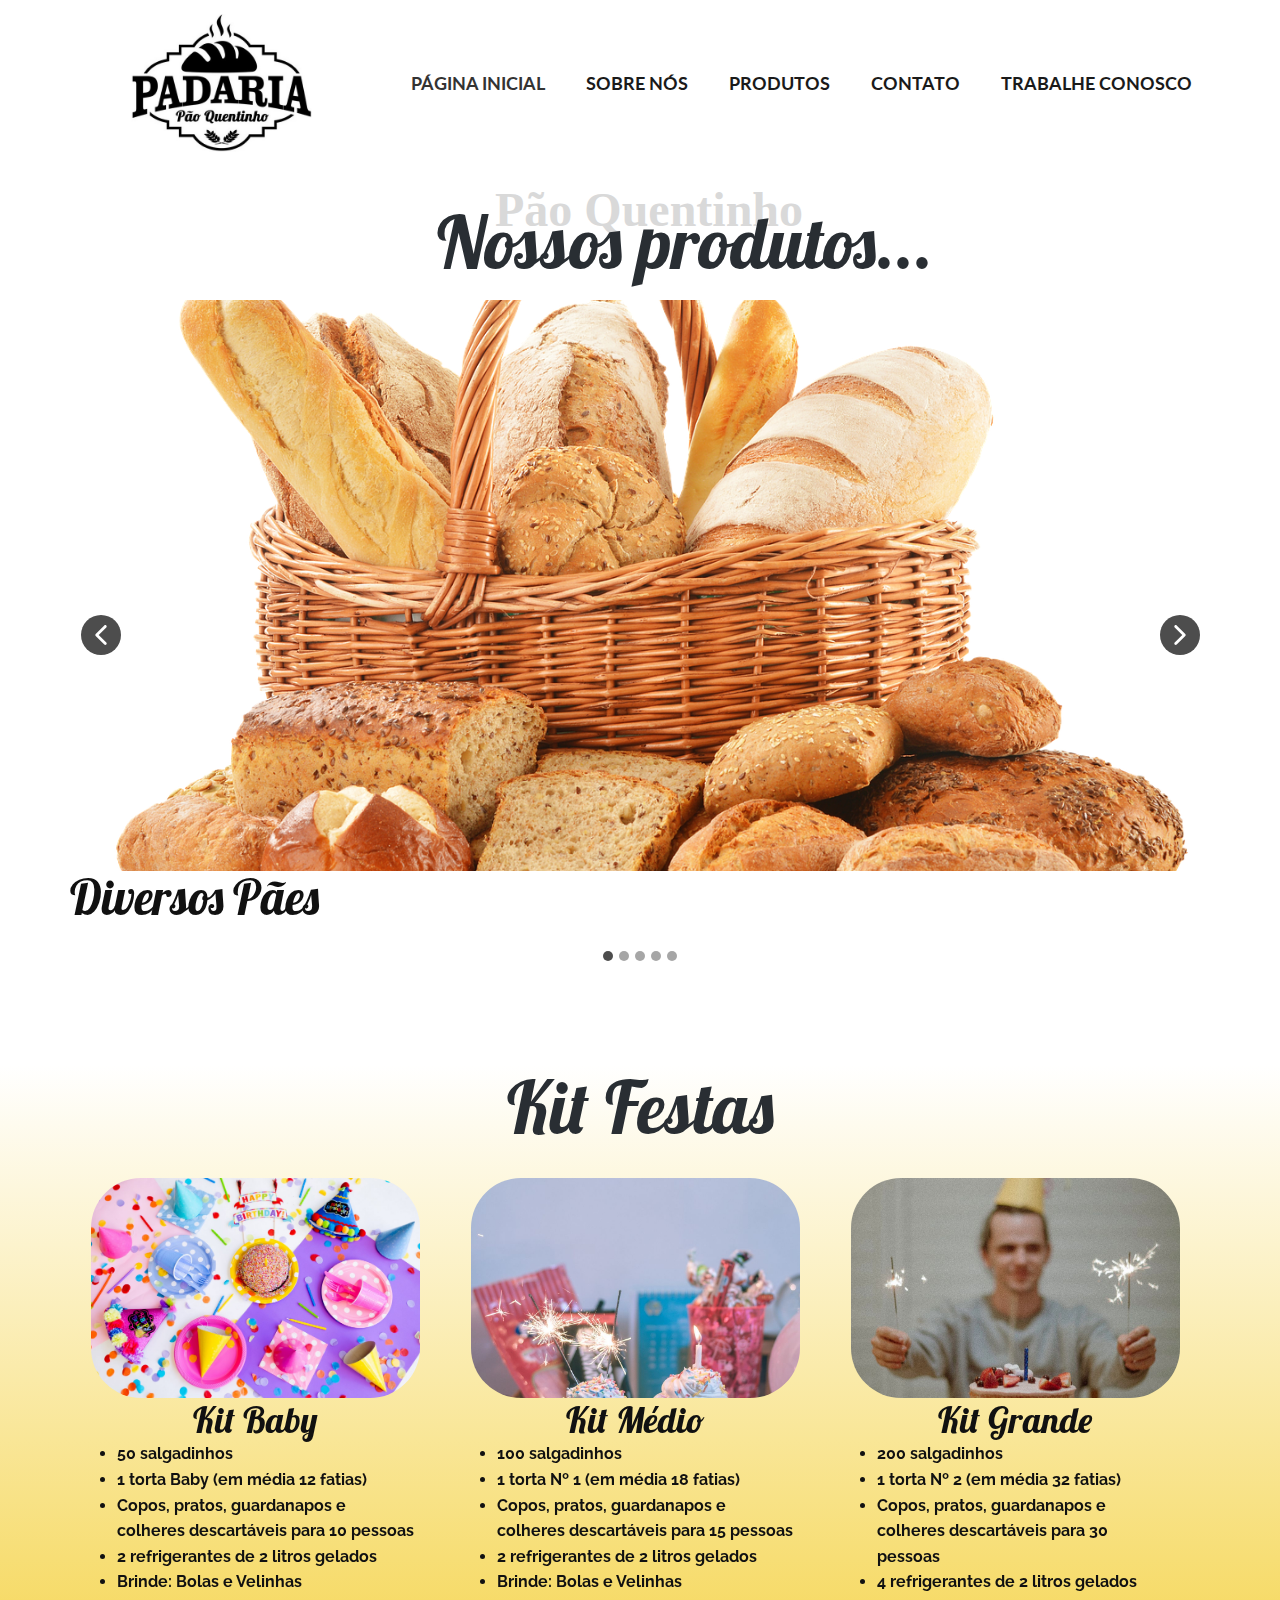
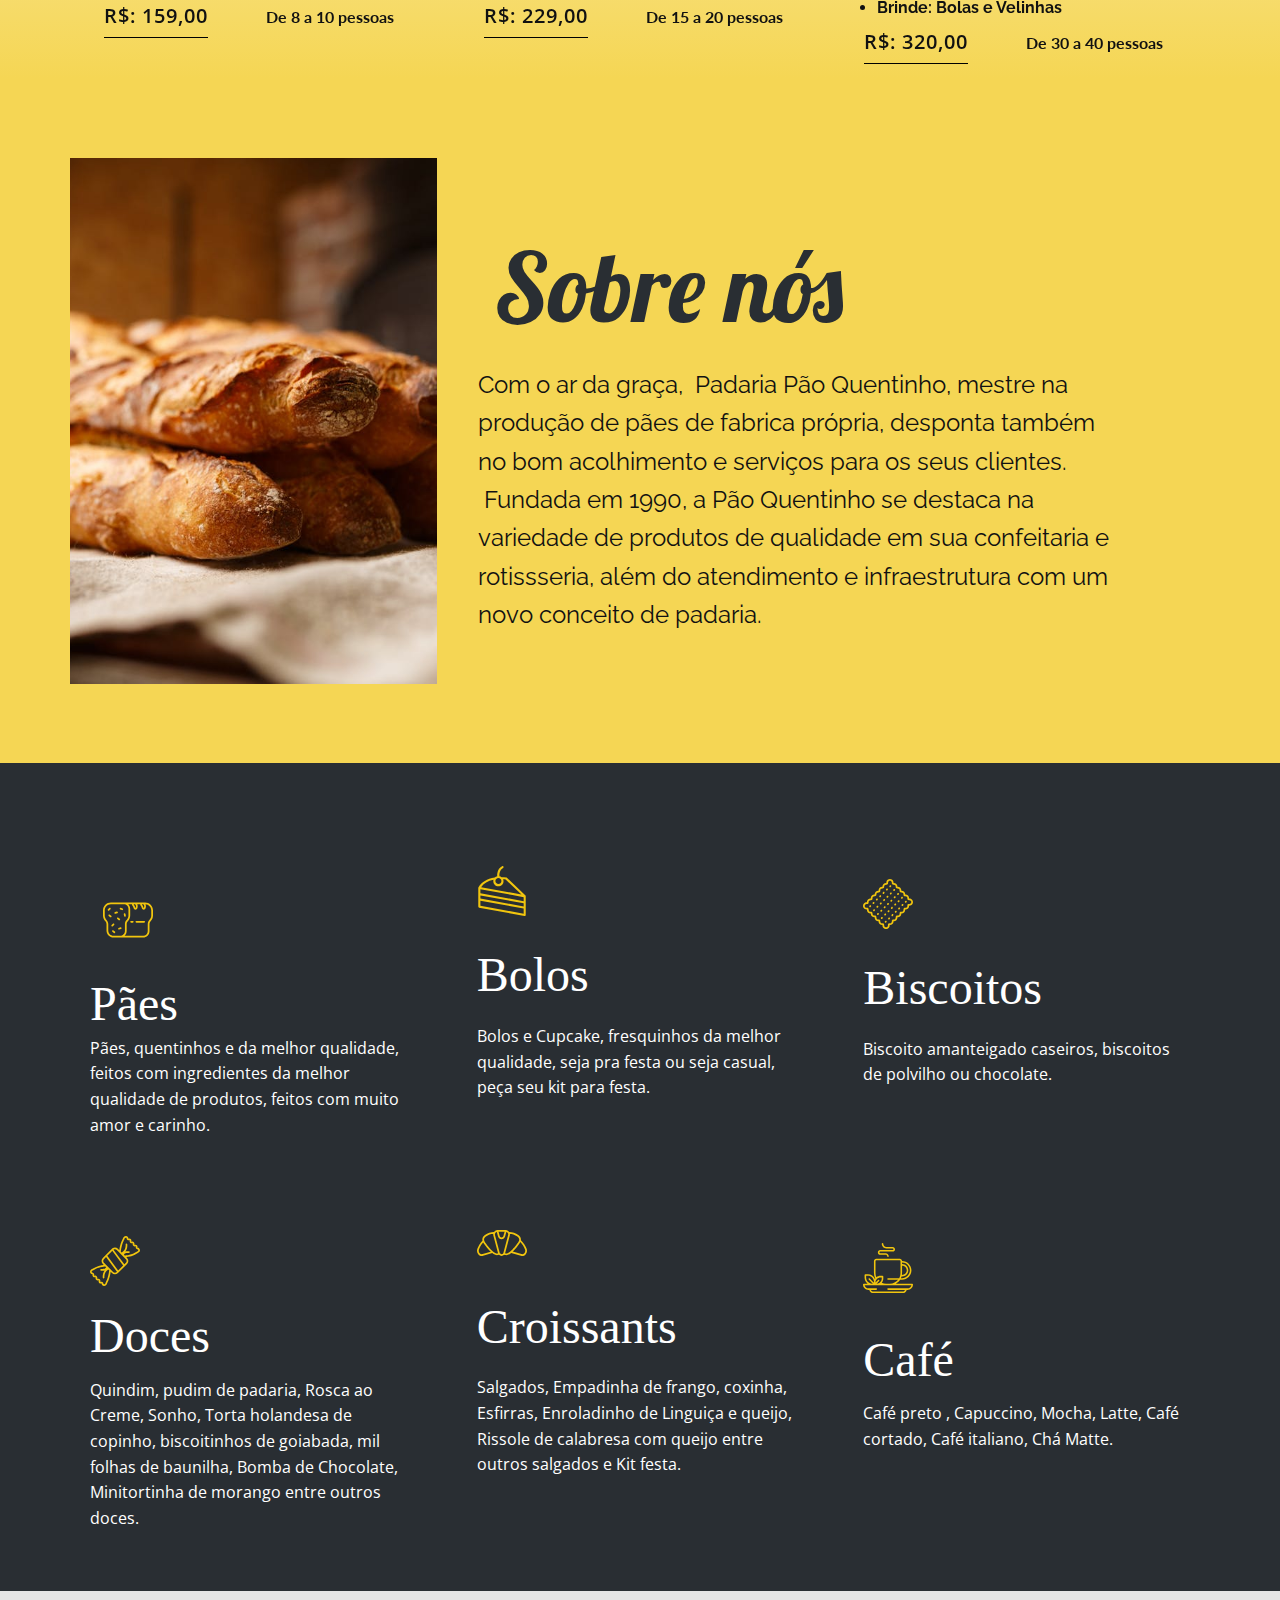
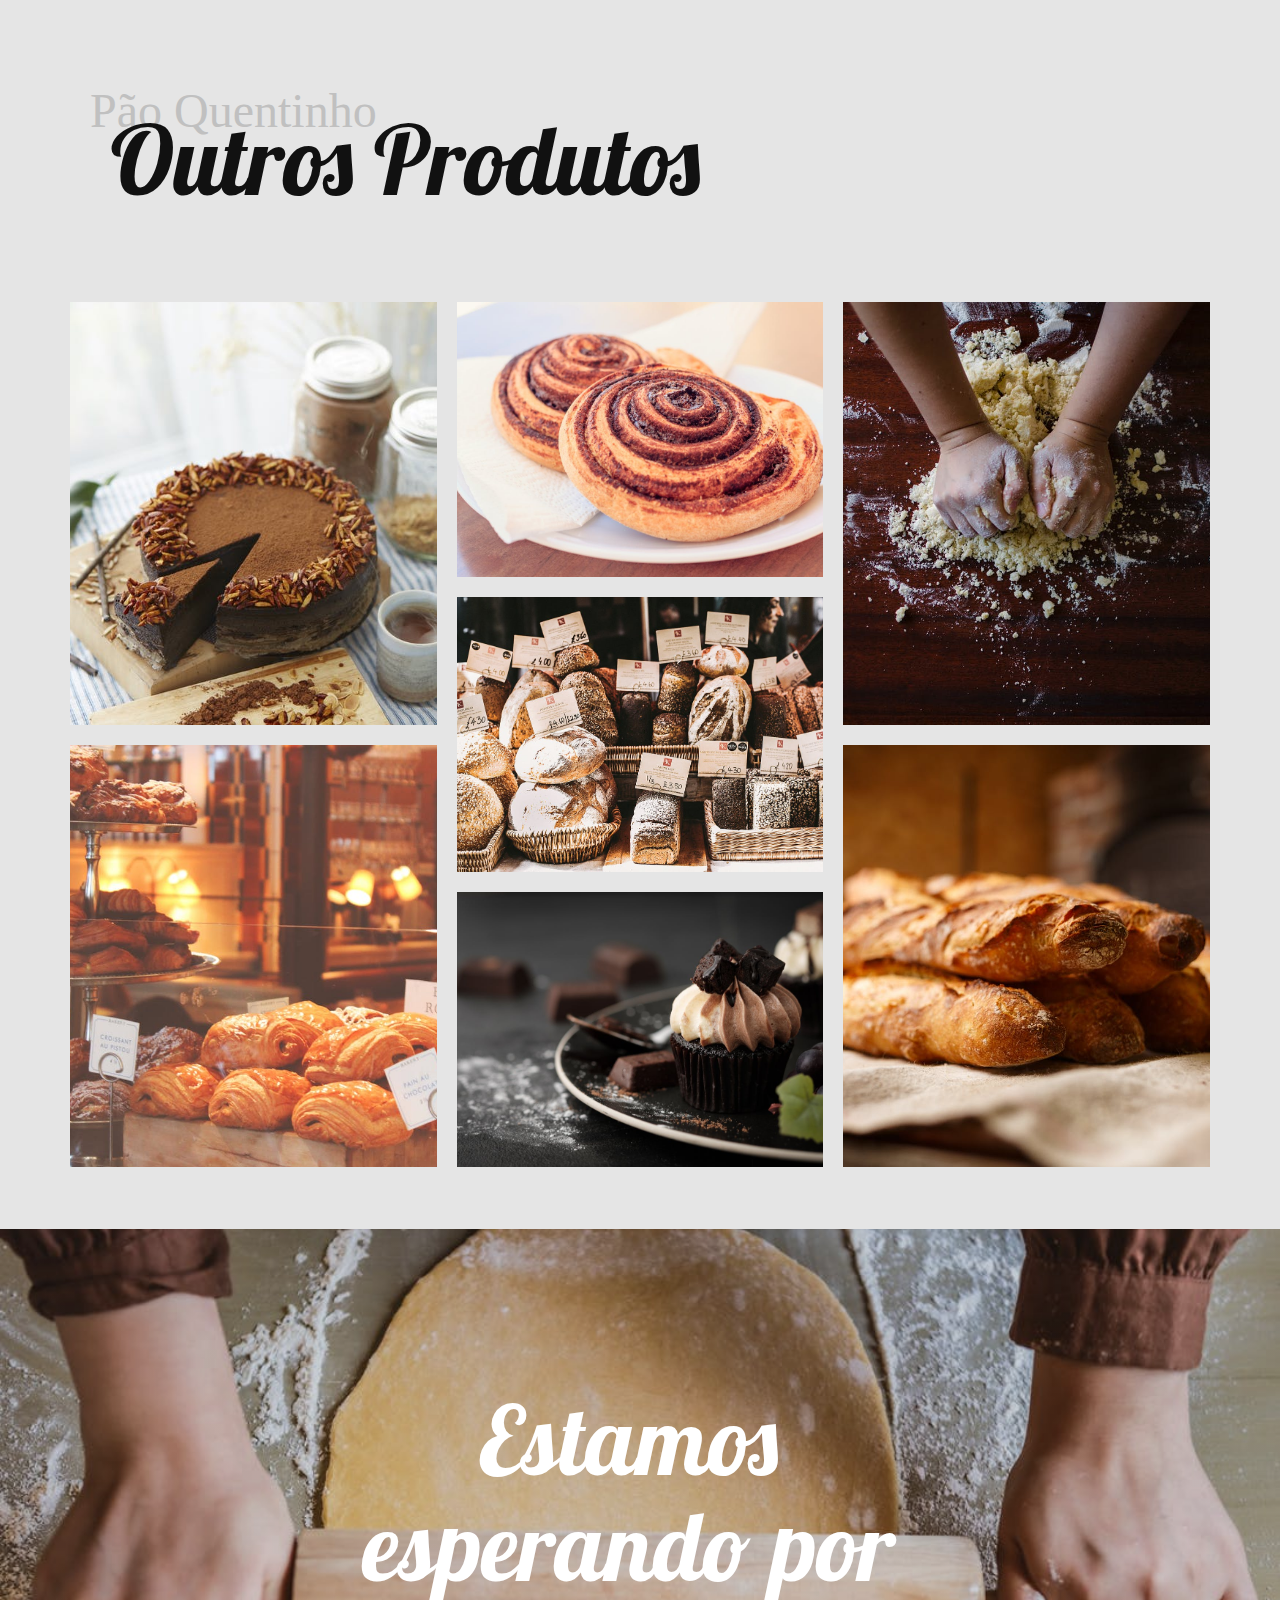
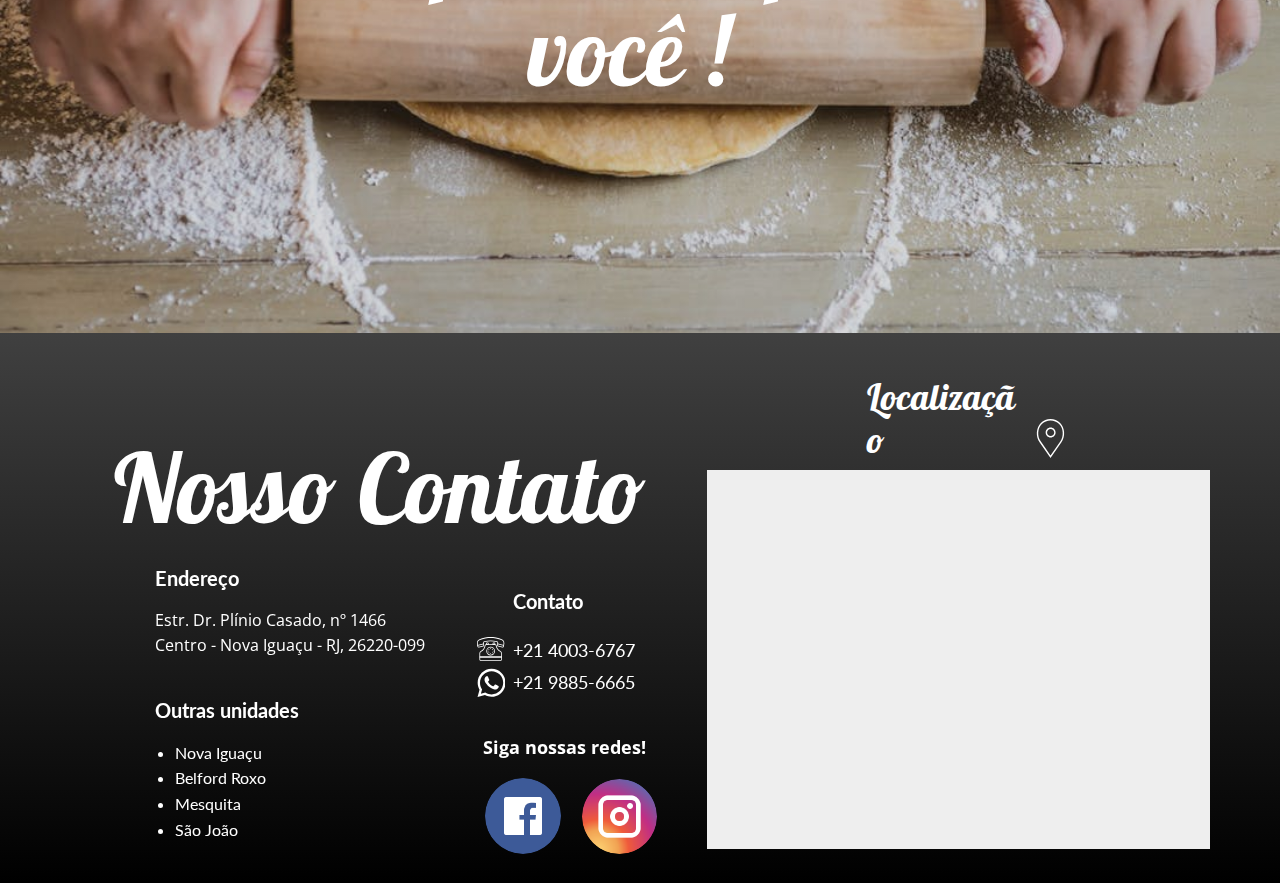
<file: index.html>
<!DOCTYPE html>
<html style="font-size: 16px;">
  <head>
    <meta name="viewport" content="width=device-width, initial-scale=1.0">
    <meta charset="utf-8">
    <meta name="keywords" content="YouSweet, Pleasure..., Bakery, About Us, Life is Sweet, Our Products, We are waiting for you !, Welcome, Contact Us">
    <meta name="description" content="">
    <meta name="page_type" content="np-template-header-footer-from-plugin">
    <title>PÁGINA INICIAL</title>
    <link rel="stylesheet" href="nicepage.css" media="screen">
<link rel="stylesheet" href="PÁGINA-INICIAL.css" media="screen">
    <script class="u-script" type="text/javascript" src="jquery.js" defer=""></script>
    <script class="u-script" type="text/javascript" src="nicepage.js" defer=""></script>
    <meta name="generator" content="Nicepage 3.16.1, nicepage.com">
    <link id="u-theme-google-font" rel="stylesheet" href="https://fonts.googleapis.com/css?family=Roboto:100,100i,300,300i,400,400i,500,500i,700,700i,900,900i|Open+Sans:300,300i,400,400i,600,600i,700,700i,800,800i">
    <link id="u-page-google-font" rel="stylesheet" href="https://fonts.googleapis.com/css?family=Lobster:400|Lobster:400|Lato:100,100i,300,300i,400,400i,700,700i,900,900i|Raleway:100,100i,200,200i,300,300i,400,400i,500,500i,600,600i,700,700i,800,800i,900,900i">
    
    
    
    
    
    
    
    <script type="application/ld+json">{
		"@context": "http://schema.org",
		"@type": "Organization",
		"name": "Site1",
		"url": "index.html"
}</script>
    <meta property="og:title" content="PÁGINA INICIAL">
    <meta property="og:type" content="website">
    <meta name="theme-color" content="#478ac9">
    <link rel="canonical" href="index.html">
    <meta property="og:url" content="index.html">
  </head>
  <body data-home-page="PÁGINA-INICIAL.html" data-home-page-title="PÁGINA INICIAL" class="u-body"><header class="u-align-center-sm u-align-center-xs u-clearfix u-header u-header" id="sec-c0ee"><div class="u-clearfix u-sheet u-sheet-1">
        <nav class="u-align-left u-menu u-menu-dropdown u-offcanvas u-menu-1">
          <div class="menu-collapse u-custom-font u-font-lato" style="font-size: 1.125rem; letter-spacing: 0px;">
            <a class="u-button-style u-custom-active-border-color u-custom-active-color u-custom-border u-custom-border-color u-custom-borders u-custom-hover-border-color u-custom-hover-color u-custom-left-right-menu-spacing u-custom-padding-bottom u-custom-text-active-color u-custom-text-color u-custom-text-hover-color u-custom-top-bottom-menu-spacing u-nav-link" href="#" style="padding: 1px 0px; font-size: calc(1em + 2px);">
              <svg class="u-svg-link" preserveAspectRatio="xMidYMin slice" viewBox="0 0 302 302" style=""><use xmlns:xlink="http://www.w3.org/1999/xlink" xlink:href="#svg-8a8f"></use></svg>
              <svg xmlns="http://www.w3.org/2000/svg" xmlns:xlink="http://www.w3.org/1999/xlink" version="1.1" id="svg-8a8f" x="0px" y="0px" viewBox="0 0 302 302" style="enable-background:new 0 0 302 302;" xml:space="preserve" class="u-svg-content"><g><rect y="36" width="302" height="30"></rect><rect y="236" width="302" height="30"></rect><rect y="136" width="302" height="30"></rect>
</g><g></g><g></g><g></g><g></g><g></g><g></g><g></g><g></g><g></g><g></g><g></g><g></g><g></g><g></g><g></g></svg>
            </a>
          </div>
          <div class="u-custom-menu u-nav-container">
            <ul class="u-custom-font u-font-lato u-nav u-spacing-5 u-unstyled u-nav-1"><li class="u-nav-item"><a class="u-border-active-palette-1-base u-border-hover-palette-1-base u-button-style u-nav-link u-text-active-grey-80 u-text-grey-90 u-text-hover-grey-30" href="PÁGINA-INICIAL.html" style="padding: 22px 18px;">PÁGINA INICIAL</a>
</li><li class="u-nav-item"><a class="u-border-active-palette-1-base u-border-hover-palette-1-base u-button-style u-nav-link u-text-active-grey-80 u-text-grey-90 u-text-hover-grey-30" href="PÁGINA-INICIAL.html#carousel_be4a" data-page-id="1154512786" style="padding: 22px 18px;">SOBRE NÓS</a>
</li><li class="u-nav-item"><a class="u-border-active-palette-1-base u-border-hover-palette-1-base u-button-style u-nav-link u-text-active-grey-80 u-text-grey-90 u-text-hover-grey-30" href="PRODUTOS.html" style="padding: 22px 18px;">PRODUTOS</a>
</li><li class="u-nav-item"><a class="u-border-active-palette-1-base u-border-hover-palette-1-base u-button-style u-nav-link u-text-active-grey-80 u-text-grey-90 u-text-hover-grey-30" href="PÁGINA-INICIAL.html#carousel_91c5" data-page-id="1154512786" style="padding: 22px 18px;">CONTATO</a>
</li><li class="u-nav-item"><a class="u-border-active-palette-1-base u-border-hover-palette-1-base u-button-style u-nav-link u-text-active-grey-80 u-text-grey-90 u-text-hover-grey-30" href="TRABALHE-CONOSCO.html" style="padding: 22px 18px;">TRABALHE CONOSCO</a>
</li></ul>
          </div>
          <div class="u-custom-menu u-nav-container-collapse">
            <div class="u-align-center u-black u-container-style u-inner-container-layout u-opacity u-opacity-95 u-sidenav">
              <div class="u-sidenav-overflow">
                <div class="u-menu-close"></div>
                <ul class="u-align-center u-nav u-popupmenu-items u-unstyled u-nav-2"><li class="u-nav-item"><a class="u-button-style u-nav-link" href="PÁGINA-INICIAL.html" style="padding: 22px 18px;">PÁGINA INICIAL</a>
</li><li class="u-nav-item"><a class="u-button-style u-nav-link" href="PÁGINA-INICIAL.html#carousel_be4a" data-page-id="1154512786" style="padding: 22px 18px;">SOBRE NÓS</a>
</li><li class="u-nav-item"><a class="u-button-style u-nav-link" href="PRODUTOS.html" style="padding: 22px 18px;">PRODUTOS</a>
</li><li class="u-nav-item"><a class="u-button-style u-nav-link" href="PÁGINA-INICIAL.html#carousel_91c5" data-page-id="1154512786" style="padding: 22px 18px;">CONTATO</a>
</li><li class="u-nav-item"><a class="u-button-style u-nav-link" href="TRABALHE-CONOSCO.html" style="padding: 22px 18px;">TRABALHE CONOSCO</a>
</li></ul>
              </div>
            </div>
            <div class="u-black u-menu-overlay u-opacity u-opacity-70"></div>
          </div>
        </nav>
        <img class="u-image u-image-1" src="images/logo123.jpg" data-image-width="446" data-image-height="340" data-href="https://nicepage.com">
      </div></header>
    <section class="u-clearfix u-section-1" id="carousel_7c80">
      <div class="u-clearfix u-sheet u-sheet-1">
        <h2 class="u-custom-font u-text u-text-grey-15 u-text-1">Pão Quentinho</h2>
        <h1 class="u-custom-font u-text u-text-palette-1-dark-3 u-title u-text-2">Nossos produtos...</h1>
        <div class="u-carousel u-expanded-width u-gallery u-layout-carousel u-lightbox u-no-transition u-show-text-always u-gallery-1" id="carousel-0dfe" data-interval="5000" data-u-ride="carousel">
          <ol class="u-absolute-hcenter u-carousel-indicators u-carousel-indicators-1">
            <li data-u-target="#carousel-0dfe" data-u-slide-to="0" class="u-active u-grey-70 u-shape-circle" style="width: 10px; height: 10px;"></li>
            <li data-u-target="#carousel-0dfe" data-u-slide-to="1" class="u-grey-70 u-shape-circle" style="width: 10px; height: 10px;"></li>
            <li data-u-target="#carousel-0dfe" data-u-slide-to="2" class="u-grey-70 u-shape-circle" style="width: 10px; height: 10px;"></li>
            <li data-u-target="#carousel-0dfe" data-u-slide-to="3" class="u-grey-70 u-shape-circle" style="width: 10px; height: 10px;"></li>
            <li data-u-target="#carousel-0dfe" data-u-slide-to="4" class="u-grey-70 u-shape-circle" style="width: 10px; height: 10px;"></li>
          </ol>
          <div class="u-carousel-inner u-gallery-inner u-gallery-inner-1" role="listbox">
            <div class="u-active u-carousel-item u-gallery-item u-carousel-item-1">
              <div class="u-back-slide" data-image-width="1280" data-image-height="875">
                <img class="u-back-image u-expanded" src="images/14edf28c5d209ab6b4ce7130175fc26e5443c4fb23eeda1c5d25d58afa7b350e3e9cf514cfeebddcc96146f614484b761c90b582e23d1df9470cb3_1280.png" alt="Diversos Pães">
              </div>
              <div class="u-over-slide u-over-slide-1">
                <h1 class="u-align-left u-custom-font u-font-lobster u-gallery-heading" style="">Diversos Pães</h1>
                <p class="u-custom-font u-font-lato u-gallery-text u-text-white" style="margin-top: 0px; background-image: none;">Pão de centeio, Marraqueta, Hallula, Tipos de pães com sementes, Pão alentejano, Pão preto, Pão australiano, Ciabatta, Focaccia, Brioche</p>
              </div>
            </div>
            <div class="u-carousel-item u-gallery-item u-carousel-item-2">
              <div class="u-back-slide" data-image-width="1280" data-image-height="856">
                <img class="u-back-image u-expanded" src="images/55f469e3836149a4ccd9b6a09adb5b92ceea910985978b0410b1a6db39e8dcee49e129569f0aac6eafec230208b8b7044935260a3bd895ad2fa6ad_1280.jpg" alt="Bolos, Cupcakes, Bolo de Pote, Trufados">
              </div>
              <div class="u-over-slide u-over-slide-2">
                <h1 class="u-align-left u-custom-font u-font-lobster u-gallery-heading" style="">Bolos, Cupcakes, Bolo de Pote, Trufados</h1>
                <p class="u-custom-font u-font-lato u-gallery-text u-text-white" style="margin-top: 0px; background-image: none;">Bolos tradicionais, caseiros, venha encomendar seu bolo do jeitinho que você gosta, para sua festa!</p>
              </div>
            </div>
            <div class="u-carousel-item u-gallery-item u-carousel-item-3" data-image-width="1280" data-image-height="718">
              <div class="u-back-slide">
                <img class="u-back-image u-expanded" src="images/250c258b9375ea1be7333a8c9e78df5818837ba66a2d3cbcb768ab11427695153266b233f9fea3f6a4bb010fb226de921f770b69a41cf1a1e93967_1280.jpg" alt="Salgados tradicionais, Folheados, Assados e Fritos">
              </div>
              <div class="u-over-slide u-over-slide-3">
                <h1 class="u-align-left u-custom-font u-font-lobster u-gallery-heading" style="">Salgados tradicionais, Folheados, Assados e Fritos</h1>
                <p class="u-custom-font u-font-lato u-gallery-text u-text-white" style="margin-top: 0px; background-image: none;"></p>
              </div>
              <style data-mode="XL" data-visited="true"></style>
              <style data-mode="LG"></style>
              <style data-mode="MD"></style>
              <style data-mode="SM"></style>
              <style data-mode="XS"></style>
            </div>
            <div class="u-carousel-item u-gallery-item u-carousel-item-4" data-image-width="150" data-image-height="100">
              <div class="u-back-slide" data-image-width="1280" data-image-height="853">
                <img class="u-back-image u-expanded" src="images/e14facb9f1c6e1a63e69aeaf5a98f93bae419c16f824e9ef0b4c125148ada278a9774b973c7753539f06884716f80e0ad4abf76a92e3c55c2de9f1_1280.jpg" alt="Doces tradicionais e  Doces Finos">
              </div>
              <div class="u-over-slide u-over-slide-4">
                <h1 class="u-align-left u-custom-font u-font-lobster u-gallery-heading" style="">Doces tradicionais e  Doces Finos</h1>
                <p class="u-custom-font u-font-lato u-gallery-text u-text-white" style="margin-top: 0px; background-image: none;"></p>
              </div>
              <style data-mode="XL" data-visited="true"></style>
              <style data-mode="LG"></style>
              <style data-mode="MD"></style>
              <style data-mode="SM"></style>
              <style data-mode="XS"></style>
            </div>
            <div class="u-carousel-item u-gallery-item u-carousel-item-5" data-image-width="3682" data-image-height="4339">
              <div class="u-back-slide" data-image-width="1600" data-image-height="1170">
                <img class="u-back-image u-expanded" src="images/raphael-maksian-NBKK85lZuPE-unsplash.jpg" alt="Café, Capuccino">
              </div>
              <div class="u-over-slide u-over-slide-5">
                <h1 class="u-align-left u-custom-font u-font-lobster u-gallery-heading" style="">Café, Capuccino</h1>
                <p class="u-custom-font u-font-lato u-gallery-text u-text-white" style="margin-top: 0px; background-image: none;"></p>
              </div>
              <style data-mode="XL" data-visited="true"></style>
              <style data-mode="LG"></style>
              <style data-mode="MD"></style>
              <style data-mode="SM"></style>
              <style data-mode="XS"></style>
            </div>
          </div>
          <a class="u-absolute-vcenter u-carousel-control u-carousel-control-prev u-grey-70 u-icon-circle u-opacity u-opacity-70 u-spacing-10 u-text-white u-carousel-control-1" href="#carousel-0dfe" role="button" data-u-slide="prev">
            <span aria-hidden="true">
              <svg viewBox="0 0 451.847 451.847"><path d="M97.141,225.92c0-8.095,3.091-16.192,9.259-22.366L300.689,9.27c12.359-12.359,32.397-12.359,44.751,0
c12.354,12.354,12.354,32.388,0,44.748L173.525,225.92l171.903,171.909c12.354,12.354,12.354,32.391,0,44.744
c-12.354,12.365-32.386,12.365-44.745,0l-194.29-194.281C100.226,242.115,97.141,234.018,97.141,225.92z"></path></svg>
            </span>
            <span class="sr-only">
              <svg viewBox="0 0 451.847 451.847"><path d="M97.141,225.92c0-8.095,3.091-16.192,9.259-22.366L300.689,9.27c12.359-12.359,32.397-12.359,44.751,0
c12.354,12.354,12.354,32.388,0,44.748L173.525,225.92l171.903,171.909c12.354,12.354,12.354,32.391,0,44.744
c-12.354,12.365-32.386,12.365-44.745,0l-194.29-194.281C100.226,242.115,97.141,234.018,97.141,225.92z"></path></svg>
            </span>
          </a>
          <a class="u-absolute-vcenter u-carousel-control u-carousel-control-next u-grey-70 u-icon-circle u-opacity u-opacity-70 u-spacing-10 u-text-white u-carousel-control-2" href="#carousel-0dfe" role="button" data-u-slide="next">
            <span aria-hidden="true">
              <svg viewBox="0 0 451.846 451.847"><path d="M345.441,248.292L151.154,442.573c-12.359,12.365-32.397,12.365-44.75,0c-12.354-12.354-12.354-32.391,0-44.744
L278.318,225.92L106.409,54.017c-12.354-12.359-12.354-32.394,0-44.748c12.354-12.359,32.391-12.359,44.75,0l194.287,194.284
c6.177,6.18,9.262,14.271,9.262,22.366C354.708,234.018,351.617,242.115,345.441,248.292z"></path></svg>
            </span>
            <span class="sr-only">
              <svg viewBox="0 0 451.846 451.847"><path d="M345.441,248.292L151.154,442.573c-12.359,12.365-32.397,12.365-44.75,0c-12.354-12.354-12.354-32.391,0-44.744
L278.318,225.92L106.409,54.017c-12.354-12.359-12.354-32.394,0-44.748c12.354-12.359,32.391-12.359,44.75,0l194.287,194.284
c6.177,6.18,9.262,14.271,9.262,22.366C354.708,234.018,351.617,242.115,345.441,248.292z"></path></svg>
            </span>
          </a>
        </div>
      </div>
    </section>
    <section class="u-clearfix u-gradient u-section-2" id="sec-28f4">
      <div class="u-clearfix u-sheet u-valign-middle u-sheet-1">
        <h1 class="u-align-center u-custom-font u-text u-text-palette-1-dark-3 u-title u-text-1">Kit Festas</h1>
        <div class="u-expanded-width u-list u-list-1">
          <div class="u-repeater u-repeater-1">
            <div class="u-container-style u-list-item u-repeater-item">
              <div class="u-container-layout u-similar-container u-container-layout-1">
                <img alt="" class="u-image u-image-round u-radius-50 u-image-1" data-image-width="4840" data-image-height="3227" src="images/lidya-nada-MD_ha01Bk7c-unsplash.jpg" data-animation-name="fadeIn" data-animation-duration="1000" data-animation-delay="0" data-animation-direction="">
                <h3 class="u-align-center u-custom-font u-font-lobster u-text u-text-2">Kit Baby</h3>
                <ul class="u-custom-font u-font-raleway u-text u-text-3">
                  <li>50 salgadinhos</li>
                  <li>1 torta Baby (em média 12 fatias)</li>
                  <li>Copos, pratos, guardanapos e colheres descartáveis para 10 pessoas</li>
                  <li>2 refrigerantes de 2 litros gelados</li>
                  <li>Brinde: Bolas e Velinhas</li>
                </ul>
                <a href="" class="u-border-1 u-border-black u-border-hover-palette-2-base u-btn u-btn-rectangle u-button-style u-none u-text-body-color u-text-hover-palette-2-base u-btn-1">R$: 159,00</a>
                <p class="u-custom-font u-font-lato u-text u-text-4">De 8 a 10 pessoas</p>
              </div>
            </div>
            <div class="u-container-style u-list-item u-repeater-item">
              <div class="u-container-layout u-similar-container u-container-layout-2">
                <img alt="" class="u-image u-image-round u-radius-50 u-image-2" data-image-width="1063" data-image-height="1600" src="images/wesley-caribe-1AyWSoU6QBs-unsplash.jpg" data-animation-name="fadeIn" data-animation-duration="1000" data-animation-delay="0" data-animation-direction="">
                <h3 class="u-align-center u-custom-font u-font-lobster u-text u-text-5">Kit Médio</h3>
                <ul class="u-custom-font u-font-raleway u-text u-text-6">
                  <li>100 salgadinhos</li>
                  <li>1 torta Nº 1 (em média 18 fatias)</li>
                  <li>Copos, pratos, guardanapos e colheres descartáveis para 15 pessoas</li>
                  <li>2 refrigerantes de 2 litros gelados</li>
                  <li>Brinde: Bolas e Velinhas</li>
                </ul>
                <a href="" class="u-border-1 u-border-black u-border-hover-palette-2-base u-btn u-btn-rectangle u-button-style u-none u-text-body-color u-text-hover-palette-2-base u-btn-2">R$: 229,00</a>
                <p class="u-custom-font u-font-lato u-text u-text-7">De 15 a 20 pessoas</p>
              </div>
            </div>
            <div class="u-container-style u-list-item u-repeater-item">
              <div class="u-container-layout u-similar-container u-container-layout-3">
                <img alt="" class="u-image u-image-round u-radius-50 u-image-3" data-image-width="1067" data-image-height="1600" src="images/kyle-head-WE-N1KDqEno-unsplash.jpg" data-animation-name="fadeIn" data-animation-duration="1000" data-animation-delay="0" data-animation-direction="">
                <h3 class="u-align-center u-custom-font u-font-lobster u-text u-text-8">Kit Grande</h3>
                <ul class="u-custom-font u-font-raleway u-text u-text-9">
                  <li>200 salgadinhos</li>
                  <li>1 torta Nº 2 (em média 32 fatias)</li>
                  <li>Copos, pratos, guardanapos e colheres descartáveis para 30 pessoas</li>
                  <li>4 refrigerantes de 2 litros gelados</li>
                  <li>Brinde: Bolas e Velinhas</li>
                </ul>
                <a href="" class="u-border-1 u-border-black u-border-hover-palette-2-base u-btn u-btn-rectangle u-button-style u-none u-text-body-color u-text-hover-palette-2-base u-btn-3">R$: 320,00</a>
                <p class="u-custom-font u-font-lato u-text u-text-10">De 30 a 40 pessoas</p>
              </div>
            </div>
          </div>
        </div>
      </div>
    </section>
    <section class="u-clearfix u-palette-3-light-1 u-section-3" id="carousel_be4a">
      <div class="u-clearfix u-sheet u-sheet-1">
        <div class="u-clearfix u-expanded-width u-gutter-20 u-layout-wrap u-layout-wrap-1">
          <div class="u-layout">
            <div class="u-layout-row">
              <div class="u-container-style u-effect-hover-zoom u-layout-cell u-left-cell u-size-20 u-layout-cell-1">
                <div class="u-background-effect u-expanded">
                  <div class="u-background-effect-image u-expanded u-image u-image-1"></div>
                </div>
                <div class="u-container-layout"></div>
              </div>
              <div class="u-align-left u-container-style u-layout-cell u-right-cell u-size-40 u-layout-cell-2">
                <div class="u-container-layout">
                  <h1 class="u-custom-font u-text u-text-palette-1-dark-3 u-title u-text-1">Sobre nós</h1>
                  <p class="u-custom-font u-font-raleway u-text u-text-2">Com o ar da graça,&nbsp; Padaria Pão Quentinho, mestre na produção de pães de fabrica ​​própria, desponta também no bom acolhimento e serviços para os seus clientes.<br>&nbsp;Fundada em 1990, a Pão Quentinho se destaca na variedade de produtos de qualidade em sua confeitaria e rotissseria, além do atendimento e infraestrutura com um novo conceito de padaria.
                  </p>
                </div>
              </div>
            </div>
          </div>
        </div>
      </div>
    </section>
    <section class="u-clearfix u-palette-1-dark-3 u-section-4" id="carousel_7f12">
      <div class="u-clearfix u-gutter-20 u-layout-wrap u-layout-wrap-1">
        <div class="u-layout">
          <div class="u-layout-col">
            <div class="u-size-30">
              <div class="u-layout-row">
                <div class="u-align-left u-container-style u-layout-cell u-left-cell u-size-20 u-layout-cell-1">
                  <div class="u-container-layout u-container-layout-1"><span class="u-icon u-icon-circle u-text-palette-3-base u-icon-1"><svg class="u-svg-link" preserveAspectRatio="xMidYMin slice" viewBox="0 0 57 57"><use xmlns:xlink="http://www.w3.org/1999/xlink" xlink:href="#svg-2c2f"></use></svg><svg id="svg-2c2f" x="0px" y="0px" viewBox="0 0 57 57" style="enable-background:new 0 0 57 57;" class="u-svg-content"><g><path d="M48,8.5h-2.181h-1.206h-8.186h-1.206H23.762H9c-4.962,0-9,4.037-9,9v6c0,2.402,0.946,4.665,2.665,6.37   C3.513,30.712,4,31.971,4,33.322v7.15c0,4.427,3.601,8.027,8.027,8.027h7.531h26.288c3.945,0,7.154-3.209,7.154-7.153v-7.796   c0-1.467,0.538-2.839,1.515-3.864C56.117,28.005,57,25.808,57,23.5v-6C57,12.537,52.962,8.5,48,8.5z M45.819,10.5   c0.065,0,0.11,0.019,0.122,0.029c1.096,0.979,1.333,2.299,0.724,4.037c-0.013,0.035-0.042,0.159-0.208,0.136   c-0.161-0.006-0.192-0.116-0.202-0.152c-0.35-1.268-0.962-2.516-1.82-3.711c-0.05-0.07-0.056-0.145-0.017-0.221   c0.027-0.054,0.084-0.118,0.196-0.118H45.819z M36.427,10.5c0.065,0,0.11,0.019,0.122,0.029c1.096,0.979,1.333,2.299,0.723,4.036   c-0.012,0.035-0.029,0.16-0.208,0.137c-0.161-0.006-0.192-0.116-0.202-0.152c-0.35-1.268-0.962-2.516-1.82-3.711   c-0.05-0.07-0.056-0.145-0.017-0.221c0.027-0.054,0.084-0.118,0.196-0.118H36.427z M12.027,46.5C8.704,46.5,6,43.796,6,40.473   v-7.15c0-1.881-0.702-3.657-1.926-4.872C2.736,27.123,2,25.365,2,23.5v-6c0-3.859,3.14-7,7-7h14.762C26.65,10.5,29,12.85,29,15.738   V23.5c0,1.865-0.736,3.623-2.073,4.95C25.684,29.683,25,31.247,25,32.854v8.203c0,3.001-2.441,5.442-5.442,5.442H12.027z M55,23.5   c0,1.791-0.687,3.499-1.934,4.808C51.734,29.706,51,31.568,51,33.551v7.796c0,2.842-2.312,5.153-5.154,5.153H24.617   C26.079,45.14,27,43.207,27,41.058v-8.203c0-1.07,0.474-2.13,1.335-2.984C30.054,28.165,31,25.902,31,23.5v-7.762   c0-2.061-0.87-3.919-2.257-5.238h4.288c-0.052,0.525,0.067,1.059,0.388,1.505c0.72,1.003,1.23,2.038,1.517,3.077   c0.259,0.936,1.087,1.586,2.063,1.619c0.027,0.001,0.054,0.001,0.081,0.001c0.954,0,1.766-0.572,2.082-1.475   c0.63-1.797,0.572-3.398-0.132-4.728h3.394c-0.052,0.525,0.067,1.059,0.388,1.505c0.72,1.003,1.23,2.038,1.517,3.077   c0.263,0.95,1.072,1.586,2.062,1.619c0.027,0.001,0.054,0.001,0.082,0.001c0.954,0,1.766-0.571,2.083-1.475v-0.001   c0.626-1.788,0.571-3.38-0.122-4.705C52.09,10.746,55,13.786,55,17.5V23.5z"></path><path d="M47,29.5h-9c-0.552,0-1,0.447-1,1s0.448,1,1,1h9c0.552,0,1-0.447,1-1S47.552,29.5,47,29.5z"></path><path d="M34,29.5h-2c-0.552,0-1,0.447-1,1s0.448,1,1,1h2c0.552,0,1-0.447,1-1S34.552,29.5,34,29.5z"></path><path d="M11.207,35.707l1.5-1.5c0.391-0.391,0.391-1.023,0-1.414s-1.023-0.391-1.414,0l-1.5,1.5c-0.391,0.391-0.391,1.023,0,1.414   C9.988,35.902,10.244,36,10.5,36S11.012,35.902,11.207,35.707z"></path><path d="M18.593,28.893c0.302,0,0.6-0.136,0.796-0.395c0.335-0.439,0.25-1.066-0.189-1.401l-1.688-1.285   c-0.44-0.335-1.067-0.25-1.401,0.19c-0.335,0.439-0.25,1.066,0.189,1.401l1.688,1.285C18.169,28.826,18.382,28.893,18.593,28.893z"></path><path d="M11.918,40.419c-0.44-0.335-1.067-0.249-1.401,0.19c-0.335,0.439-0.25,1.066,0.189,1.401l1.688,1.285   c0.181,0.138,0.394,0.204,0.605,0.204c0.302,0,0.6-0.136,0.796-0.395c0.335-0.439,0.25-1.066-0.189-1.401L11.918,40.419z"></path><path d="M21.131,37.556c-0.157-0.53-0.714-0.825-1.244-0.674l-2.033,0.604c-0.529,0.158-0.831,0.715-0.673,1.244   c0.129,0.435,0.527,0.715,0.958,0.715c0.094,0,0.19-0.014,0.286-0.041l2.033-0.604C20.987,38.642,21.289,38.085,21.131,37.556z"></path><path d="M7.034,17.707l1.5-1.5c0.391-0.391,0.391-1.023,0-1.414s-1.023-0.391-1.414,0l-1.5,1.5c-0.391,0.391-0.391,1.023,0,1.414   C5.815,17.902,6.071,18,6.327,18S6.839,17.902,7.034,17.707z"></path><path d="M9.433,23.704l-1.688-1.285c-0.44-0.335-1.067-0.249-1.401,0.19c-0.335,0.439-0.25,1.066,0.189,1.401l1.688,1.285   C8.402,25.434,8.615,25.5,8.826,25.5c0.302,0,0.6-0.136,0.796-0.395C9.958,24.666,9.873,24.039,9.433,23.704z"></path><path d="M25.019,24.903c0.055,0,0.111-0.005,0.167-0.014c0.544-0.092,0.912-0.608,0.819-1.152l-0.353-2.092   c-0.092-0.545-0.603-0.909-1.152-0.82c-0.544,0.092-0.912,0.608-0.819,1.152l0.353,2.092C24.116,24.558,24.54,24.903,25.019,24.903   z"></path><path d="M16.958,19.556c-0.157-0.529-0.714-0.825-1.244-0.674l-2.033,0.604c-0.529,0.158-0.831,0.715-0.673,1.244   c0.129,0.435,0.527,0.715,0.958,0.715c0.094,0,0.19-0.014,0.286-0.041l2.033-0.604C16.814,20.642,17.116,20.085,16.958,19.556z"></path><path d="M19.638,16.433l1.978,0.768c0.119,0.046,0.241,0.067,0.362,0.067c0.4,0,0.779-0.242,0.932-0.638   c0.2-0.516-0.055-1.095-0.57-1.295l-1.978-0.768c-0.515-0.199-1.095,0.056-1.294,0.57C18.868,15.653,19.123,16.232,19.638,16.433z"></path>
</g><g></g><g></g><g></g><g></g><g></g><g></g><g></g><g></g><g></g><g></g><g></g><g></g><g></g><g></g><g></g></svg></span>
                    <h3 class="u-custom-font u-text u-text-1">Pães</h3>
                    <p class="u-text u-text-2">Pães, quentinhos e da melhor qualidade, feitos com ingredientes da melhor qualidade de produtos, feitos com muito amor e carinho.</p>
                  </div>
                </div>
                <div class="u-align-left u-container-style u-layout-cell u-size-20 u-layout-cell-2">
                  <div class="u-container-layout u-valign-middle-lg u-valign-middle-md u-valign-middle-sm u-valign-middle-xl u-container-layout-2"><span class="u-icon u-icon-circle u-text-palette-3-base u-icon-2"><svg class="u-svg-link" preserveAspectRatio="xMidYMin slice" viewBox="0 0 382.498 382.498"><use xmlns:xlink="http://www.w3.org/1999/xlink" xlink:href="#svg-d46d"></use></svg><svg id="svg-d46d" x="0px" y="0px" viewBox="0 0 382.498 382.498" style="enable-background:new 0 0 382.498 382.498;" class="u-svg-content"><g><g><path d="M372.65,229.378c0.023-0.346,0.023-0.694,0-1.04c-0.2-0.448-0.441-0.876-0.72-1.28l-0.72-0.96l-142.32-136    c-1.161-1.133-2.64-1.887-4.24-2.16c-12.195-1.702-24.487-2.611-36.8-2.72c-4.696-3.652-10.171-6.171-16-7.36    c-1.36-14.72,0.24-48,27.68-62.72c3.888-2.209,5.249-7.152,3.04-11.04c-2.209-3.888-7.152-5.249-11.04-3.04    c-35.6,19.28-37.92,59.44-37.12,76.72c-7.137,1.599-13.68,5.176-18.88,10.32c-58.48,8.8-101.68,34.88-125.12,75.68v0.4v0.48    c-0.4,0.937-0.617,1.942-0.64,2.96v142.88c-0.064,3.912,2.711,7.296,6.56,8l346.96,64h1.44c4.418,0,8-3.582,8-8v-143.36    c0,0,0,0,0-0.56C372.733,230.177,372.706,229.776,372.65,229.378z M163.69,92.498c12.725-0.044,23.076,10.235,23.12,22.96    c0.044,12.725-10.235,23.076-22.96,23.12c-12.725,0.044-23.076-10.235-23.12-22.96c0-0.027,0-0.053,0-0.08    C140.73,102.845,150.996,92.542,163.69,92.498z M126.01,105.938L126.01,105.938c-0.823,3.107-1.253,6.306-1.28,9.52    c-0.632,21.552,16.326,39.536,37.878,40.168c21.552,0.632,39.536-16.326,40.168-37.878c0.169-5.761-0.94-11.488-3.246-16.77    c9.04,0.48,16,1.28,19.2,1.68l121.44,116.08l-308.64-56.96C51.29,133.298,83.13,114.658,126.01,105.938z M26.01,303.778v-38.4    l330.96,59.6l0.08,39.92L26.01,303.778z M26.01,249.138v-24l330.96,59.6l0.08,24.16L26.01,249.138z M26.01,209.058v-32    l245.52,45.36l85.36,16l0.16,30.48L26.01,209.058z"></path>
</g>
</g><g></g><g></g><g></g><g></g><g></g><g></g><g></g><g></g><g></g><g></g><g></g><g></g><g></g><g></g><g></g></svg></span>
                    <h3 class="u-custom-font u-text u-text-3">Bolos</h3>
                    <p class="u-text u-text-4">Bolos e Cupcake, fresquinhos da melhor qualidade, seja pra festa ou seja casual, peça seu kit para festa.</p>
                  </div>
                </div>
                <div class="u-align-left u-container-style u-layout-cell u-right-cell u-size-20 u-layout-cell-3">
                  <div class="u-container-layout u-valign-middle-lg u-valign-middle-md u-valign-middle-sm u-valign-middle-xl u-container-layout-3"><span class="u-icon u-icon-circle u-text-palette-3-base u-icon-3"><svg class="u-svg-link" preserveAspectRatio="xMidYMin slice" viewBox="0 0 58.062 58.062"><use xmlns:xlink="http://www.w3.org/1999/xlink" xlink:href="#svg-c15c"></use></svg><svg id="svg-c15c" x="0px" y="0px" viewBox="0 0 58.062 58.062" style="enable-background:new 0 0 58.062 58.062;" class="u-svg-content"><g><path d="M57.432,24.577c-0.848-1.35-2.35-2.106-3.911-1.981c0.097-1.217-0.346-2.432-1.214-3.3c-0.868-0.869-2.075-1.316-3.3-1.214   c0.097-1.217-0.346-2.432-1.214-3.3c-0.867-0.869-2.076-1.31-3.3-1.215c0.097-1.217-0.346-2.431-1.214-3.301   c-0.87-0.868-2.092-1.307-3.301-1.213c0.097-1.218-0.346-2.432-1.214-3.3s-2.075-1.312-3.3-1.214   c0.124-1.554-0.631-3.063-1.982-3.911c-1.346-0.846-3.081-0.837-4.419,0.018c-1.35,0.861-2.083,2.335-1.956,3.893   c-1.229-0.106-2.418,0.335-3.3,1.215c-0.879,0.881-1.313,2.069-1.214,3.299c-1.219-0.096-2.434,0.348-3.299,1.215   c-0.867,0.867-1.312,2.085-1.215,3.3c-1.213-0.103-2.433,0.348-3.299,1.214c-0.867,0.867-1.311,2.084-1.215,3.301   c-1.217-0.099-2.432,0.348-3.301,1.214c-0.879,0.881-1.313,2.069-1.214,3.299c-1.215-0.088-2.434,0.349-3.299,1.215   c-0.867,0.867-1.312,2.085-1.215,3.3c-1.568-0.132-3.05,0.614-3.909,1.981c-0.84,1.335-0.84,3.061,0.001,4.396   c0.86,1.368,2.339,2.109,3.908,1.98c-0.096,1.218,0.349,2.434,1.215,3.299c0.867,0.867,2.087,1.306,3.3,1.215   c-0.097,1.217,0.347,2.433,1.214,3.3s2.084,1.307,3.3,1.214c-0.096,1.216,0.348,2.433,1.214,3.3c0.866,0.866,2.081,1.301,3.3,1.215   c-0.096,1.217,0.348,2.434,1.215,3.299c0.866,0.866,2.074,1.31,3.299,1.215c-0.127,1.558,0.604,3.03,1.953,3.892   c0.676,0.432,1.452,0.648,2.228,0.647c0.764,0,1.527-0.209,2.195-0.629c1.35-0.848,2.105-2.358,1.981-3.91   c1.221,0.095,2.431-0.347,3.3-1.214c0.868-0.868,1.311-2.083,1.214-3.301c1.225,0.093,2.432-0.346,3.3-1.214s1.311-2.083,1.214-3.3   c1.211,0.094,2.432-0.345,3.302-1.214c0.867-0.869,1.31-2.083,1.213-3.3c1.222,0.089,2.431-0.348,3.3-1.214   c0.868-0.868,1.311-2.083,1.214-3.301c1.225,0.098,2.432-0.346,3.3-1.214s1.311-2.083,1.214-3.3   c1.547,0.123,3.063-0.632,3.911-1.981C58.271,27.636,58.271,25.912,57.432,24.577z M55.739,27.906   c-0.485,0.772-1.333,1.172-2.217,1.034c-0.564-0.087-1.118,0.094-1.52,0.494c-0.399,0.4-0.58,0.953-0.493,1.518   c0.107,0.699-0.117,1.387-0.616,1.886s-1.188,0.722-1.887,0.616c-0.563-0.089-1.117,0.093-1.518,0.494   c-0.4,0.399-0.58,0.953-0.493,1.518c0.106,0.689-0.124,1.395-0.616,1.886c-0.499,0.498-1.183,0.721-1.888,0.616   c-0.57-0.093-1.119,0.094-1.518,0.495c-0.4,0.4-0.58,0.954-0.492,1.517c0.106,0.688-0.125,1.395-0.616,1.887   s-1.196,0.726-1.886,0.616c-0.563-0.089-1.116,0.092-1.518,0.491c-0.401,0.4-0.582,0.954-0.495,1.521   c0.107,0.699-0.117,1.387-0.616,1.886c-0.5,0.5-1.19,0.724-1.887,0.616c-0.563-0.088-1.116,0.093-1.518,0.494   c-0.4,0.399-0.58,0.953-0.493,1.518c0.106,0.689-0.124,1.395-0.616,1.886c-0.499,0.499-1.181,0.723-1.888,0.616   c-0.561-0.088-1.115,0.093-1.516,0.493s-0.581,0.954-0.494,1.52c0.135,0.882-0.261,1.731-1.034,2.217   c-0.684,0.429-1.6,0.424-2.281-0.011c-0.756-0.482-1.146-1.321-1.021-2.189c0.083-0.568-0.1-1.125-0.501-1.526   c-0.337-0.337-0.783-0.52-1.255-0.52c-0.089,0-0.179,0.006-0.269,0.02c-0.692,0.097-1.375-0.124-1.87-0.62   c-0.495-0.493-0.72-1.175-0.619-1.867c0.084-0.568-0.099-1.125-0.5-1.526s-0.954-0.589-1.524-0.5   c-0.692,0.099-1.375-0.124-1.87-0.619s-0.721-1.177-0.619-1.871c0.083-0.567-0.1-1.122-0.5-1.523   c-0.402-0.402-0.959-0.59-1.525-0.501c-0.693,0.096-1.375-0.123-1.87-0.618s-0.72-1.177-0.618-1.871   c0.083-0.567-0.1-1.123-0.501-1.524c-0.401-0.4-0.96-0.588-1.524-0.5c-0.694,0.098-1.375-0.124-1.87-0.62   c-0.495-0.493-0.72-1.175-0.619-1.867c0.084-0.567-0.098-1.123-0.499-1.524c-0.401-0.402-0.959-0.586-1.526-0.502   c-0.867,0.127-1.717-0.269-2.2-1.036c-0.427-0.678-0.427-1.588,0-2.266c0.481-0.765,1.325-1.163,2.194-1.036   c0.568,0.082,1.125-0.103,1.527-0.504c0.401-0.401,0.585-0.958,0.504-1.527c-0.101-0.691,0.126-1.371,0.619-1.864   s1.174-0.716,1.863-0.62c0.57,0.088,1.126-0.101,1.528-0.502c0.401-0.402,0.585-0.959,0.503-1.526   c-0.1-0.692,0.127-1.372,0.619-1.864c0.493-0.494,1.174-0.716,1.863-0.621c0.57,0.087,1.125-0.1,1.527-0.501   c0.402-0.402,0.586-0.959,0.505-1.528c-0.101-0.691,0.126-1.371,0.62-1.864c0.492-0.494,1.172-0.722,1.863-0.619   c0.572,0.08,1.125-0.104,1.526-0.504c0.401-0.401,0.585-0.958,0.504-1.527c-0.101-0.691,0.126-1.371,0.619-1.864   s1.174-0.716,1.863-0.62c0.569,0.088,1.126-0.101,1.528-0.502c0.401-0.402,0.585-0.959,0.503-1.526   c-0.1-0.692,0.127-1.372,0.619-1.864c0.493-0.493,1.175-0.715,1.863-0.621c0.569,0.088,1.125-0.101,1.527-0.502   c0.402-0.402,0.586-0.96,0.504-1.528c-0.124-0.866,0.268-1.703,1.022-2.186c0.679-0.434,1.595-0.439,2.279-0.01   c0.775,0.486,1.171,1.337,1.033,2.222c-0.086,0.557,0.099,1.124,0.494,1.518c0.399,0.399,0.947,0.58,1.516,0.491   c0.689-0.107,1.396,0.123,1.889,0.615c0.493,0.493,0.723,1.199,0.615,1.892c-0.086,0.555,0.099,1.122,0.493,1.516   c0.401,0.399,0.953,0.579,1.516,0.491c0.702-0.111,1.39,0.115,1.89,0.615c0.501,0.501,0.726,1.189,0.616,1.89   c-0.086,0.556,0.098,1.123,0.492,1.518s0.966,0.571,1.516,0.491c0.695-0.108,1.397,0.124,1.891,0.616   c0.493,0.493,0.723,1.199,0.615,1.889c-0.086,0.556,0.098,1.123,0.492,1.518s0.964,0.575,1.518,0.492   c0.691-0.108,1.396,0.123,1.889,0.615c0.493,0.493,0.723,1.199,0.615,1.892c-0.087,0.563,0.093,1.116,0.493,1.516   c0.396,0.395,0.96,0.578,1.517,0.491c0.877-0.138,1.733,0.258,2.221,1.033C56.165,26.319,56.165,27.229,55.739,27.906z"></path><path d="M7.8,30.792l-0.354,0.354c-0.391,0.391-0.391,1.023,0,1.414c0.195,0.195,0.451,0.293,0.707,0.293s0.512-0.098,0.707-0.293   l0.354-0.354c0.391-0.391,0.391-1.023,0-1.414S8.19,30.401,7.8,30.792z"></path><path d="M16.641,24.778l0.354-0.354c0.391-0.391,0.391-1.023,0-1.414s-1.023-0.391-1.414,0l-0.354,0.354   c-0.391,0.391-0.391,1.023,0,1.414c0.195,0.195,0.451,0.293,0.707,0.293S16.446,24.974,16.641,24.778z"></path><path d="M12.751,28.669l0.354-0.354c0.391-0.391,0.391-1.023,0-1.414s-1.023-0.391-1.414,0l-0.354,0.354   c-0.391,0.391-0.391,1.023,0,1.414c0.195,0.195,0.451,0.293,0.707,0.293S12.556,28.864,12.751,28.669z"></path><path d="M20.533,20.887l0.354-0.354c0.391-0.391,0.391-1.023,0-1.414s-1.023-0.391-1.414,0l-0.354,0.354   c-0.391,0.391-0.391,1.023,0,1.414c0.195,0.195,0.451,0.293,0.707,0.293S20.338,21.082,20.533,20.887z"></path><path d="M27.608,13.398c0.256,0,0.512-0.098,0.707-0.293l0.354-0.354c0.391-0.391,0.391-1.023,0-1.414s-1.023-0.391-1.414,0   l-0.354,0.354c-0.391,0.391-0.391,1.023,0,1.414C27.097,13.301,27.352,13.398,27.608,13.398z"></path><path d="M23.717,17.289c0.256,0,0.511-0.098,0.706-0.292l0.354-0.354c0.392-0.39,0.392-1.023,0.002-1.414   c-0.39-0.392-1.022-0.392-1.414-0.002l-0.354,0.354c-0.392,0.39-0.392,1.023-0.002,1.414C23.204,17.191,23.46,17.289,23.717,17.289   z"></path><path d="M31.498,9.507c0.256,0,0.512-0.098,0.707-0.293l0.354-0.354c0.391-0.391,0.391-1.023,0-1.414s-1.023-0.391-1.414,0   L30.791,7.8c-0.391,0.391-0.391,1.023,0,1.414C30.986,9.409,31.242,9.507,31.498,9.507z"></path><path d="M12.314,35.306l-0.354,0.354c-0.391,0.391-0.391,1.023,0,1.414c0.195,0.195,0.451,0.293,0.707,0.293   s0.512-0.098,0.707-0.293l0.354-0.354c0.391-0.391,0.391-1.023,0-1.414S12.705,34.915,12.314,35.306z"></path><path d="M17.266,33.183l0.354-0.354c0.391-0.391,0.391-1.023,0-1.414s-1.023-0.391-1.414,0l-0.354,0.354   c-0.391,0.391-0.391,1.023,0,1.414c0.195,0.195,0.451,0.293,0.707,0.293S17.07,33.378,17.266,33.183z"></path><path d="M21.156,29.291l0.354-0.354c0.391-0.391,0.391-1.023,0-1.414s-1.023-0.391-1.414,0l-0.354,0.354   c-0.391,0.391-0.391,1.023,0,1.414c0.195,0.195,0.451,0.293,0.707,0.293S20.961,29.486,21.156,29.291z"></path><path d="M32.828,17.62l0.354-0.354c0.391-0.391,0.391-1.023,0-1.414s-1.023-0.391-1.414,0l-0.354,0.354   c-0.391,0.391-0.391,1.023,0,1.414c0.195,0.195,0.451,0.293,0.707,0.293S32.633,17.815,32.828,17.62z"></path><path d="M27.877,19.743l-0.354,0.354c-0.391,0.391-0.391,1.023,0,1.414c0.195,0.195,0.451,0.293,0.707,0.293   s0.512-0.098,0.707-0.293l0.354-0.354c0.391-0.391,0.391-1.023,0-1.414S28.267,19.353,27.877,19.743z"></path><path d="M25.047,25.401l0.354-0.354c0.391-0.391,0.391-1.023,0-1.414s-1.023-0.391-1.414,0l-0.354,0.354   c-0.391,0.391-0.391,1.023,0,1.414c0.195,0.195,0.451,0.293,0.707,0.293S24.851,25.597,25.047,25.401z"></path><path d="M36.72,13.729l0.354-0.354c0.391-0.391,0.391-1.023,0-1.414s-1.023-0.391-1.414,0l-0.354,0.354   c-0.391,0.391-0.391,1.023,0,1.414c0.195,0.195,0.451,0.293,0.707,0.293S36.524,13.924,36.72,13.729z"></path><path d="M16.828,39.819l-0.354,0.354c-0.391,0.391-0.391,1.023,0,1.414c0.195,0.195,0.451,0.293,0.707,0.293   s0.512-0.098,0.707-0.293l0.354-0.354c0.391-0.391,0.391-1.023,0-1.414S17.219,39.429,16.828,39.819z"></path><path d="M25.67,33.806l0.354-0.354c0.391-0.391,0.391-1.023,0-1.414c-0.391-0.391-1.023-0.391-1.414,0l-0.354,0.354   c-0.391,0.391-0.391,1.023,0,1.414c0.195,0.195,0.451,0.293,0.707,0.293S25.474,34.001,25.67,33.806z"></path><path d="M21.779,37.696l0.354-0.354c0.391-0.391,0.391-1.023,0-1.414s-1.023-0.391-1.414,0l-0.354,0.354   c-0.391,0.391-0.391,1.023,0,1.414c0.195,0.195,0.451,0.293,0.707,0.293S21.584,37.892,21.779,37.696z"></path><path d="M33.451,26.024l0.354-0.354c0.391-0.391,0.391-1.023,0-1.414s-1.023-0.391-1.414,0l-0.354,0.354   c-0.391,0.391-0.391,1.023,0,1.414c0.195,0.195,0.451,0.293,0.707,0.293S33.256,26.22,33.451,26.024z"></path><path d="M29.56,29.915l0.354-0.354c0.391-0.391,0.391-1.023,0-1.414s-1.023-0.391-1.414,0l-0.354,0.354   c-0.391,0.391-0.391,1.023,0,1.414c0.195,0.195,0.451,0.293,0.707,0.293S29.365,30.11,29.56,29.915z"></path><path d="M37.342,22.134l0.354-0.354c0.391-0.391,0.391-1.023,0-1.414s-1.023-0.391-1.414,0l-0.354,0.354   c-0.391,0.391-0.391,1.023,0,1.414c0.195,0.195,0.451,0.293,0.707,0.293S37.146,22.329,37.342,22.134z"></path><path d="M41.233,18.242l0.354-0.354c0.391-0.391,0.391-1.023,0-1.414s-1.023-0.391-1.414,0l-0.354,0.354   c-0.391,0.391-0.391,1.023,0,1.414c0.195,0.195,0.451,0.293,0.707,0.293S41.038,18.438,41.233,18.242z"></path><path d="M21.342,44.334l-0.354,0.354c-0.391,0.391-0.391,1.023,0,1.414c0.195,0.195,0.451,0.293,0.707,0.293   s0.512-0.098,0.707-0.293l0.354-0.354c0.391-0.391,0.391-1.023,0-1.414S21.732,43.943,21.342,44.334z"></path><path d="M30.183,38.32l0.354-0.354c0.391-0.391,0.391-1.023,0-1.414s-1.023-0.391-1.414,0l-0.354,0.354   c-0.391,0.391-0.391,1.023,0,1.414c0.195,0.195,0.451,0.293,0.707,0.293S29.988,38.516,30.183,38.32z"></path><path d="M26.293,42.211l0.354-0.354c0.391-0.391,0.391-1.023,0-1.414s-1.023-0.391-1.414,0l-0.354,0.354   c-0.391,0.391-0.391,1.023,0,1.414c0.195,0.195,0.451,0.293,0.707,0.293S26.098,42.406,26.293,42.211z"></path><path d="M41.856,26.647l0.354-0.354c0.391-0.391,0.391-1.023,0-1.414s-1.023-0.391-1.414,0l-0.354,0.354   c-0.391,0.391-0.391,1.023,0,1.414c0.195,0.195,0.451,0.293,0.707,0.293S41.661,26.842,41.856,26.647z"></path><path d="M37.967,30.537l0.354-0.354c0.39-0.391,0.39-1.024-0.002-1.414c-0.391-0.39-1.023-0.39-1.414,0.002l-0.354,0.354   c-0.39,0.391-0.39,1.024,0.002,1.414c0.195,0.194,0.45,0.292,0.706,0.292C37.516,30.831,37.771,30.733,37.967,30.537z"></path><path d="M34.075,34.429l0.354-0.354c0.391-0.391,0.391-1.023,0-1.414s-1.023-0.391-1.414,0l-0.354,0.354   c-0.391,0.391-0.391,1.023,0,1.414c0.195,0.195,0.451,0.293,0.707,0.293S33.88,34.624,34.075,34.429z"></path><path d="M45.748,22.757l0.354-0.354c0.391-0.391,0.391-1.023,0-1.414s-1.023-0.391-1.414,0l-0.354,0.354   c-0.391,0.391-0.391,1.023,0,1.414c0.195,0.195,0.451,0.293,0.707,0.293S45.553,22.952,45.748,22.757z"></path><path d="M25.856,48.848l-0.354,0.354c-0.391,0.391-0.391,1.023,0,1.414c0.195,0.195,0.451,0.293,0.707,0.293   s0.512-0.098,0.707-0.293l0.354-0.354c0.391-0.391,0.391-1.023,0-1.414S26.247,48.457,25.856,48.848z"></path><path d="M29.747,44.957l-0.354,0.354c-0.391,0.391-0.391,1.023,0,1.414c0.195,0.195,0.451,0.293,0.707,0.293   s0.512-0.098,0.707-0.293l0.354-0.354c0.391-0.391,0.391-1.023,0-1.414S30.138,44.566,29.747,44.957z"></path><path d="M33.638,41.066l-0.354,0.354c-0.391,0.391-0.391,1.023,0,1.414c0.195,0.195,0.451,0.293,0.707,0.293   s0.512-0.098,0.707-0.293l0.354-0.354c0.391-0.391,0.391-1.023,0-1.414S34.028,40.676,33.638,41.066z"></path><path d="M37.528,37.175l-0.354,0.354c-0.391,0.391-0.391,1.023,0,1.414c0.195,0.195,0.451,0.293,0.707,0.293   s0.512-0.098,0.707-0.293l0.354-0.354c0.391-0.391,0.391-1.023,0-1.414S37.919,36.784,37.528,37.175z"></path><path d="M45.31,29.394l-0.354,0.354c-0.391,0.391-0.391,1.023,0,1.414c0.195,0.195,0.451,0.293,0.707,0.293   s0.512-0.098,0.707-0.293l0.354-0.354c0.391-0.391,0.391-1.023,0-1.414S45.701,29.003,45.31,29.394z"></path><path d="M41.421,33.283l-0.354,0.354c-0.392,0.39-0.392,1.023-0.002,1.414c0.195,0.196,0.451,0.294,0.708,0.294   c0.256,0,0.511-0.098,0.706-0.292l0.354-0.354c0.392-0.39,0.392-1.023,0.002-1.414C42.445,32.893,41.812,32.895,41.421,33.283z"></path><path d="M49.201,25.503l-0.354,0.354c-0.391,0.391-0.391,1.023,0,1.414c0.195,0.195,0.451,0.293,0.707,0.293   s0.512-0.098,0.707-0.293l0.354-0.354c0.391-0.391,0.391-1.023,0-1.414S49.592,25.112,49.201,25.503z"></path>
</g><g></g><g></g><g></g><g></g><g></g><g></g><g></g><g></g><g></g><g></g><g></g><g></g><g></g><g></g><g></g></svg></span>
                    <h3 class="u-custom-font u-text u-text-5">Biscoitos</h3>
                    <p class="u-text u-text-6">Biscoito amanteigado caseiros, biscoitos de polvilho ou chocolate.</p>
                  </div>
                </div>
              </div>
            </div>
            <div class="u-size-30">
              <div class="u-layout-row">
                <div class="u-align-left u-container-style u-layout-cell u-left-cell u-size-20 u-layout-cell-4">
                  <div class="u-container-layout u-container-layout-4"><span class="u-icon u-icon-circle u-text-palette-3-base u-icon-4"><svg class="u-svg-link" preserveAspectRatio="xMidYMin slice" viewBox="0 0 59.092 59.092"><use xmlns:xlink="http://www.w3.org/1999/xlink" xlink:href="#svg-315b"></use></svg><svg id="svg-315b" x="0px" y="0px" viewBox="0 0 59.092 59.092" style="enable-background:new 0 0 59.092 59.092;" class="u-svg-content"><path d="M57.955,14.36c-0.446-0.355-0.972-0.5-1.502-0.423c-0.13-0.012-0.377-0.259-0.39-0.37l0.103-0.719  c0.095-0.658-0.173-1.376-0.716-1.918c-0.543-0.543-1.26-0.814-1.918-0.717l-0.701,0.102c-0.13-0.012-0.377-0.258-0.39-0.37  l0.103-0.719c0.095-0.658-0.173-1.376-0.716-1.918c-0.543-0.544-1.259-0.817-1.918-0.717l-0.701,0.102  c-0.13-0.012-0.377-0.258-0.39-0.37l0.103-0.719c0.095-0.658-0.173-1.376-0.716-1.918c-0.543-0.544-1.262-0.813-1.918-0.717  l-0.701,0.102c-0.13-0.012-0.377-0.258-0.39-0.37l0.018-0.126c0.077-0.534-0.064-1.047-0.409-1.481  c-0.556-0.701-1.508-1.018-2.213-1.08c-0.908-0.081-1.749,0.204-2.436,0.823c-0.776,0.699-1.219,1.732-1.381,2.318  c-0.478,0.84-3.098,5.738-4.17,13.546l-1.595-1.595c-1.749-1.748-4.475-1.914-6.427-0.526l-0.051-0.068l-0.593,0.594l0,0  L15.107,25.941c-1.949,1.949-1.949,5.121,0,7.07l1.134,1.134c-3.04,0.326-8.592,1.355-13.205,4.62  c-2.022,0.733-3.146,2.102-3.011,3.678c0.063,0.729,0.388,1.713,1.112,2.289c0.445,0.354,0.97,0.501,1.502,0.423  c0.13,0.012,0.377,0.258,0.39,0.37l-0.103,0.719C2.832,46.903,3.1,47.62,3.643,48.163c0.542,0.543,1.26,0.803,1.919,0.716  l0.698-0.103c0.13,0.012,0.378,0.259,0.391,0.371l-0.103,0.718c-0.094,0.658,0.173,1.375,0.716,1.918  c0.542,0.544,1.262,0.806,1.92,0.718l0.698-0.103c0.13,0.012,0.378,0.259,0.391,0.371l-0.103,0.718  c-0.095,0.658,0.173,1.375,0.715,1.918c0.543,0.543,1.26,0.81,1.92,0.718l0.7-0.103c0.13,0.012,0.377,0.258,0.39,0.37l-0.018,0.126  c-0.077,0.535,0.065,1.048,0.409,1.482c0.556,0.7,1.507,1.017,2.212,1.079c0.101,0.009,0.2,0.014,0.299,0.014  c0.783,0,1.509-0.279,2.115-0.816c0.816-0.724,1.246-1.767,1.403-2.338c0.477-0.839,3.097-5.738,4.169-13.548l1.456,1.456  c0.975,0.975,2.255,1.462,3.535,1.462c1.281,0,2.561-0.487,3.536-1.462l0.017-0.017l0,0l8.759-8.759l0,0l2.058-2.058  c1.949-1.949,1.949-5.121,0-7.07l-0.995-0.995c3.039-0.326,8.592-1.355,13.206-4.62c2.023-0.73,3.146-2.099,3.011-3.677  C59.005,15.92,58.68,14.936,57.955,14.36z M33.253,40.776L20.41,23.466l4.65-4.651l1.249-1.25l12.843,17.311L33.253,40.776z   M18.528,55.034l-0.132,0.223l-0.005,0.146c-0.099,0.339-0.589,1.755-1.716,1.684c-0.416-0.037-0.772-0.241-0.818-0.286l0.018-0.126  c0.095-0.658-0.173-1.376-0.716-1.918c-0.471-0.472-1.073-0.735-1.655-0.735c-0.089,0-0.177,0.007-0.265,0.019l-0.699,0.103  c-0.13-0.012-0.377-0.259-0.391-0.371l0.103-0.718c0.094-0.658-0.173-1.375-0.716-1.918s-1.261-0.809-1.92-0.718l-0.698,0.103  c-0.13-0.012-0.378-0.259-0.391-0.371l0.103-0.718c0.094-0.658-0.173-1.375-0.716-1.918s-1.259-0.807-1.92-0.718l-0.699,0.103  c-0.13-0.012-0.377-0.259-0.39-0.37l0.103-0.719c0.095-0.658-0.173-1.375-0.716-1.918C3.75,43.348,3.033,43.082,2.4,43.18  c-0.112-0.054-0.343-0.439-0.383-0.907c-0.083-0.961,1.468-1.547,1.78-1.655l0.172-0.06l0.117-0.085  c5.298-3.806,12.271-4.381,14.015-4.466l1.107,1.107c-0.113,0.059-0.218,0.138-0.305,0.242c-1.274,1.507-2.134,1.537-3.845,1.596  c-0.611,0.021-1.304,0.046-2.104,0.146c-0.548,0.068-0.937,0.568-0.868,1.116c0.063,0.506,0.494,0.876,0.991,0.876  c0.042,0,0.083-0.003,0.125-0.008c0.711-0.089,1.328-0.11,1.925-0.131c0.773-0.027,1.502-0.062,2.223-0.24  c-1.744,2.323-2.644,5.466-2.264,8.503c0.063,0.506,0.494,0.876,0.991,0.876c0.042,0,0.083-0.003,0.125-0.008  c0.548-0.068,0.937-0.568,0.868-1.116c-0.452-3.612,1.348-7.534,4.185-9.121c0.149-0.084,0.257-0.206,0.343-0.341l1.094,1.094  C21.767,49.497,18.561,54.978,18.528,55.034z M31.597,42.431c-1.17,1.169-3.073,1.17-4.243,0l-2.582-2.582l-5.86-5.86l-2.392-2.392  c-1.169-1.17-1.169-3.072,0-4.242l2.459-2.46l12.844,17.31L31.597,42.431z M42.431,31.597l-1.849,1.849L27.772,16.18  c0.511-0.354,1.106-0.537,1.705-0.537c0.768,0,1.536,0.292,2.121,0.877l2.721,2.721v0l1.401,1.401l6.712,6.712  c0.563,0.563,0.874,1.316,0.874,2.121S42.995,31.034,42.431,31.597z M55.293,18.474l-0.287,0.144  C49.708,22.426,42.733,23,40.99,23.085l-1.086-1.086c0.13-0.059,0.25-0.147,0.349-0.264c1.274-1.508,2.133-1.537,3.844-1.596  c0.612-0.021,1.305-0.045,2.105-0.146c0.548-0.068,0.937-0.568,0.868-1.116s-0.576-0.93-1.116-0.868  c-0.711,0.089-1.329,0.11-1.926,0.131c-0.773,0.026-1.501,0.061-2.222,0.24c1.744-2.323,2.644-5.466,2.264-8.502  c-0.068-0.549-0.577-0.932-1.116-0.868c-0.548,0.068-0.937,0.568-0.868,1.116c0.451,3.612-1.348,7.533-4.185,9.121  c-0.165,0.093-0.278,0.232-0.365,0.385L36.4,18.494c0.925-8.899,4.131-14.38,4.164-14.436L40.7,3.829l0.002-0.144  c0.104-0.345,0.613-1.769,1.714-1.68c0.415,0.037,0.772,0.241,0.818,0.286l-0.018,0.126c-0.095,0.658,0.173,1.376,0.716,1.918  c0.542,0.543,1.258,0.809,1.918,0.717l0.701-0.102c0.13,0.012,0.377,0.258,0.39,0.37L46.839,6.04  c-0.095,0.658,0.173,1.376,0.716,1.918c0.543,0.544,1.26,0.812,1.918,0.717l0.701-0.102c0.13,0.012,0.377,0.258,0.39,0.37  l-0.103,0.719c-0.095,0.658,0.173,1.376,0.716,1.918c0.543,0.543,1.259,0.814,1.918,0.717l0.701-0.102  c0.13,0.012,0.377,0.258,0.39,0.37l-0.103,0.719c-0.094,0.659,0.174,1.376,0.717,1.919c0.543,0.542,1.263,0.808,1.892,0.71  c0.112,0.054,0.343,0.438,0.382,0.907C57.157,17.783,55.605,18.367,55.293,18.474z"></path><g></g><g></g><g></g><g></g><g></g><g></g><g></g><g></g><g></g><g></g><g></g><g></g><g></g><g></g><g></g></svg></span>
                    <h3 class="u-custom-font u-text u-text-7">Doces</h3>
                    <p class="u-align-left u-text u-text-8">Quindim, pudim de padaria, Rosca ao Creme, Sonho, Torta holandesa de copinho, biscoitinhos de goiabada, mil folhas de baunilha, Bomba de Chocolate, Minitortinha de morango entre outros doces.</p>
                  </div>
                </div>
                <div class="u-align-left u-container-style u-layout-cell u-size-20 u-layout-cell-5">
                  <div class="u-container-layout u-valign-middle-lg u-valign-middle-md u-valign-middle-sm u-valign-middle-xl u-container-layout-5"><span class="u-icon u-icon-circle u-text-palette-3-base u-icon-5"><svg class="u-svg-link" preserveAspectRatio="xMidYMin slice" viewBox="0 0 58.003 58.003"><use xmlns:xlink="http://www.w3.org/1999/xlink" xlink:href="#svg-3fb1"></use></svg><svg id="svg-3fb1" x="0px" y="0px" viewBox="0 0 58.003 58.003" style="enable-background:new 0 0 58.003 58.003;" class="u-svg-content"><path d="M57.597,35.81c-1.386-3.718-3.689-7.19-6.661-10.085c0.258-2.202-0.754-4.317-2.969-5.926h0  c-3.204-2.326-7.538-3.773-10.646-3.606c-0.09-0.131-0.183-0.26-0.286-0.382c-0.645-0.771-1.495-1.315-2.435-1.594  c0,0-1.221-0.216-1.44-0.216c0,0-9.569,0.013-9.641,0.018l-1.047,0.179c-0.967,0.273-1.842,0.823-2.503,1.613  c-0.1,0.12-0.191,0.245-0.279,0.373c-3.093-0.112-7.379,1.34-10.512,3.616c-2.464,1.789-3.446,4.204-2.841,6.669  c-2.651,2.769-4.65,5.905-5.931,9.342c-0.836,2.242-0.362,4.704,1.237,6.424c1.072,1.152,2.475,1.768,3.934,1.768  c0.498,0,1.003-0.071,1.503-0.218l10.617-3.107c1.951,1.516,3.866,2.473,5.609,2.473c0.424,0,0.838-0.056,1.24-0.173  c0.328-0.034,0.648-0.113,0.963-0.22c0.777,0.773,1.838,1.245,2.991,1.245c1.172,0,2.252-0.486,3.033-1.283  c0.345,0.127,0.698,0.22,1.062,0.258c0.402,0.117,0.815,0.173,1.239,0.173c1.813,0,3.813-1.028,5.846-2.654l11.24,3.288  c0.5,0.146,1.005,0.218,1.503,0.218c1.459,0,2.862-0.615,3.934-1.768C57.959,40.514,58.433,38.053,57.597,35.81z M31.985,16.002  l-1.311,4.952c-0.261,0.985-1.154,1.673-2.173,1.673s-1.912-0.688-2.173-1.673l-1.311-4.952H31.985z M15.88,39.125l-9.36,2.739  c-1.244,0.364-2.486,0.003-3.412-0.992c-0.847-0.91-1.509-2.535-0.828-4.362c1.089-2.922,2.737-5.617,4.906-8.029  c0.093,0.154,0.192,0.309,0.298,0.461c0.268,0.388,0.55,0.792,0.846,1.207c1.919,2.698,4.08,5.447,6.286,7.725  c0.062,0.064,0.123,0.126,0.185,0.189c0.285,0.291,0.571,0.573,0.857,0.846C15.733,38.978,15.806,39.055,15.88,39.125z   M24.276,40.993l-0.229,0.045c-1.273,0.414-3.035-0.275-5.135-1.925l-0.376-0.31c-1.719-1.415-3.459-3.284-5.068-5.227  c-0.055-0.067-0.111-0.137-0.167-0.204c-0.331-0.403-0.656-0.808-0.973-1.213c-0.102-0.131-0.206-0.265-0.308-0.398  c-0.265-0.343-0.527-0.685-0.78-1.023c-0.165-0.22-0.331-0.447-0.497-0.674c-0.189-0.258-0.38-0.516-0.56-0.767  c-0.349-0.486-0.699-0.98-1.053-1.493c-0.184-0.267-0.334-0.533-0.464-0.799c-0.038-0.078-0.067-0.156-0.101-0.234  c-0.852-1.971-0.242-3.879,1.789-5.353c2.51-1.824,5.934-3.099,8.516-3.248c-0.004,0.026-0.002,0.053-0.006,0.079  c-0.038,0.241-0.057,0.486-0.06,0.735c-0.001,0.074,0.002,0.148,0.004,0.222c0.008,0.27,0.029,0.541,0.078,0.815  c0,0.001,0,0.002,0,0.004l5.509,20.815c0.012,0.045,0.025,0.09,0.038,0.135C24.381,40.983,24.329,40.989,24.276,40.993z   M26.642,41.015l-0.013-0.019c-0.068-0.104-0.128-0.211-0.178-0.322c-0.049-0.11-0.091-0.225-0.123-0.345l-5.492-20.736  c-0.036-0.201-0.045-0.402-0.04-0.602c0.001-0.059,0.007-0.117,0.012-0.176c0.011-0.143,0.034-0.284,0.065-0.423  c0.015-0.064,0.027-0.128,0.045-0.191c0.046-0.157,0.106-0.31,0.178-0.459c0.013-0.026,0.02-0.054,0.033-0.08l0.018-0.034  c0.099-0.188,0.216-0.367,0.355-0.533c0.392-0.468,0.912-0.787,1.483-0.955l1.41,5.325c0.493,1.861,2.181,3.161,4.106,3.161  s3.614-1.3,4.106-3.161l1.409-5.326c0.571,0.168,1.092,0.487,1.484,0.956c0.133,0.159,0.243,0.332,0.341,0.509l0.038,0.075  c0.039,0.077,0.066,0.157,0.098,0.236c0.034,0.083,0.072,0.164,0.098,0.249c0.03,0.095,0.049,0.191,0.07,0.287  c0.02,0.097,0.038,0.194,0.049,0.292c0.009,0.08,0.017,0.159,0.019,0.237c0.004,0.179,0,0.359-0.03,0.532l-5.509,20.816  c-0.056,0.21-0.148,0.418-0.276,0.62l-0.061,0.096c-0.412,0.585-1.089,0.957-1.836,0.957C27.742,42.002,27.052,41.618,26.642,41.015  z M33.097,41.038l-0.23-0.045c-0.097-0.008-0.194-0.021-0.29-0.041c0.011-0.037,0.021-0.074,0.031-0.111l5.527-20.896  c0-0.001,0-0.002,0-0.003c0.047-0.265,0.066-0.529,0.071-0.793c0.001-0.055,0.003-0.109,0.002-0.163  c-0.003-0.264-0.026-0.526-0.07-0.785c-0.001-0.008-0.001-0.017-0.002-0.025c2.384,0.116,5.875,1.224,8.656,3.243h0  c1.766,1.283,2.462,2.893,2.055,4.587c-0.012,0.047-0.025,0.095-0.038,0.142c-0.068,0.248-0.157,0.496-0.272,0.747  c-0.018,0.038-0.039,0.076-0.058,0.114c-0.13,0.265-0.279,0.53-0.462,0.796c-0.352,0.51-0.701,1.002-1.048,1.486  c-0.161,0.224-0.331,0.455-0.499,0.685c-0.185,0.253-0.37,0.505-0.553,0.75c-0.218,0.291-0.442,0.584-0.668,0.879  c-0.138,0.179-0.276,0.358-0.412,0.532c-0.259,0.331-0.523,0.661-0.791,0.991c-0.111,0.137-0.223,0.275-0.334,0.409  c-0.296,0.358-0.597,0.712-0.901,1.063c-0.088,0.101-0.176,0.206-0.263,0.305c-0.385,0.438-0.775,0.87-1.169,1.286  c-0.001,0.002-0.003,0.003-0.005,0.005c-0.414,0.438-0.832,0.86-1.252,1.262c-0.023,0.022-0.044,0.041-0.067,0.063  c-0.377,0.36-0.755,0.7-1.133,1.023C36.516,40.594,34.507,41.494,33.097,41.038z M54.894,40.872  c-0.924,0.994-2.165,1.357-3.411,0.992l-10.015-2.93c0.074-0.071,0.147-0.149,0.221-0.222c0.233-0.226,0.465-0.46,0.697-0.698  c0.107-0.11,0.215-0.217,0.322-0.329c2.151-2.248,4.252-4.932,6.122-7.563c0.29-0.407,0.567-0.802,0.829-1.182  c0.227-0.328,0.416-0.66,0.584-0.992c0.01-0.02,0.025-0.039,0.035-0.059c2.408,2.533,4.276,5.486,5.444,8.619  C56.405,38.337,55.742,39.962,54.894,40.872z"></path><g></g><g></g><g></g><g></g><g></g><g></g><g></g><g></g><g></g><g></g><g></g><g></g><g></g><g></g><g></g></svg></span>
                    <h3 class="u-custom-font u-text u-text-9">Croissants</h3>
                    <p class="u-text u-text-10">Salgados, Empadinha de frango, coxinha, Esfirras, Enroladinho de Linguiça e queijo, Rissole de calabresa com queijo entre outros salgados e Kit festa.</p>
                  </div>
                </div>
                <div class="u-align-left u-container-style u-layout-cell u-right-cell u-size-20 u-layout-cell-6">
                  <div class="u-container-layout u-valign-middle u-container-layout-6"><span class="u-icon u-icon-circle u-text-palette-3-base u-icon-6"><svg class="u-svg-link" preserveAspectRatio="xMidYMin slice" viewBox="0 0 512 512" style=""><use xmlns:xlink="http://www.w3.org/1999/xlink" xlink:href="#svg-ddb5"></use></svg><svg class="u-svg-content" viewBox="0 0 512 512" id="svg-ddb5"><g><path d="m176 120h56c8.822 0 16 7.178 16 16 0 4.418 3.582 8 8 8s8-3.582 8-8c0-17.645-14.355-32-32-32h-56c-4.411 0-8-3.589-8-8s3.589-8 8-8h128c13.233 0 24-10.767 24-24s-10.767-24-24-24h-64c-17.645 0-32-14.355-32-32 0-4.418-3.582-8-8-8s-8 3.582-8 8c0 26.467 21.533 48 48 48h64c4.411 0 8 3.589 8 8s-3.589 8-8 8h-128c-13.233 0-24 10.767-24 24s10.767 24 24 24z"></path><path d="m504 416h-167.135c17.236-9.752 31.916-23.509 42.773-40h20.362c52.935 0 96-43.065 96-96s-43.065-96-96-96c0-13.233-10.767-24-24-24h-240c-13.233 0-24 10.767-24 24v124c0 19.394 4.57 38.551 13.233 55.753-1.095 1.486-2.131 3.018-3.105 4.593-11.695-28.342-39.614-48.346-72.128-48.346h-26c-4.418 0-8 3.582-8 8v26c0 25.256 12.075 47.736 30.746 62h-38.746c-4.418 0-8 3.582-8 8 0 30.878 25.122 56 56 56h8.805c3.716 18.236 19.878 32 39.195 32h304c19.516 0 35.547-13.889 39.202-32h8.798c30.939 0 56-25.03 56-56 0-4.418-3.582-8-8-8zm-104-184c26.467 0 48 21.533 48 48 0 24.868-19.338 48-49.621 48 2.295-14.091 1.621-17.45 1.621-96zm80 48c0 44.112-35.888 80-80 80h-11.446c2.39-5.153 4.437-10.495 6.11-16h5.336c35.29 0 64-28.71 64-64s-28.71-64-64-64v-16c44.112 0 80 35.888 80 80zm-352-96c0-4.411 3.589-8 8-8h240c4.411 0 8 3.589 8 8v124c0 18.84-4.854 36.565-13.369 52h-114.631c-4.418 0-8 3.582-8 8s3.582 8 8 8h103.838c-19.818 24.387-50.037 40-83.838 40h-40c-14.953 0-29.743-3.109-43.327-9.051 9.573-11.719 15.327-26.673 15.327-42.949v-20c0-4.418-3.582-8-8-8h-20c-16.276 0-31.23 5.754-42.949 15.327-5.942-13.584-9.051-28.374-9.051-43.327zm37.657 194.343c-3.124-3.124-8.189-3.124-11.313 0l-26.344 26.344c0-30.52 24.22-52.687 52-52.687h12v12c0 27.772-22.155 52-52.687 52l26.343-26.343c3.125-3.124 3.125-8.19.001-11.314zm-133.657-24.343v-18h18c34.187 0 62 27.813 62 62v6c0 .992 4.725 5.412-42.343-41.657-3.124-3.124-8.189-3.124-11.313 0-3.125 3.124-3.125 8.189 0 11.313l42.343 42.344h-6.687c-34.187 0-62-27.813-62-62zm424 110c-12.067 0-189.201 0-200 0-4.418 0-8 3.582-8 8s3.582 8 8 8h174.642c-3.218 9.137-11.993 16-22.642 16h-304c-10.43 0-19.327-6.688-22.629-16h54.629c4.418 0 8-3.582 8-8s-3.582-8-8-8c-9.892 0-69.831 0-80 0-19.316 0-35.479-13.765-39.196-32h478.402c-3.601 17.848-19.447 32-39.206 32z"></path>
</g></svg></span>
                    <h3 class="u-custom-font u-text u-text-11">Café&nbsp;</h3>
                    <p class="u-text u-text-12">Café preto , Capuccino, Mocha, Latte, Café cortado, Café italiano, Chá Matte.</p>
                  </div>
                </div>
              </div>
            </div>
          </div>
        </div>
      </div>
    </section>
    <section class="u-clearfix u-grey-10 u-section-5" id="carousel_1ea6">
      <div class="u-clearfix u-sheet u-sheet-1">
        <div class="u-container-style u-expanded-width-md u-expanded-width-sm u-expanded-width-xs u-group u-group-1">
          <div class="u-container-layout u-valign-middle">
            <h2 class="u-custom-font u-text u-text-grey-25 u-text-1">Pão Quentinho</h2>
            <h1 class="u-custom-font u-text u-title u-text-2">Outros Produtos</h1>
          </div>
        </div>
        <div class="u-clearfix u-expanded-width u-gutter-20 u-layout-wrap u-layout-wrap-1">
          <div class="u-layout">
            <div class="u-layout-row">
              <div class="u-size-20 u-size-30-md">
                <div class="u-layout-col">
                  <div class="u-container-style u-effect-hover-zoom u-layout-cell u-left-cell u-size-30 u-layout-cell-1">
                    <div class="u-background-effect u-expanded">
                      <div class="u-background-effect-image u-expanded u-image u-image-1"></div>
                    </div>
                    <div class="u-container-layout"></div>
                  </div>
                  <div class="u-container-style u-effect-hover-zoomOut u-layout-cell u-left-cell u-size-30 u-layout-cell-2">
                    <div class="u-background-effect u-expanded">
                      <div class="u-background-effect-image u-expanded u-image u-image-2"></div>
                    </div>
                    <div class="u-container-layout"></div>
                  </div>
                </div>
              </div>
              <div class="u-size-20 u-size-30-md">
                <div class="u-layout-col">
                  <div class="u-container-style u-effect-hover-zoom u-layout-cell u-size-20 u-layout-cell-3">
                    <div class="u-background-effect u-expanded">
                      <div class="u-background-effect-image u-expanded u-image u-image-3"></div>
                    </div>
                    <div class="u-container-layout"></div>
                  </div>
                  <div class="u-container-style u-effect-hover-zoom u-layout-cell u-size-20 u-layout-cell-4">
                    <div class="u-background-effect u-expanded">
                      <div class="u-background-effect-image u-expanded u-image u-image-4"></div>
                    </div>
                    <div class="u-container-layout"></div>
                  </div>
                  <div class="u-container-style u-effect-hover-zoom u-layout-cell u-size-20 u-layout-cell-5">
                    <div class="u-background-effect u-expanded">
                      <div class="u-background-effect-image u-expanded u-image u-image-5"></div>
                    </div>
                    <div class="u-container-layout"></div>
                  </div>
                </div>
              </div>
              <div class="u-size-20 u-size-60-md">
                <div class="u-layout-col">
                  <div class="u-container-style u-effect-hover-zoom u-layout-cell u-right-cell u-size-30 u-layout-cell-6">
                    <div class="u-background-effect u-expanded">
                      <div class="u-background-effect-image u-expanded u-image u-image-6"></div>
                    </div>
                    <div class="u-container-layout"></div>
                  </div>
                  <div class="u-container-style u-effect-hover-zoom u-layout-cell u-right-cell u-size-30 u-layout-cell-7">
                    <div class="u-background-effect u-expanded">
                      <div class="u-background-effect-image u-expanded u-image u-image-7"></div>
                    </div>
                    <div class="u-container-layout"></div>
                  </div>
                </div>
              </div>
            </div>
          </div>
        </div>
      </div>
    </section>
    <section class="skrollable u-clearfix u-image u-shading u-section-6" id="carousel_91c5">
      <div class="u-clearfix u-sheet u-sheet-1">
        <div class="u-align-center-lg u-align-center-md u-align-center-xl u-align-center-xs u-container-style u-expanded-width-md u-expanded-width-sm u-expanded-width-xs u-group u-group-1">
          <div class="u-container-layout u-valign-middle-xs u-container-layout-1">
            <h1 class="u-align-center-sm u-custom-font u-text u-title u-text-1">Estamos esperando por você !</h1>
          </div>
        </div>
      </div>
    </section>
    
    
    <footer class="u-clearfix u-footer u-gradient u-footer" id="sec-4fe6"><div class="u-clearfix u-sheet u-sheet-1">
        <div class="u-container-style u-group u-group-1">
          <div class="u-container-layout">
            <h3 class="u-custom-font u-font-lobster u-text u-text-body-alt-color u-text-1">Localização</h3><span class="u-icon u-icon-circle u-text-white u-icon-1"><svg class="u-svg-link" preserveAspectRatio="xMidYMin slice" viewBox="0 0 54.757 54.757" style=""><use xmlns:xlink="http://www.w3.org/1999/xlink" xlink:href="#svg-9f32"></use></svg><svg class="u-svg-content" viewBox="0 0 54.757 54.757" x="0px" y="0px" id="svg-9f32" style="enable-background:new 0 0 54.757 54.757;"><g><path d="M27.557,12c-3.859,0-7,3.141-7,7s3.141,7,7,7s7-3.141,7-7S31.416,12,27.557,12z M27.557,24c-2.757,0-5-2.243-5-5
		s2.243-5,5-5s5,2.243,5,5S30.314,24,27.557,24z"></path><path d="M40.94,5.617C37.318,1.995,32.502,0,27.38,0c-5.123,0-9.938,1.995-13.56,5.617c-6.703,6.702-7.536,19.312-1.804,26.952
		L27.38,54.757L42.721,32.6C48.476,24.929,47.643,12.319,40.94,5.617z M41.099,31.431L27.38,51.243L13.639,31.4
		C8.44,24.468,9.185,13.08,15.235,7.031C18.479,3.787,22.792,2,27.38,2s8.901,1.787,12.146,5.031
		C45.576,13.08,46.321,24.468,41.099,31.431z"></path>
</g></svg></span>
            <div class="u-expanded-width u-grey-light-2 u-map u-map-1" data-animation-name="fadeIn" data-animation-duration="1000" data-animation-delay="0" data-animation-direction="">
              <div class="embed-responsive">
                <iframe class="embed-responsive-item" src="//maps.google.com/maps?output=embed&amp;q=Centro%2C%20Nova%20Igua%C3%A7u&amp;z=14&amp;t=m" data-map="JTdCJTIyYWRkcmVzcyUyMiUzQSUyMkNlbnRybyUyQyUyME5vdmElMjBJZ3VhJUMzJUE3dSUyMiUyQyUyMnpvb20lMjIlM0ExNCUyQyUyMnR5cGVJZCUyMiUzQSUyMnJvYWQlMjIlMkMlMjJsYW5nJTIyJTNBJTIyJTIyJTdE"></iframe>
              </div>
            </div>
          </div>
        </div>
        <div class="u-clearfix u-gutter-20 u-layout-wrap u-layout-wrap-1">
          <div class="u-layout">
            <div class="u-layout-row">
              <div class="u-size-60">
                <div class="u-layout-row">
                  <div class="u-container-style u-layout-cell u-left-cell u-size-60 u-layout-cell-1">
                    <div class="u-container-layout u-container-layout-2">
                      <h1 class="u-custom-font u-text u-text-body-alt-color u-title u-text-2">Nosso Contato</h1>
                      <h2 class="u-custom-font u-font-lato u-text u-text-body-alt-color u-text-3">Endereço</h2>
                      <p class="u-text u-text-body-alt-color u-text-4">&nbsp;<br>Estr. Dr. Plínio Casado, nº 1466&nbsp; Centro - Nova Iguaçu - RJ, 26220-099<br>
                        <br>
                      </p><span class="u-icon u-icon-circle u-text-white u-icon-2"><svg class="u-svg-link" preserveAspectRatio="xMidYMin slice" viewBox="-23 -21 682 682.66669" style=""><use xmlns:xlink="http://www.w3.org/1999/xlink" xlink:href="#svg-342e"></use></svg><svg class="u-svg-content" viewBox="-23 -21 682 682.66669" id="svg-342e"><path d="m544.386719 93.007812c-59.875-59.945312-139.503907-92.9726558-224.335938-93.007812-174.804687 0-317.070312 142.261719-317.140625 317.113281-.023437 55.894531 14.578125 110.457031 42.332032 158.550781l-44.992188 164.335938 168.121094-44.101562c46.324218 25.269531 98.476562 38.585937 151.550781 38.601562h.132813c174.785156 0 317.066406-142.273438 317.132812-317.132812.035156-84.742188-32.921875-164.417969-92.800781-224.359376zm-224.335938 487.933594h-.109375c-47.296875-.019531-93.683594-12.730468-134.160156-36.742187l-9.621094-5.714844-99.765625 26.171875 26.628907-97.269531-6.269532-9.972657c-26.386718-41.96875-40.320312-90.476562-40.296875-140.28125.054688-145.332031 118.304688-263.570312 263.699219-263.570312 70.40625.023438 136.589844 27.476562 186.355469 77.300781s77.15625 116.050781 77.132812 186.484375c-.0625 145.34375-118.304687 263.59375-263.59375 263.59375zm144.585938-197.417968c-7.921875-3.96875-46.882813-23.132813-54.148438-25.78125-7.257812-2.644532-12.546875-3.960938-17.824219 3.96875-5.285156 7.929687-20.46875 25.78125-25.09375 31.066406-4.625 5.289062-9.242187 5.953125-17.167968 1.984375-7.925782-3.964844-33.457032-12.335938-63.726563-39.332031-23.554687-21.011719-39.457031-46.960938-44.082031-54.890626-4.617188-7.9375-.039062-11.8125 3.476562-16.171874 8.578126-10.652344 17.167969-21.820313 19.808594-27.105469 2.644532-5.289063 1.320313-9.917969-.664062-13.882813-1.976563-3.964844-17.824219-42.96875-24.425782-58.839844-6.4375-15.445312-12.964843-13.359374-17.832031-13.601562-4.617187-.230469-9.902343-.277344-15.1875-.277344-5.28125 0-13.867187 1.980469-21.132812 9.917969-7.261719 7.933594-27.730469 27.101563-27.730469 66.105469s28.394531 76.683594 32.355469 81.972656c3.960937 5.289062 55.878906 85.328125 135.367187 119.648438 18.90625 8.171874 33.664063 13.042968 45.175782 16.695312 18.984374 6.03125 36.253906 5.179688 49.910156 3.140625 15.226562-2.277344 46.878906-19.171875 53.488281-37.679687 6.601563-18.511719 6.601563-34.375 4.617187-37.683594-1.976562-3.304688-7.261718-5.285156-15.183593-9.253906zm0 0" fill-rule="evenodd"></path></svg></span>
                      <h2 class="u-custom-font u-font-lato u-text u-text-body-alt-color u-text-5">Outras unidades</h2><span class="u-icon u-icon-circle u-text-white u-icon-3"><svg class="u-svg-link" preserveAspectRatio="xMidYMin slice" viewBox="0 0 74 74" style=""><use xmlns:xlink="http://www.w3.org/1999/xlink" xlink:href="#svg-af62"></use></svg><svg class="u-svg-content" viewBox="0 0 74 74" id="svg-af62"><path d="m62.337 69.086h-49.924a3.778 3.778 0 0 1 -3.774-3.774v-6.612a1 1 0 0 1 1-1h55.472a1 1 0 0 1 1 1v6.611a3.778 3.778 0 0 1 -3.774 3.775zm-51.698-9.386v5.611a1.776 1.776 0 0 0 1.774 1.774h49.924a1.776 1.776 0 0 0 1.774-1.774v-5.611z"></path><path d="m31.417 28.006h-4.8a1 1 0 0 1 -1-1v-2.843a2.522 2.522 0 0 1 2.52-2.521h1.763a2.523 2.523 0 0 1 2.521 2.521v2.843a1 1 0 0 1 -1.004 1zm-3.8-2h2.8v-1.843a.521.521 0 0 0 -.521-.521h-1.754a.52.52 0 0 0 -.52.521z"></path><path d="m48.128 28.006h-4.8a1 1 0 0 1 -1-1v-2.843a2.523 2.523 0 0 1 2.521-2.521h1.754a2.522 2.522 0 0 1 2.52 2.521v2.843a1 1 0 0 1 -.995 1zm-3.8-2h2.8v-1.843a.52.52 0 0 0 -.52-.521h-1.754a.521.521 0 0 0 -.521.521z"></path><path d="m70.567 30.005a.981.981 0 0 1 -.233-.027l-15.082-3.6a1 1 0 1 1 .465-1.945l15.082 3.6a1 1 0 0 1 -.232 1.972z"></path><path d="m6.844 34.671a3.351 3.351 0 0 1 -3.325-2.9l-1.061-7.846a9.337 9.337 0 0 1 5.108-9.593c10.656-5.318 22.091-6.432 29.809-6.432 7.74 0 19.2 1.115 29.818 6.429a9.339 9.339 0 0 1 5.1 9.589l-1.062 7.85a3.352 3.352 0 0 1 -4.1 2.812l-10.544-2.519a3.364 3.364 0 0 1 -2.555-3.614l.6-5.7a2.125 2.125 0 0 0 -1.667-2.289 71 71 0 0 0 -31.138 0 2.126 2.126 0 0 0 -1.666 2.289l.6 5.706a3.363 3.363 0 0 1 -2.558 3.614l-10.584 2.514a3.341 3.341 0 0 1 -.775.09zm30.531-24.771c-7.5 0-18.609 1.08-28.916 6.223a7.336 7.336 0 0 0 -4.018 7.536l1.059 7.841a1.352 1.352 0 0 0 1.655 1.135l10.588-2.521a1.357 1.357 0 0 0 1.032-1.458l-.6-5.706a4.127 4.127 0 0 1 3.218-4.45 73 73 0 0 1 32.008 0 4.126 4.126 0 0 1 3.222 4.452l-.6 5.7a1.356 1.356 0 0 0 1.031 1.458l10.541 2.518a1.353 1.353 0 0 0 1.653-1.128l1.061-7.85a7.334 7.334 0 0 0 -4.009-7.534c-10.274-5.139-21.4-6.216-28.925-6.216z"></path><path d="m4.181 30.005a1 1 0 0 1 -.231-1.972l15.25-3.643a1 1 0 1 1 .465 1.945l-15.25 3.643a1 1 0 0 1 -.234.027z"></path><path d="m65.111 59.7h-55.472a1 1 0 0 1 -1-1v-9.548a6.631 6.631 0 0 1 3.615-5.925 18.1 18.1 0 0 0 9.876-13.647 4.127 4.127 0 0 1 4.1-3.58h22.288a4.127 4.127 0 0 1 4.1 3.58 18.1 18.1 0 0 0 9.882 13.647 6.631 6.631 0 0 1 3.615 5.925v9.548a1 1 0 0 1 -1.004 1zm-54.472-2h53.472v-8.548a4.616 4.616 0 0 0 -2.5-4.133 20.1 20.1 0 0 1 -10.971-15.155 2.14 2.14 0 0 0 -2.122-1.864h-22.286a2.14 2.14 0 0 0 -2.122 1.864 20.1 20.1 0 0 1 -10.967 15.155 4.616 4.616 0 0 0 -2.5 4.133z"></path><path d="m37.375 54.694a11.145 11.145 0 1 1 11.145-11.145 11.157 11.157 0 0 1 -11.145 11.145zm0-20.29a9.145 9.145 0 1 0 9.145 9.145 9.156 9.156 0 0 0 -9.145-9.149z"></path><path d="m37.375 38.452a1 1 0 0 1 -1-1v-.62a1 1 0 1 1 2 0v.62a1 1 0 0 1 -1 1z"></path><path d="m33.063 40.237a1 1 0 0 1 -.706-.292l-.439-.438a1 1 0 1 1 1.414-1.415l.438.438a1 1 0 0 1 -.707 1.707z"></path><path d="m31.277 44.549h-.619a1 1 0 1 1 0-2h.619a1 1 0 0 1 0 2z"></path><path d="m32.625 49.3a1 1 0 0 1 -.707-1.708l.439-.438a1 1 0 0 1 1.413 1.415l-.438.438a1 1 0 0 1 -.707.293z"></path><path d="m37.375 51.267a1 1 0 0 1 -1-1v-.62a1 1 0 1 1 2 0v.62a1 1 0 0 1 -1 1z"></path><path d="m42.125 49.3a1 1 0 0 1 -.707-.293l-.438-.438a1 1 0 1 1 1.413-1.415l.439.438a1 1 0 0 1 -.707 1.708z"></path><path d="m44.092 44.549h-.619a1 1 0 0 1 0-2h.619a1 1 0 0 1 0 2z"></path><path d="m41.687 40.237a1 1 0 0 1 -.707-1.707l.438-.438a1 1 0 1 1 1.414 1.415l-.439.438a1 1 0 0 1 -.706.292z"></path></svg></span>
                      <p class="u-custom-font u-font-lato u-text u-text-body-alt-color u-text-6">+21 4003-6767<br>+21 9885-6665<br>
                        <br>
                      </p>
                      <h2 class="u-custom-font u-font-lato u-text u-text-body-alt-color u-text-7">Contato</h2>
                      <ul class="u-custom-font u-font-lato u-text u-text-body-alt-color u-text-8">
                        <li>Nova Iguaçu</li>
                        <li>Belford Roxo</li>
                        <li>Mesquita</li>
                        <li>São João</li>
                      </ul>
                      <p class="u-small-text u-text u-text-body-alt-color u-text-variant u-text-9">Siga nossas redes!</p>
                      <div class="u-image u-image-circle u-preserve-proportions u-image-1" alt="" data-image-width="512" data-image-height="512" data-href="https://www.facebook.com/Padariapaoquentinhorj"></div>
                      <div class="u-image u-image-circle u-preserve-proportions u-image-2" alt="" data-image-width="512" data-image-height="512" data-href="https://www.instagram.com/projetofaculdade001"></div>
                    </div>
                  </div>
                </div>
              </div>
            </div>
          </div>
        </div>
      </div></footer>
    
  </body>
</html>
</file>
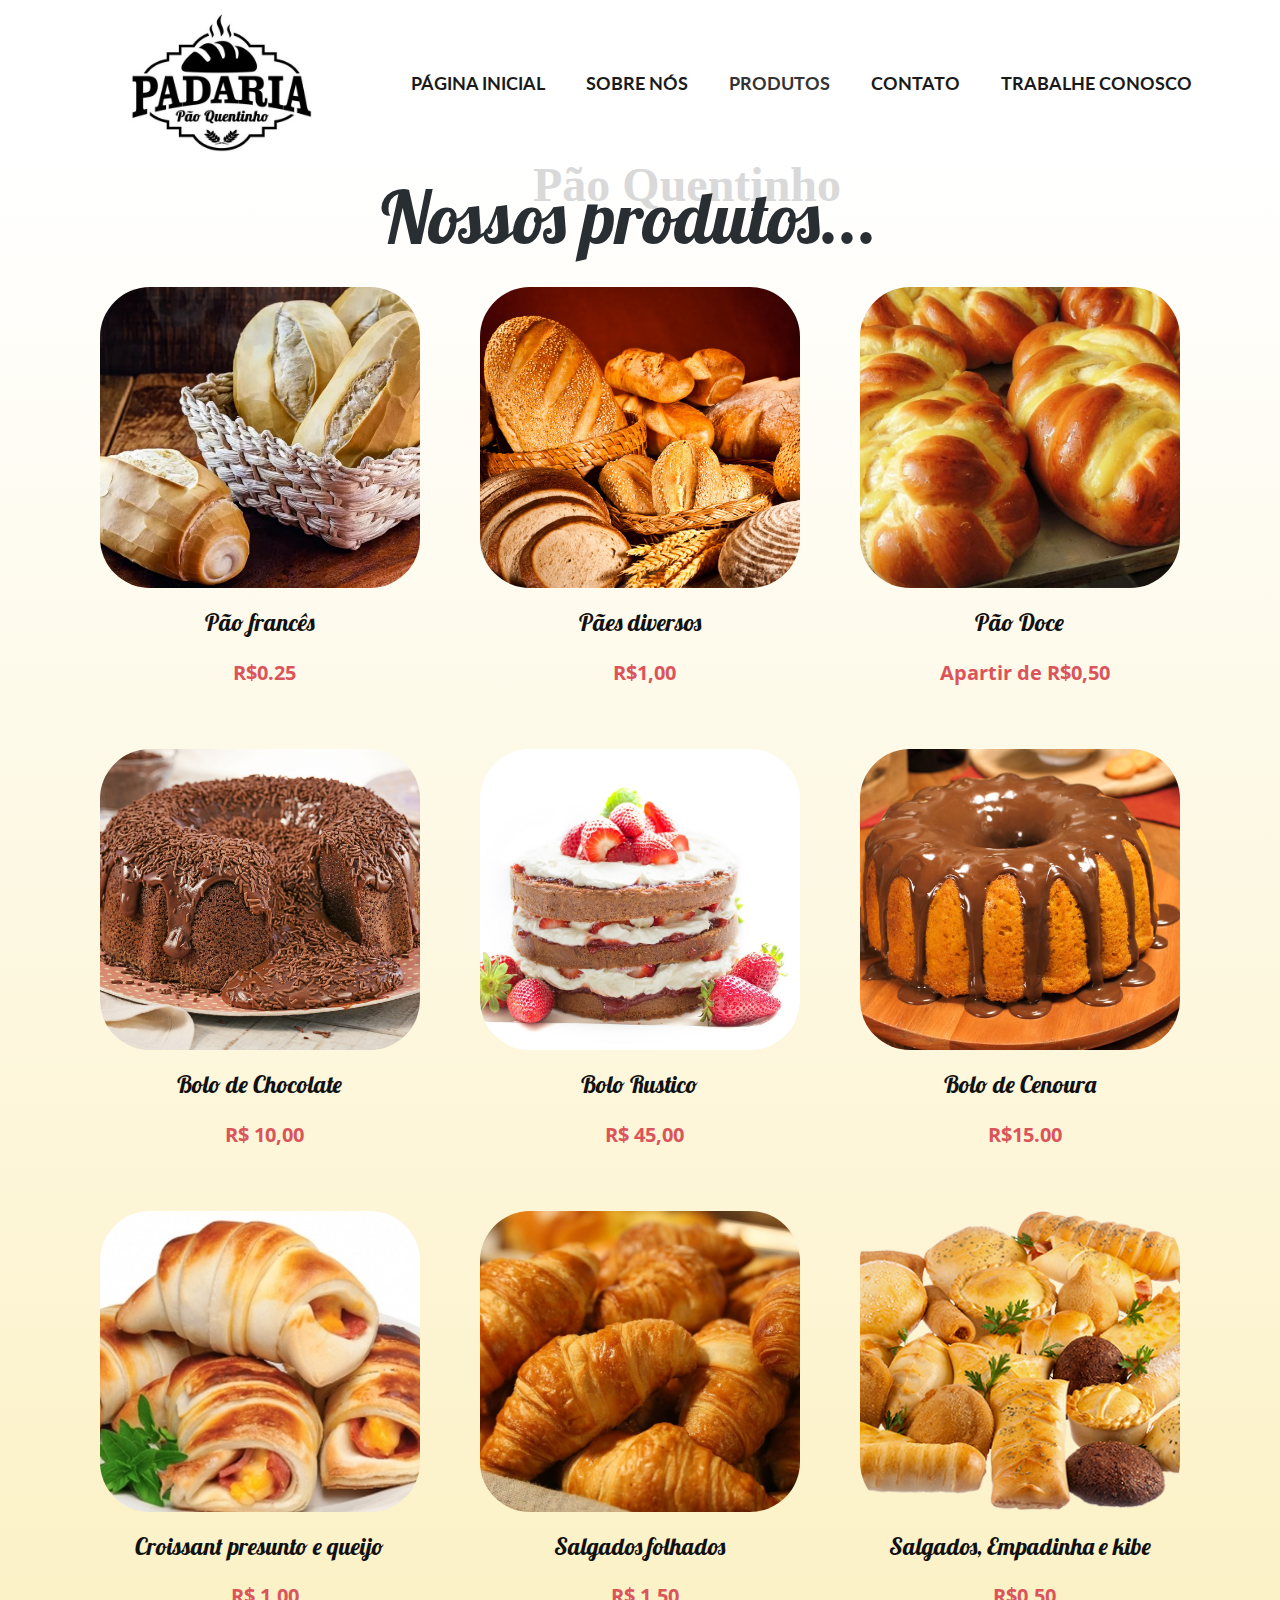
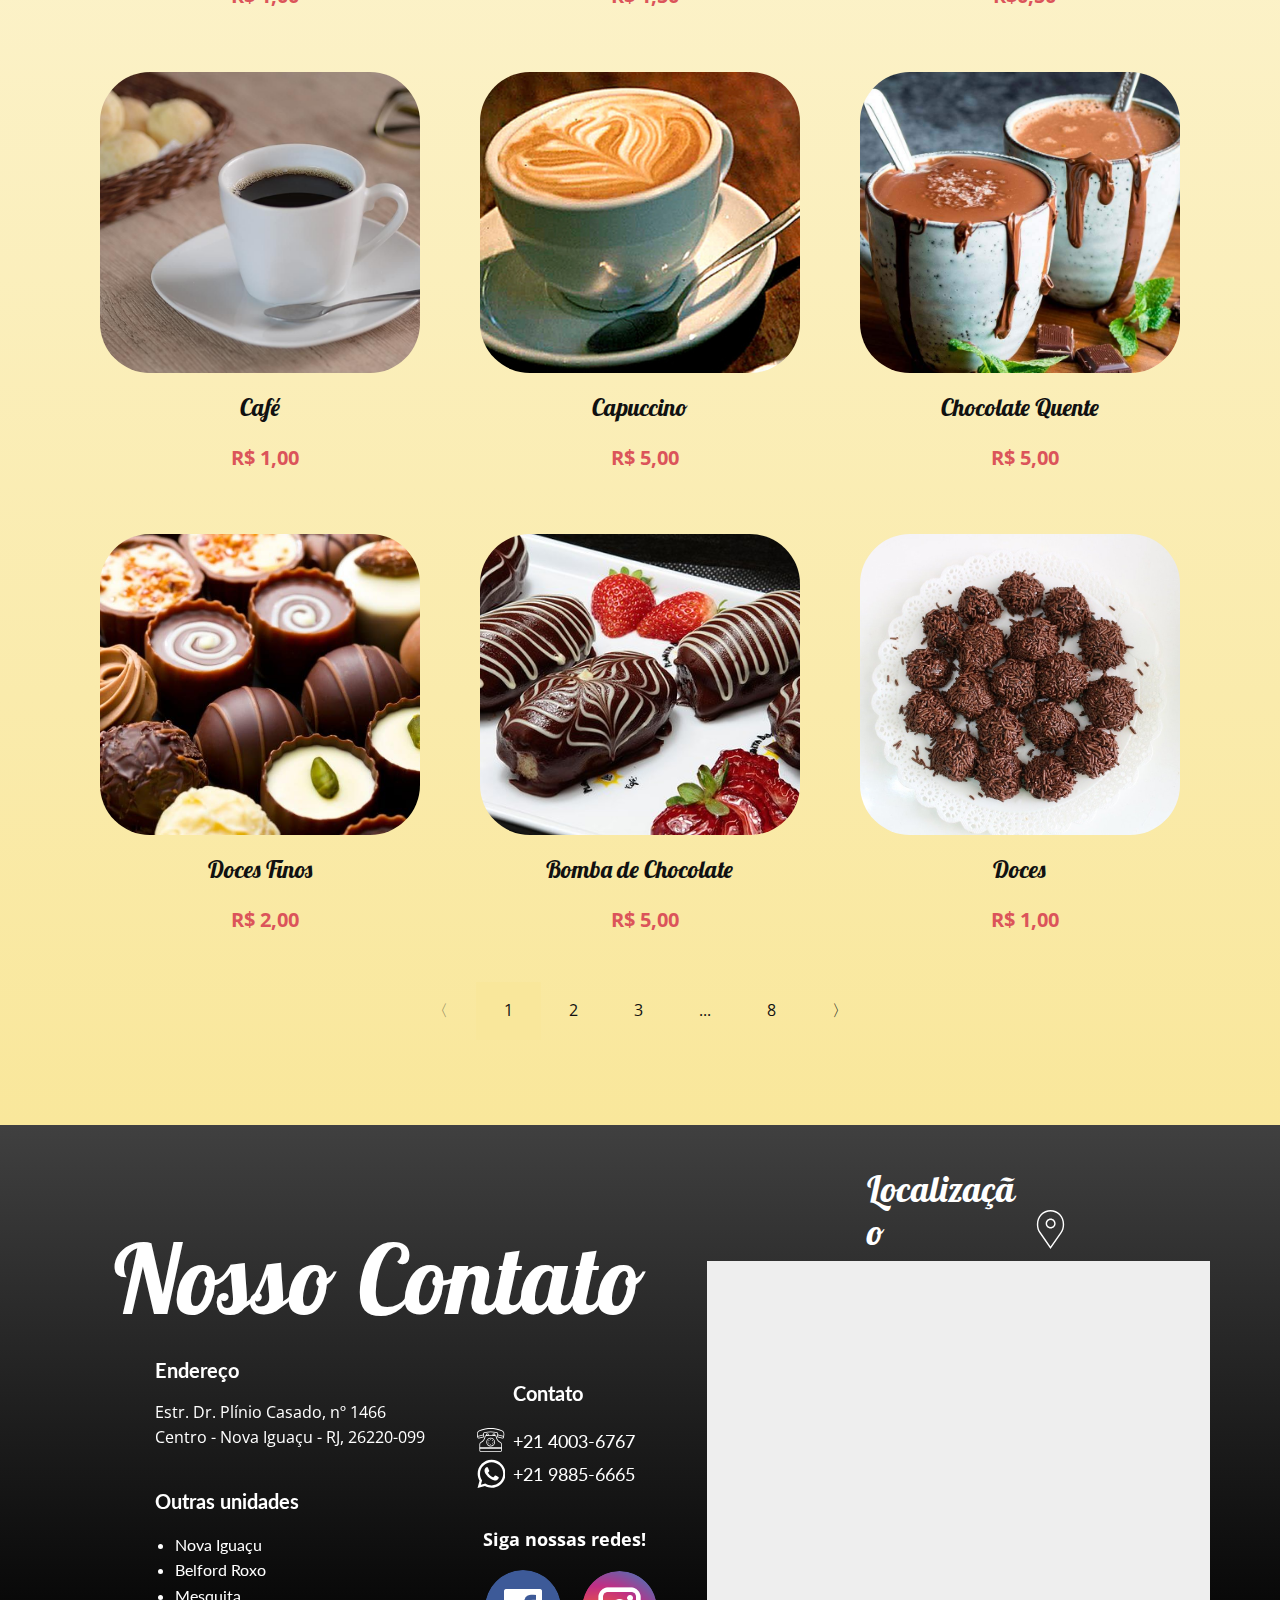
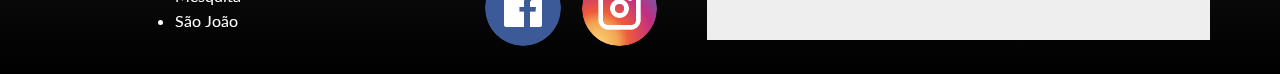
<file: PRODUTOS.html>
<!DOCTYPE html>
<html style="font-size: 16px;">
  <head>
    <meta name="viewport" content="width=device-width, initial-scale=1.0">
    <meta charset="utf-8">
    <meta name="keywords" content="">
    <meta name="description" content="">
    <meta name="page_type" content="np-template-header-footer-from-plugin">
    <title>PRODUTOS</title>
    <link rel="stylesheet" href="nicepage.css" media="screen">
<link rel="stylesheet" href="PRODUTOS.css" media="screen">
    <script class="u-script" type="text/javascript" src="jquery.js" defer=""></script>
    <script class="u-script" type="text/javascript" src="nicepage.js" defer=""></script>
    <meta name="generator" content="Nicepage 3.16.1, nicepage.com">
    <link id="u-theme-google-font" rel="stylesheet" href="https://fonts.googleapis.com/css?family=Roboto:100,100i,300,300i,400,400i,500,500i,700,700i,900,900i|Open+Sans:300,300i,400,400i,600,600i,700,700i,800,800i">
    <link id="u-page-google-font" rel="stylesheet" href="https://fonts.googleapis.com/css?family=Lobster:400|Lobster:400|Lato:100,100i,300,300i,400,400i,700,700i,900,900i">
    
    
    <script type="application/ld+json">{
		"@context": "http://schema.org",
		"@type": "Organization",
		"name": "Site1",
		"url": "index.html"
}</script>
    <meta property="og:title" content="PRODUTOS">
    <meta property="og:type" content="website">
    <meta name="theme-color" content="#478ac9">
    <link rel="canonical" href="index.html">
    <meta property="og:url" content="index.html">
  </head>
  <body class="u-body"><header class="u-align-center-sm u-align-center-xs u-clearfix u-header u-header" id="sec-c0ee"><div class="u-clearfix u-sheet u-sheet-1">
        <nav class="u-align-left u-menu u-menu-dropdown u-offcanvas u-menu-1">
          <div class="menu-collapse u-custom-font u-font-lato" style="font-size: 1.125rem; letter-spacing: 0px;">
            <a class="u-button-style u-custom-active-border-color u-custom-active-color u-custom-border u-custom-border-color u-custom-borders u-custom-hover-border-color u-custom-hover-color u-custom-left-right-menu-spacing u-custom-padding-bottom u-custom-text-active-color u-custom-text-color u-custom-text-hover-color u-custom-top-bottom-menu-spacing u-nav-link" href="#" style="padding: 1px 0px; font-size: calc(1em + 2px);">
              <svg class="u-svg-link" preserveAspectRatio="xMidYMin slice" viewBox="0 0 302 302" style=""><use xmlns:xlink="http://www.w3.org/1999/xlink" xlink:href="#svg-8a8f"></use></svg>
              <svg xmlns="http://www.w3.org/2000/svg" xmlns:xlink="http://www.w3.org/1999/xlink" version="1.1" id="svg-8a8f" x="0px" y="0px" viewBox="0 0 302 302" style="enable-background:new 0 0 302 302;" xml:space="preserve" class="u-svg-content"><g><rect y="36" width="302" height="30"></rect><rect y="236" width="302" height="30"></rect><rect y="136" width="302" height="30"></rect>
</g><g></g><g></g><g></g><g></g><g></g><g></g><g></g><g></g><g></g><g></g><g></g><g></g><g></g><g></g><g></g></svg>
            </a>
          </div>
          <div class="u-custom-menu u-nav-container">
            <ul class="u-custom-font u-font-lato u-nav u-spacing-5 u-unstyled u-nav-1"><li class="u-nav-item"><a class="u-border-active-palette-1-base u-border-hover-palette-1-base u-button-style u-nav-link u-text-active-grey-80 u-text-grey-90 u-text-hover-grey-30" href="PÁGINA-INICIAL.html" style="padding: 22px 18px;">PÁGINA INICIAL</a>
</li><li class="u-nav-item"><a class="u-border-active-palette-1-base u-border-hover-palette-1-base u-button-style u-nav-link u-text-active-grey-80 u-text-grey-90 u-text-hover-grey-30" href="PÁGINA-INICIAL.html#carousel_be4a" data-page-id="1154512786" style="padding: 22px 18px;">SOBRE NÓS</a>
</li><li class="u-nav-item"><a class="u-border-active-palette-1-base u-border-hover-palette-1-base u-button-style u-nav-link u-text-active-grey-80 u-text-grey-90 u-text-hover-grey-30" href="PRODUTOS.html" style="padding: 22px 18px;">PRODUTOS</a>
</li><li class="u-nav-item"><a class="u-border-active-palette-1-base u-border-hover-palette-1-base u-button-style u-nav-link u-text-active-grey-80 u-text-grey-90 u-text-hover-grey-30" href="PÁGINA-INICIAL.html#carousel_91c5" data-page-id="1154512786" style="padding: 22px 18px;">CONTATO</a>
</li><li class="u-nav-item"><a class="u-border-active-palette-1-base u-border-hover-palette-1-base u-button-style u-nav-link u-text-active-grey-80 u-text-grey-90 u-text-hover-grey-30" href="TRABALHE-CONOSCO.html" style="padding: 22px 18px;">TRABALHE CONOSCO</a>
</li></ul>
          </div>
          <div class="u-custom-menu u-nav-container-collapse">
            <div class="u-align-center u-black u-container-style u-inner-container-layout u-opacity u-opacity-95 u-sidenav">
              <div class="u-sidenav-overflow">
                <div class="u-menu-close"></div>
                <ul class="u-align-center u-nav u-popupmenu-items u-unstyled u-nav-2"><li class="u-nav-item"><a class="u-button-style u-nav-link" href="PÁGINA-INICIAL.html" style="padding: 22px 18px;">PÁGINA INICIAL</a>
</li><li class="u-nav-item"><a class="u-button-style u-nav-link" href="PÁGINA-INICIAL.html#carousel_be4a" data-page-id="1154512786" style="padding: 22px 18px;">SOBRE NÓS</a>
</li><li class="u-nav-item"><a class="u-button-style u-nav-link" href="PRODUTOS.html" style="padding: 22px 18px;">PRODUTOS</a>
</li><li class="u-nav-item"><a class="u-button-style u-nav-link" href="PÁGINA-INICIAL.html#carousel_91c5" data-page-id="1154512786" style="padding: 22px 18px;">CONTATO</a>
</li><li class="u-nav-item"><a class="u-button-style u-nav-link" href="TRABALHE-CONOSCO.html" style="padding: 22px 18px;">TRABALHE CONOSCO</a>
</li></ul>
              </div>
            </div>
            <div class="u-black u-menu-overlay u-opacity u-opacity-70"></div>
          </div>
        </nav>
        <img class="u-image u-image-1" src="images/logo123.jpg" data-image-width="446" data-image-height="340" data-href="https://nicepage.com">
      </div></header>
    <section class="u-align-center u-clearfix u-gradient u-section-1" id="sec-ba4c">
      <div class="u-clearfix u-sheet u-sheet-1">
        <h2 class="u-custom-font u-text u-text-grey-15 u-text-1">Pão Quentinho</h2>
        <h1 class="u-custom-font u-text u-text-palette-1-dark-3 u-title u-text-2">Nossos produtos...</h1><!--products--><!--products_options_json--><!--{"type":"products-category","source":"","tags":"","count":""}--><!--/products_options_json-->
        <div class="u-expanded-width u-pagination-center u-products u-products-1">
          <div class="u-repeater u-repeater-1"><!--product_item-->
            <div class="u-align-center u-container-style u-products-item u-repeater-item u-shape-rectangle">
              <div class="u-container-layout u-similar-container u-container-layout-1"><!--product_image-->
                <img alt="" class="u-expanded-width u-image u-image-round u-product-control u-radius-50 u-image-1" src="images/pao-frances-1603114029092_v2_1170x540.jpg.webp" data-image-width="1170" data-image-height="540"><!--/product_image--><!--product_title-->
                <h4 class="u-product-control u-text u-text-3">
                  <a class="u-product-title-link" href="#"><!--product_title_content-->Pão francês<!--/product_title_content--></a>
                </h4><!--/product_title--><!--product_price-->
                <div class="u-product-control u-product-price u-product-price-1">
                  <div class="u-price-wrapper u-spacing-10"><!--product_old_price-->
                    <div class="u-hide-price u-old-price"><!--product_old_price_content-->$20.00<!--/product_old_price_content--></div><!--/product_old_price--><!--product_regular_price-->
                    <div class="u-price u-text-palette-2-base" style="font-size: 1.25rem; font-weight: 700;"><!--product_regular_price_content-->R$0.25<!--/product_regular_price_content--></div><!--/product_regular_price-->
                  </div>
                </div><!--/product_price-->
              </div>
            </div><!--/product_item--><!--product_item-->
            <div class="u-align-center u-container-style u-products-item u-repeater-item u-shape-rectangle">
              <div class="u-container-layout u-similar-container u-container-layout-2"><!--product_image-->
                <img alt="" class="u-expanded-width u-image u-image-round u-product-control u-radius-50 u-image-2" src="images/depositphotos_5326135-stock-photo-bread.jpg" data-image-width="600" data-image-height="579"><!--/product_image--><!--product_title-->
                <h4 class="u-product-control u-text u-text-4">
                  <a class="u-product-title-link" href="#"><!--product_title_content-->Pães diversos<!--/product_title_content--></a>
                </h4><!--/product_title--><!--product_price-->
                <div class="u-product-control u-product-price u-product-price-2">
                  <div class="u-price-wrapper u-spacing-10"><!--product_old_price-->
                    <div class="u-hide-price u-old-price"><!--product_old_price_content-->$300.00<!--/product_old_price_content--></div><!--/product_old_price--><!--product_regular_price-->
                    <div class="u-price u-text-palette-2-base" style="font-size: 1.25rem; font-weight: 700;"><!--product_regular_price_content-->R$1,00<!--/product_regular_price_content--></div><!--/product_regular_price-->
                  </div>
                </div><!--/product_price-->
              </div>
            </div><!--/product_item--><!--product_item-->
            <div class="u-align-center u-container-style u-products-item u-repeater-item u-shape-rectangle">
              <div class="u-container-layout u-similar-container u-container-layout-3"><!--product_image-->
                <img alt="" class="u-expanded-width u-image u-image-round u-product-control u-radius-50 u-image-3" src="images/podoce.jpg" data-image-width="1024" data-image-height="682"><!--/product_image--><!--product_title-->
                <h4 class="u-product-control u-text u-text-5">
                  <a class="u-product-title-link" href="#"><!--product_title_content-->Pão Doce<!--/product_title_content--></a>
                </h4><!--/product_title--><!--product_price-->
                <div class="u-product-control u-product-price u-product-price-3">
                  <div class="u-price-wrapper u-spacing-10"><!--product_old_price-->
                    <div class="u-hide-price u-old-price"><!--product_old_price_content-->$25.00<!--/product_old_price_content--></div><!--/product_old_price--><!--product_regular_price-->
                    <div class="u-price u-text-palette-2-base" style="font-size: 1.25rem; font-weight: 700;"><!--product_regular_price_content-->Apartir de R$0,50<!--/product_regular_price_content--></div><!--/product_regular_price-->
                  </div>
                </div><!--/product_price-->
              </div>
            </div><!--/product_item--><!--product_item-->
            <div class="u-align-center u-container-style u-products-item u-repeater-item u-shape-rectangle">
              <div class="u-container-layout u-similar-container u-container-layout-4"><!--product_image-->
                <img alt="" class="u-expanded-width u-image u-image-round u-product-control u-radius-50 u-image-4" src="images/8fee36bf950557ff9f896b9104f36907_bolo-vulcao-brigadeiro-receitas-nestle.jpg" data-image-width="1600" data-image-height="1067"><!--/product_image--><!--product_title-->
                <h4 class="u-product-control u-text u-text-6">
                  <a class="u-product-title-link" href="#"><!--product_title_content-->Bolo de Chocolate<!--/product_title_content--></a>
                </h4><!--/product_title--><!--product_price-->
                <div class="u-product-control u-product-price u-product-price-4">
                  <div class="u-price-wrapper u-spacing-10"><!--product_old_price-->
                    <div class="u-hide-price u-old-price"><!--product_old_price_content-->$25.00<!--/product_old_price_content--></div><!--/product_old_price--><!--product_regular_price-->
                    <div class="u-price u-text-palette-2-base" style="font-size: 1.25rem; font-weight: 700;"><!--product_regular_price_content-->R$ 10,00<!--/product_regular_price_content--></div><!--/product_regular_price-->
                  </div>
                </div><!--/product_price-->
              </div>
            </div><!--/product_item--><!--product_item-->
            <div class="u-align-center u-container-style u-products-item u-repeater-item u-shape-rectangle">
              <div class="u-container-layout u-similar-container u-container-layout-5"><!--product_image-->
                <img alt="" class="u-expanded-width u-image u-image-round u-product-control u-radius-50 u-image-5" src="images/55f469e3836149a4ccd9b6a09adb5b92ceea910985978b0410b1a6db39e8dcee49e129569f0aac6eafec230208b8b7044935260a3bd895ad2fa6ad_1280.jpg" data-image-width="1280" data-image-height="856"><!--/product_image--><!--product_title-->
                <h4 class="u-product-control u-text u-text-7">
                  <a class="u-product-title-link" href="#"><!--product_title_content-->Bolo Rustico<!--/product_title_content--></a>
                </h4><!--/product_title--><!--product_price-->
                <div class="u-product-control u-product-price u-product-price-5">
                  <div class="u-price-wrapper u-spacing-10"><!--product_old_price-->
                    <div class="u-hide-price u-old-price"><!--product_old_price_content-->$10.00<!--/product_old_price_content--></div><!--/product_old_price--><!--product_regular_price-->
                    <div class="u-price u-text-palette-2-base" style="font-size: 1.25rem; font-weight: 700;"><!--product_regular_price_content-->R$ 45,00<!--/product_regular_price_content--></div><!--/product_regular_price-->
                  </div>
                </div><!--/product_price-->
              </div>
            </div><!--/product_item--><!--product_item-->
            <div class="u-align-center u-container-style u-products-item u-repeater-item u-shape-rectangle">
              <div class="u-container-layout u-similar-container u-container-layout-6"><!--product_image-->
                <img alt="" class="u-expanded-width u-image u-image-round u-product-control u-radius-50 u-image-6" src="images/329518_original.png" data-image-width="1600" data-image-height="900"><!--/product_image--><!--product_title-->
                <h4 class="u-product-control u-text u-text-8">
                  <a class="u-product-title-link" href="#"><!--product_title_content-->Bolo de Cenoura<!--/product_title_content--></a>
                </h4><!--/product_title--><!--product_price-->
                <div class="u-product-control u-product-price u-product-price-6">
                  <div class="u-price-wrapper u-spacing-10"><!--product_old_price-->
                    <div class="u-hide-price u-old-price"><!--product_old_price_content-->$175.00<!--/product_old_price_content--></div><!--/product_old_price--><!--product_regular_price-->
                    <div class="u-price u-text-palette-2-base" style="font-size: 1.25rem; font-weight: 700;"><!--product_regular_price_content-->R$15.00<!--/product_regular_price_content--></div><!--/product_regular_price-->
                  </div>
                </div><!--/product_price-->
              </div>
            </div><!--/product_item--><!--product_item-->
            <div class="u-align-center u-container-style u-products-item u-repeater-item u-shape-rectangle">
              <div class="u-container-layout u-similar-container u-container-layout-7"><!--product_image-->
                <img alt="" class="u-expanded-width u-image u-image-round u-product-control u-radius-50 u-image-7" src="images/13_46_48_655_1314817197.jpg" data-image-width="984" data-image-height="515"><!--/product_image--><!--product_title-->
                <h4 class="u-product-control u-text u-text-9">
                  <a class="u-product-title-link" href="#"><!--product_title_content-->Croissant presunto e queijo<!--/product_title_content--></a>
                </h4><!--/product_title--><!--product_price-->
                <div class="u-product-control u-product-price u-product-price-7">
                  <div class="u-price-wrapper u-spacing-10"><!--product_old_price-->
                    <div class="u-hide-price u-old-price"><!--product_old_price_content-->$20.00<!--/product_old_price_content--></div><!--/product_old_price--><!--product_regular_price-->
                    <div class="u-price u-text-palette-2-base" style="font-size: 1.25rem; font-weight: 700;"><!--product_regular_price_content-->R$ 1,00<!--/product_regular_price_content--></div><!--/product_regular_price-->
                  </div>
                </div><!--/product_price-->
              </div>
            </div><!--/product_item--><!--product_item-->
            <div class="u-align-center u-container-style u-products-item u-repeater-item u-shape-rectangle">
              <div class="u-container-layout u-similar-container u-container-layout-8"><!--product_image-->
                <img alt="" class="u-expanded-width u-image u-image-round u-product-control u-radius-50 u-image-8" src="images/250c258b9375ea1be7333a8c9e78df5818837ba66a2d3cbcb768ab11427695153266b233f9fea3f6a4bb010fb226de921f770b69a41cf1a1e93967_1280.jpg" data-image-width="1280" data-image-height="718"><!--/product_image--><!--product_title-->
                <h4 class="u-product-control u-text u-text-10">
                  <a class="u-product-title-link" href="#"><!--product_title_content-->Salgados folhados<!--/product_title_content--></a>
                </h4><!--/product_title--><!--product_price-->
                <div class="u-product-control u-product-price u-product-price-8">
                  <div class="u-price-wrapper u-spacing-10"><!--product_old_price-->
                    <div class="u-hide-price u-old-price"><!--product_old_price_content-->$300.00<!--/product_old_price_content--></div><!--/product_old_price--><!--product_regular_price-->
                    <div class="u-price u-text-palette-2-base" style="font-size: 1.25rem; font-weight: 700;"><!--product_regular_price_content-->R$ 1,50<!--/product_regular_price_content--></div><!--/product_regular_price-->
                  </div>
                </div><!--/product_price-->
              </div>
            </div><!--/product_item--><!--product_item-->
            <div class="u-align-center u-container-style u-products-item u-repeater-item u-shape-rectangle">
              <div class="u-container-layout u-similar-container u-container-layout-9"><!--product_image-->
                <img alt="" class="u-expanded-width u-image u-image-round u-product-control u-radius-50 u-image-9" src="images/salgados-334.png" data-image-width="610" data-image-height="310"><!--/product_image--><!--product_title-->
                <h4 class="u-product-control u-text u-text-11">
                  <a class="u-product-title-link" href="#"><!--product_title_content-->Salgados, Empadinha e kibe<!--/product_title_content--></a>
                </h4><!--/product_title--><!--product_price-->
                <div class="u-product-control u-product-price u-product-price-9">
                  <div class="u-price-wrapper u-spacing-10"><!--product_old_price-->
                    <div class="u-hide-price u-old-price"><!--product_old_price_content-->$25.00<!--/product_old_price_content--></div><!--/product_old_price--><!--product_regular_price-->
                    <div class="u-price u-text-palette-2-base" style="font-size: 1.25rem; font-weight: 700;"><!--product_regular_price_content-->R$0,50<!--/product_regular_price_content--></div><!--/product_regular_price-->
                  </div>
                </div><!--/product_price-->
              </div>
            </div><!--/product_item--><!--product_item-->
            <div class="u-align-center u-container-style u-products-item u-repeater-item u-shape-rectangle">
              <div class="u-container-layout u-similar-container u-container-layout-10"><!--product_image-->
                <img alt="" class="u-expanded-width u-image u-image-round u-product-control u-radius-50 u-image-10" src="images/cafe-estomago-vazio-pode-fazer-mal.jpg" data-image-width="1254" data-image-height="836"><!--/product_image--><!--product_title-->
                <h4 class="u-product-control u-text u-text-12">
                  <a class="u-product-title-link" href="#"><!--product_title_content-->Café<!--/product_title_content--></a>
                </h4><!--/product_title--><!--product_price-->
                <div class="u-product-control u-product-price u-product-price-10">
                  <div class="u-price-wrapper u-spacing-10"><!--product_old_price-->
                    <div class="u-hide-price u-old-price"><!--product_old_price_content-->$25.00<!--/product_old_price_content--></div><!--/product_old_price--><!--product_regular_price-->
                    <div class="u-price u-text-palette-2-base" style="font-size: 1.25rem; font-weight: 700;"><!--product_regular_price_content-->R$ 1,00<!--/product_regular_price_content--></div><!--/product_regular_price-->
                  </div>
                </div><!--/product_price-->
              </div>
            </div><!--/product_item--><!--product_item-->
            <div class="u-align-center u-container-style u-products-item u-repeater-item u-shape-rectangle">
              <div class="u-container-layout u-similar-container u-container-layout-11"><!--product_image-->
                <img alt="" class="u-expanded-width u-image u-image-round u-product-control u-radius-50 u-image-11" src="images/_447711A0_5CBE_415B_9741_79469AAA9655__capuc6.jpg" data-image-width="984" data-image-height="761"><!--/product_image--><!--product_title-->
                <h4 class="u-product-control u-text u-text-13">
                  <a class="u-product-title-link" href="#"><!--product_title_content-->Capuccino<!--/product_title_content--></a>
                </h4><!--/product_title--><!--product_price-->
                <div class="u-product-control u-product-price u-product-price-11">
                  <div class="u-price-wrapper u-spacing-10"><!--product_old_price-->
                    <div class="u-hide-price u-old-price"><!--product_old_price_content-->$10.00<!--/product_old_price_content--></div><!--/product_old_price--><!--product_regular_price-->
                    <div class="u-price u-text-palette-2-base" style="font-size: 1.25rem; font-weight: 700;"><!--product_regular_price_content-->R$ 5,00<!--/product_regular_price_content--></div><!--/product_regular_price-->
                  </div>
                </div><!--/product_price-->
              </div>
            </div><!--/product_item--><!--product_item-->
            <div class="u-align-center u-container-style u-products-item u-repeater-item u-shape-rectangle">
              <div class="u-container-layout u-similar-container u-container-layout-12"><!--product_image-->
                <img alt="" class="u-expanded-width u-image u-image-round u-product-control u-radius-50 u-image-12" src="images/e9fe550ba3c0c201d69e3bc0a455b623_L.jpg" data-image-width="1000" data-image-height="706"><!--/product_image--><!--product_title-->
                <h4 class="u-product-control u-text u-text-14">
                  <a class="u-product-title-link" href="#"><!--product_title_content-->Chocolate Quente<!--/product_title_content--></a>
                </h4><!--/product_title--><!--product_price-->
                <div class="u-product-control u-product-price u-product-price-12">
                  <div class="u-price-wrapper u-spacing-10"><!--product_old_price-->
                    <div class="u-hide-price u-old-price"><!--product_old_price_content-->$175.00<!--/product_old_price_content--></div><!--/product_old_price--><!--product_regular_price-->
                    <div class="u-price u-text-palette-2-base" style="font-size: 1.25rem; font-weight: 700;"><!--product_regular_price_content-->R$ 5,00<!--/product_regular_price_content--></div><!--/product_regular_price-->
                  </div>
                </div><!--/product_price-->
              </div>
            </div><!--/product_item--><!--product_item-->
            <div class="u-align-center u-container-style u-products-item u-repeater-item u-shape-rectangle">
              <div class="u-container-layout u-similar-container u-container-layout-13"><!--product_image-->
                <img alt="" class="u-expanded-width u-image u-image-round u-product-control u-radius-50 u-image-13" src="images/doces-em-goiania-lugares-para-provar-verdadeiras-delicias-9.jpg" data-image-width="1021" data-image-height="580"><!--/product_image--><!--product_title-->
                <h4 class="u-product-control u-text u-text-15">
                  <a class="u-product-title-link" href="#"><!--product_title_content-->Doces Finos<!--/product_title_content--></a>
                </h4><!--/product_title--><!--product_price-->
                <div class="u-product-control u-product-price u-product-price-13">
                  <div class="u-price-wrapper u-spacing-10"><!--product_old_price-->
                    <div class="u-hide-price u-old-price"><!--product_old_price_content-->$20.00<!--/product_old_price_content--></div><!--/product_old_price--><!--product_regular_price-->
                    <div class="u-price u-text-palette-2-base" style="font-size: 1.25rem; font-weight: 700;"><!--product_regular_price_content-->R$ 2,00<!--/product_regular_price_content--></div><!--/product_regular_price-->
                  </div>
                </div><!--/product_price-->
              </div>
            </div><!--/product_item--><!--product_item-->
            <div class="u-align-center u-container-style u-products-item u-repeater-item u-shape-rectangle">
              <div class="u-container-layout u-similar-container u-container-layout-14"><!--product_image-->
                <img alt="" class="u-expanded-width u-image u-image-round u-product-control u-radius-50 u-image-14" src="images/doces-especiais.jpg" data-image-width="550" data-image-height="367"><!--/product_image--><!--product_title-->
                <h4 class="u-product-control u-text u-text-16">
                  <a class="u-product-title-link" href="#"><!--product_title_content-->Bomba de Chocolate<!--/product_title_content--></a>
                </h4><!--/product_title--><!--product_price-->
                <div class="u-product-control u-product-price u-product-price-14">
                  <div class="u-price-wrapper u-spacing-10"><!--product_old_price-->
                    <div class="u-hide-price u-old-price"><!--product_old_price_content-->$300.00<!--/product_old_price_content--></div><!--/product_old_price--><!--product_regular_price-->
                    <div class="u-price u-text-palette-2-base" style="font-size: 1.25rem; font-weight: 700;"><!--product_regular_price_content-->R$ 5,00<!--/product_regular_price_content--></div><!--/product_regular_price-->
                  </div>
                </div><!--/product_price-->
              </div>
            </div><!--/product_item--><!--product_item-->
            <div class="u-align-center u-container-style u-products-item u-repeater-item u-shape-rectangle">
              <div class="u-container-layout u-similar-container u-container-layout-15"><!--product_image-->
                <img alt="" class="u-expanded-width u-image u-image-round u-product-control u-radius-50 u-image-15" src="images/e14facb9f1c6e1a63e69aeaf5a98f93bae419c16f824e9ef0b4c125148ada278a9774b973c7753539f06884716f80e0ad4abf76a92e3c55c2de9f1_1280.jpg" data-image-width="1280" data-image-height="853"><!--/product_image--><!--product_title-->
                <h4 class="u-product-control u-text u-text-17">
                  <a class="u-product-title-link" href="#"><!--product_title_content-->Doces<!--/product_title_content--></a>
                </h4><!--/product_title--><!--product_price-->
                <div class="u-product-control u-product-price u-product-price-15">
                  <div class="u-price-wrapper u-spacing-10"><!--product_old_price-->
                    <div class="u-hide-price u-old-price"><!--product_old_price_content-->$25.00<!--/product_old_price_content--></div><!--/product_old_price--><!--product_regular_price-->
                    <div class="u-price u-text-palette-2-base" style="font-size: 1.25rem; font-weight: 700;"><!--product_regular_price_content-->R$ 1,00<!--/product_regular_price_content--></div><!--/product_regular_price-->
                  </div>
                </div><!--/product_price-->
              </div>
            </div><!--/product_item-->
          </div>
          <div class="u-list-control"><!--products_pagination--><!--products_pagination_options_json--><!--{"ul":"style=\"\" class=\"responsive-style1 u-pagination u-unstyled\"","li":"style=\"\" class=\"u-nav-item u-pagination-item\"","link":"style=\"padding: 16px 28px;\" class=\"u-active-palette-3-light-2 u-button-style u-nav-link\""}--><!--/products_pagination_options_json-->
            <ul class="responsive-style1 u-pagination u-unstyled">
              <li class="disabled prev u-nav-item u-pagination-item">
                <a class="u-active-palette-3-light-2 u-button-style u-nav-link" href="#" style="padding: 16px 28px;">〈</a>
              </li>
              <li class="active u-nav-item u-pagination-item">
                <a class="u-active-palette-3-light-2 u-button-style u-nav-link" href="#" style="padding: 16px 28px;">1</a>
              </li>
              <li class="u-nav-item u-pagination-item">
                <a class="u-active-palette-3-light-2 u-button-style u-nav-link" href="#" style="padding: 16px 28px;">2</a>
              </li>
              <li class="u-nav-item u-pagination-item">
                <a class="u-active-palette-3-light-2 u-button-style u-nav-link" href="#" style="padding: 16px 28px;">3</a>
              </li>
              <li class="u-nav-item u-pagination-item u-pagination-separator">
                <a class="u-active-palette-3-light-2 u-button-style u-nav-link" href="#" style="padding: 16px 28px;">...</a>
              </li>
              <li class="u-nav-item u-pagination-item">
                <a class="u-active-palette-3-light-2 u-button-style u-nav-link" href="#" style="padding: 16px 28px;">8</a>
              </li>
              <li class="next u-nav-item u-pagination-item">
                <a class="u-active-palette-3-light-2 u-button-style u-nav-link" href="#" style="padding: 16px 28px;">〉</a>
              </li>
            </ul><!--/products_pagination-->
          </div>
        </div><!--/products-->
      </div>
    </section>
    
    
    <footer class="u-clearfix u-footer u-gradient u-footer" id="sec-4fe6"><div class="u-clearfix u-sheet u-sheet-1">
        <div class="u-container-style u-group u-group-1">
          <div class="u-container-layout">
            <h3 class="u-custom-font u-font-lobster u-text u-text-body-alt-color u-text-1">Localização</h3><span class="u-icon u-icon-circle u-text-white u-icon-1"><svg class="u-svg-link" preserveAspectRatio="xMidYMin slice" viewBox="0 0 54.757 54.757" style=""><use xmlns:xlink="http://www.w3.org/1999/xlink" xlink:href="#svg-9f32"></use></svg><svg class="u-svg-content" viewBox="0 0 54.757 54.757" x="0px" y="0px" id="svg-9f32" style="enable-background:new 0 0 54.757 54.757;"><g><path d="M27.557,12c-3.859,0-7,3.141-7,7s3.141,7,7,7s7-3.141,7-7S31.416,12,27.557,12z M27.557,24c-2.757,0-5-2.243-5-5
		s2.243-5,5-5s5,2.243,5,5S30.314,24,27.557,24z"></path><path d="M40.94,5.617C37.318,1.995,32.502,0,27.38,0c-5.123,0-9.938,1.995-13.56,5.617c-6.703,6.702-7.536,19.312-1.804,26.952
		L27.38,54.757L42.721,32.6C48.476,24.929,47.643,12.319,40.94,5.617z M41.099,31.431L27.38,51.243L13.639,31.4
		C8.44,24.468,9.185,13.08,15.235,7.031C18.479,3.787,22.792,2,27.38,2s8.901,1.787,12.146,5.031
		C45.576,13.08,46.321,24.468,41.099,31.431z"></path>
</g></svg></span>
            <div class="u-expanded-width u-grey-light-2 u-map u-map-1" data-animation-name="fadeIn" data-animation-duration="1000" data-animation-delay="0" data-animation-direction="">
              <div class="embed-responsive">
                <iframe class="embed-responsive-item" src="//maps.google.com/maps?output=embed&amp;q=Centro%2C%20Nova%20Igua%C3%A7u&amp;z=14&amp;t=m" data-map="JTdCJTIyYWRkcmVzcyUyMiUzQSUyMkNlbnRybyUyQyUyME5vdmElMjBJZ3VhJUMzJUE3dSUyMiUyQyUyMnpvb20lMjIlM0ExNCUyQyUyMnR5cGVJZCUyMiUzQSUyMnJvYWQlMjIlMkMlMjJsYW5nJTIyJTNBJTIyJTIyJTdE"></iframe>
              </div>
            </div>
          </div>
        </div>
        <div class="u-clearfix u-gutter-20 u-layout-wrap u-layout-wrap-1">
          <div class="u-layout">
            <div class="u-layout-row">
              <div class="u-size-60">
                <div class="u-layout-row">
                  <div class="u-container-style u-layout-cell u-left-cell u-size-60 u-layout-cell-1">
                    <div class="u-container-layout u-container-layout-2">
                      <h1 class="u-custom-font u-text u-text-body-alt-color u-title u-text-2">Nosso Contato</h1>
                      <h2 class="u-custom-font u-font-lato u-text u-text-body-alt-color u-text-3">Endereço</h2>
                      <p class="u-text u-text-body-alt-color u-text-4">&nbsp;<br>Estr. Dr. Plínio Casado, nº 1466&nbsp; Centro - Nova Iguaçu - RJ, 26220-099<br>
                        <br>
                      </p><span class="u-icon u-icon-circle u-text-white u-icon-2"><svg class="u-svg-link" preserveAspectRatio="xMidYMin slice" viewBox="-23 -21 682 682.66669" style=""><use xmlns:xlink="http://www.w3.org/1999/xlink" xlink:href="#svg-342e"></use></svg><svg class="u-svg-content" viewBox="-23 -21 682 682.66669" id="svg-342e"><path d="m544.386719 93.007812c-59.875-59.945312-139.503907-92.9726558-224.335938-93.007812-174.804687 0-317.070312 142.261719-317.140625 317.113281-.023437 55.894531 14.578125 110.457031 42.332032 158.550781l-44.992188 164.335938 168.121094-44.101562c46.324218 25.269531 98.476562 38.585937 151.550781 38.601562h.132813c174.785156 0 317.066406-142.273438 317.132812-317.132812.035156-84.742188-32.921875-164.417969-92.800781-224.359376zm-224.335938 487.933594h-.109375c-47.296875-.019531-93.683594-12.730468-134.160156-36.742187l-9.621094-5.714844-99.765625 26.171875 26.628907-97.269531-6.269532-9.972657c-26.386718-41.96875-40.320312-90.476562-40.296875-140.28125.054688-145.332031 118.304688-263.570312 263.699219-263.570312 70.40625.023438 136.589844 27.476562 186.355469 77.300781s77.15625 116.050781 77.132812 186.484375c-.0625 145.34375-118.304687 263.59375-263.59375 263.59375zm144.585938-197.417968c-7.921875-3.96875-46.882813-23.132813-54.148438-25.78125-7.257812-2.644532-12.546875-3.960938-17.824219 3.96875-5.285156 7.929687-20.46875 25.78125-25.09375 31.066406-4.625 5.289062-9.242187 5.953125-17.167968 1.984375-7.925782-3.964844-33.457032-12.335938-63.726563-39.332031-23.554687-21.011719-39.457031-46.960938-44.082031-54.890626-4.617188-7.9375-.039062-11.8125 3.476562-16.171874 8.578126-10.652344 17.167969-21.820313 19.808594-27.105469 2.644532-5.289063 1.320313-9.917969-.664062-13.882813-1.976563-3.964844-17.824219-42.96875-24.425782-58.839844-6.4375-15.445312-12.964843-13.359374-17.832031-13.601562-4.617187-.230469-9.902343-.277344-15.1875-.277344-5.28125 0-13.867187 1.980469-21.132812 9.917969-7.261719 7.933594-27.730469 27.101563-27.730469 66.105469s28.394531 76.683594 32.355469 81.972656c3.960937 5.289062 55.878906 85.328125 135.367187 119.648438 18.90625 8.171874 33.664063 13.042968 45.175782 16.695312 18.984374 6.03125 36.253906 5.179688 49.910156 3.140625 15.226562-2.277344 46.878906-19.171875 53.488281-37.679687 6.601563-18.511719 6.601563-34.375 4.617187-37.683594-1.976562-3.304688-7.261718-5.285156-15.183593-9.253906zm0 0" fill-rule="evenodd"></path></svg></span>
                      <h2 class="u-custom-font u-font-lato u-text u-text-body-alt-color u-text-5">Outras unidades</h2><span class="u-icon u-icon-circle u-text-white u-icon-3"><svg class="u-svg-link" preserveAspectRatio="xMidYMin slice" viewBox="0 0 74 74" style=""><use xmlns:xlink="http://www.w3.org/1999/xlink" xlink:href="#svg-af62"></use></svg><svg class="u-svg-content" viewBox="0 0 74 74" id="svg-af62"><path d="m62.337 69.086h-49.924a3.778 3.778 0 0 1 -3.774-3.774v-6.612a1 1 0 0 1 1-1h55.472a1 1 0 0 1 1 1v6.611a3.778 3.778 0 0 1 -3.774 3.775zm-51.698-9.386v5.611a1.776 1.776 0 0 0 1.774 1.774h49.924a1.776 1.776 0 0 0 1.774-1.774v-5.611z"></path><path d="m31.417 28.006h-4.8a1 1 0 0 1 -1-1v-2.843a2.522 2.522 0 0 1 2.52-2.521h1.763a2.523 2.523 0 0 1 2.521 2.521v2.843a1 1 0 0 1 -1.004 1zm-3.8-2h2.8v-1.843a.521.521 0 0 0 -.521-.521h-1.754a.52.52 0 0 0 -.52.521z"></path><path d="m48.128 28.006h-4.8a1 1 0 0 1 -1-1v-2.843a2.523 2.523 0 0 1 2.521-2.521h1.754a2.522 2.522 0 0 1 2.52 2.521v2.843a1 1 0 0 1 -.995 1zm-3.8-2h2.8v-1.843a.52.52 0 0 0 -.52-.521h-1.754a.521.521 0 0 0 -.521.521z"></path><path d="m70.567 30.005a.981.981 0 0 1 -.233-.027l-15.082-3.6a1 1 0 1 1 .465-1.945l15.082 3.6a1 1 0 0 1 -.232 1.972z"></path><path d="m6.844 34.671a3.351 3.351 0 0 1 -3.325-2.9l-1.061-7.846a9.337 9.337 0 0 1 5.108-9.593c10.656-5.318 22.091-6.432 29.809-6.432 7.74 0 19.2 1.115 29.818 6.429a9.339 9.339 0 0 1 5.1 9.589l-1.062 7.85a3.352 3.352 0 0 1 -4.1 2.812l-10.544-2.519a3.364 3.364 0 0 1 -2.555-3.614l.6-5.7a2.125 2.125 0 0 0 -1.667-2.289 71 71 0 0 0 -31.138 0 2.126 2.126 0 0 0 -1.666 2.289l.6 5.706a3.363 3.363 0 0 1 -2.558 3.614l-10.584 2.514a3.341 3.341 0 0 1 -.775.09zm30.531-24.771c-7.5 0-18.609 1.08-28.916 6.223a7.336 7.336 0 0 0 -4.018 7.536l1.059 7.841a1.352 1.352 0 0 0 1.655 1.135l10.588-2.521a1.357 1.357 0 0 0 1.032-1.458l-.6-5.706a4.127 4.127 0 0 1 3.218-4.45 73 73 0 0 1 32.008 0 4.126 4.126 0 0 1 3.222 4.452l-.6 5.7a1.356 1.356 0 0 0 1.031 1.458l10.541 2.518a1.353 1.353 0 0 0 1.653-1.128l1.061-7.85a7.334 7.334 0 0 0 -4.009-7.534c-10.274-5.139-21.4-6.216-28.925-6.216z"></path><path d="m4.181 30.005a1 1 0 0 1 -.231-1.972l15.25-3.643a1 1 0 1 1 .465 1.945l-15.25 3.643a1 1 0 0 1 -.234.027z"></path><path d="m65.111 59.7h-55.472a1 1 0 0 1 -1-1v-9.548a6.631 6.631 0 0 1 3.615-5.925 18.1 18.1 0 0 0 9.876-13.647 4.127 4.127 0 0 1 4.1-3.58h22.288a4.127 4.127 0 0 1 4.1 3.58 18.1 18.1 0 0 0 9.882 13.647 6.631 6.631 0 0 1 3.615 5.925v9.548a1 1 0 0 1 -1.004 1zm-54.472-2h53.472v-8.548a4.616 4.616 0 0 0 -2.5-4.133 20.1 20.1 0 0 1 -10.971-15.155 2.14 2.14 0 0 0 -2.122-1.864h-22.286a2.14 2.14 0 0 0 -2.122 1.864 20.1 20.1 0 0 1 -10.967 15.155 4.616 4.616 0 0 0 -2.5 4.133z"></path><path d="m37.375 54.694a11.145 11.145 0 1 1 11.145-11.145 11.157 11.157 0 0 1 -11.145 11.145zm0-20.29a9.145 9.145 0 1 0 9.145 9.145 9.156 9.156 0 0 0 -9.145-9.149z"></path><path d="m37.375 38.452a1 1 0 0 1 -1-1v-.62a1 1 0 1 1 2 0v.62a1 1 0 0 1 -1 1z"></path><path d="m33.063 40.237a1 1 0 0 1 -.706-.292l-.439-.438a1 1 0 1 1 1.414-1.415l.438.438a1 1 0 0 1 -.707 1.707z"></path><path d="m31.277 44.549h-.619a1 1 0 1 1 0-2h.619a1 1 0 0 1 0 2z"></path><path d="m32.625 49.3a1 1 0 0 1 -.707-1.708l.439-.438a1 1 0 0 1 1.413 1.415l-.438.438a1 1 0 0 1 -.707.293z"></path><path d="m37.375 51.267a1 1 0 0 1 -1-1v-.62a1 1 0 1 1 2 0v.62a1 1 0 0 1 -1 1z"></path><path d="m42.125 49.3a1 1 0 0 1 -.707-.293l-.438-.438a1 1 0 1 1 1.413-1.415l.439.438a1 1 0 0 1 -.707 1.708z"></path><path d="m44.092 44.549h-.619a1 1 0 0 1 0-2h.619a1 1 0 0 1 0 2z"></path><path d="m41.687 40.237a1 1 0 0 1 -.707-1.707l.438-.438a1 1 0 1 1 1.414 1.415l-.439.438a1 1 0 0 1 -.706.292z"></path></svg></span>
                      <p class="u-custom-font u-font-lato u-text u-text-body-alt-color u-text-6">+21 4003-6767<br>+21 9885-6665<br>
                        <br>
                      </p>
                      <h2 class="u-custom-font u-font-lato u-text u-text-body-alt-color u-text-7">Contato</h2>
                      <ul class="u-custom-font u-font-lato u-text u-text-body-alt-color u-text-8">
                        <li>Nova Iguaçu</li>
                        <li>Belford Roxo</li>
                        <li>Mesquita</li>
                        <li>São João</li>
                      </ul>
                      <p class="u-small-text u-text u-text-body-alt-color u-text-variant u-text-9">Siga nossas redes!</p>
                      <div class="u-image u-image-circle u-preserve-proportions u-image-1" alt="" data-image-width="512" data-image-height="512" data-href="https://www.facebook.com/Padariapaoquentinhorj"></div>
                      <div class="u-image u-image-circle u-preserve-proportions u-image-2" alt="" data-image-width="512" data-image-height="512" data-href="https://www.instagram.com/projetofaculdade001"></div>
                    </div>
                  </div>
                </div>
              </div>
            </div>
          </div>
        </div>
      </div></footer>
    
  </body>
</html>
</file>
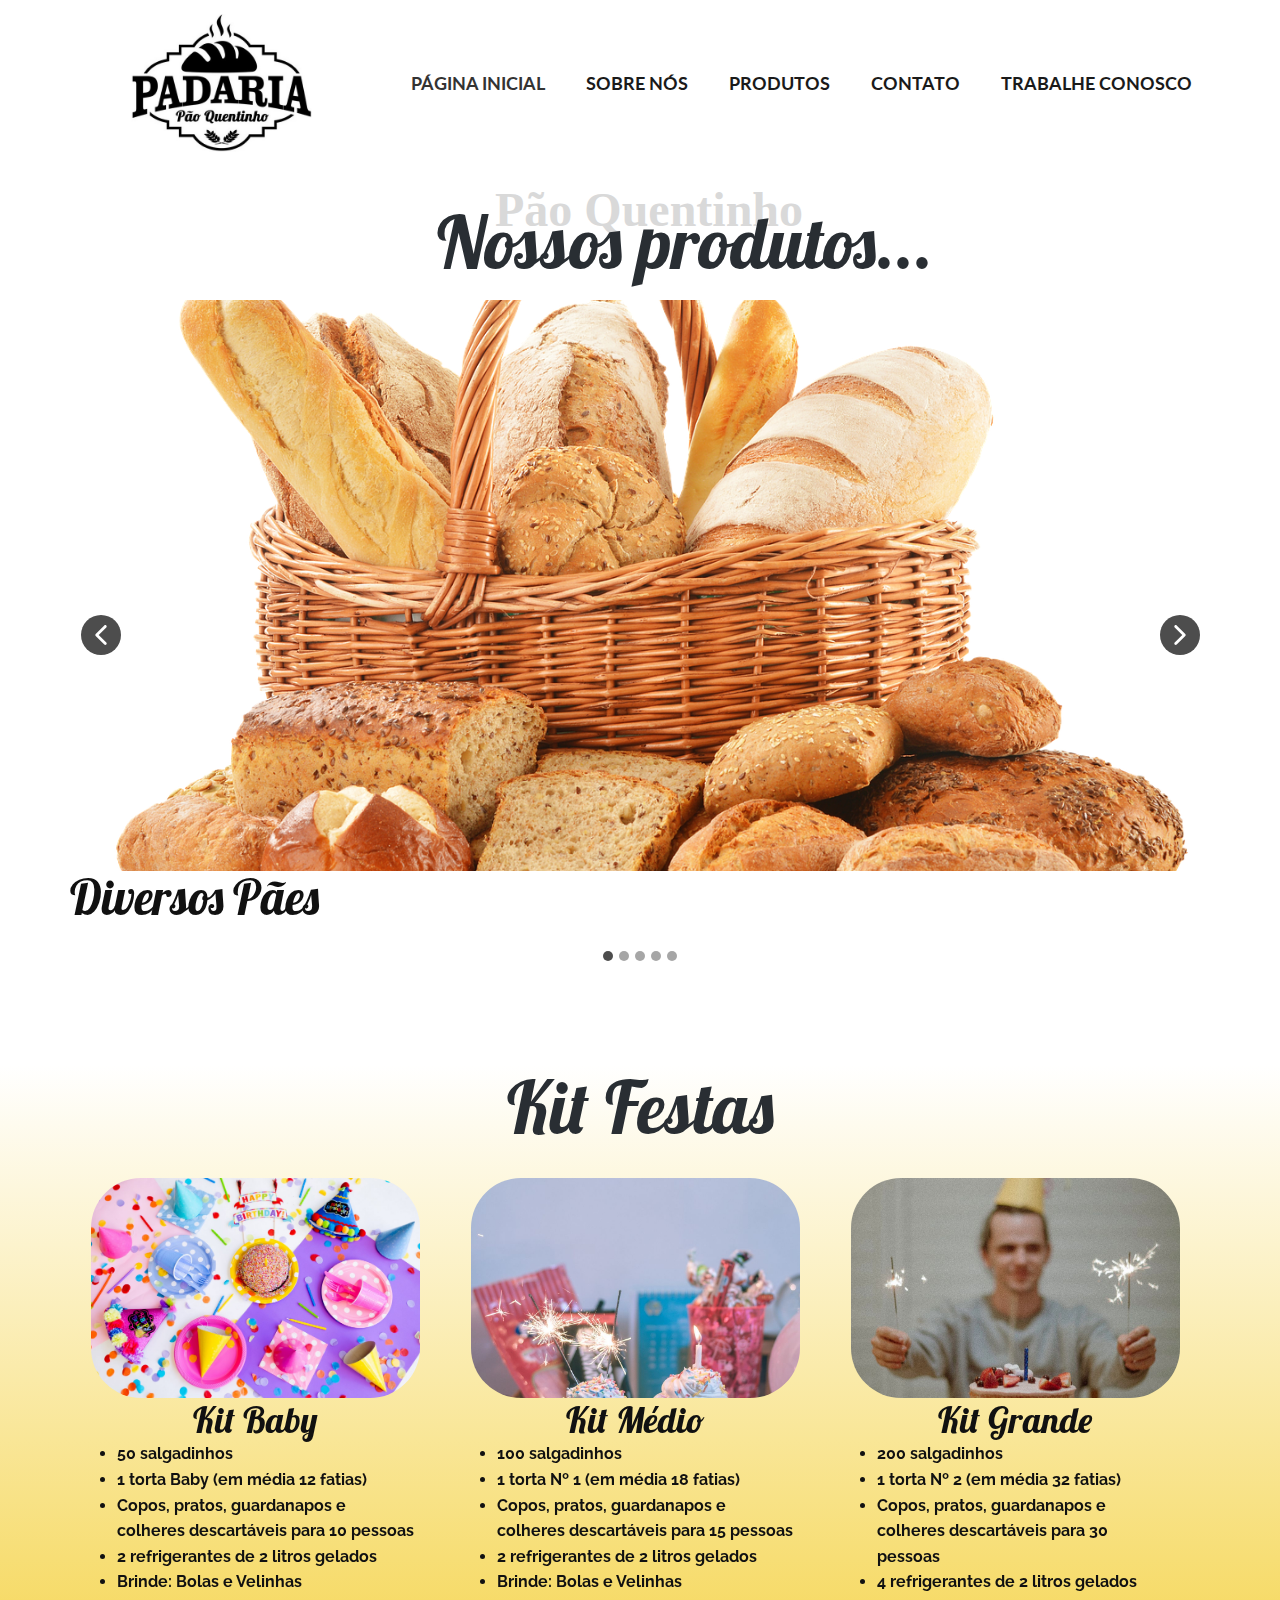
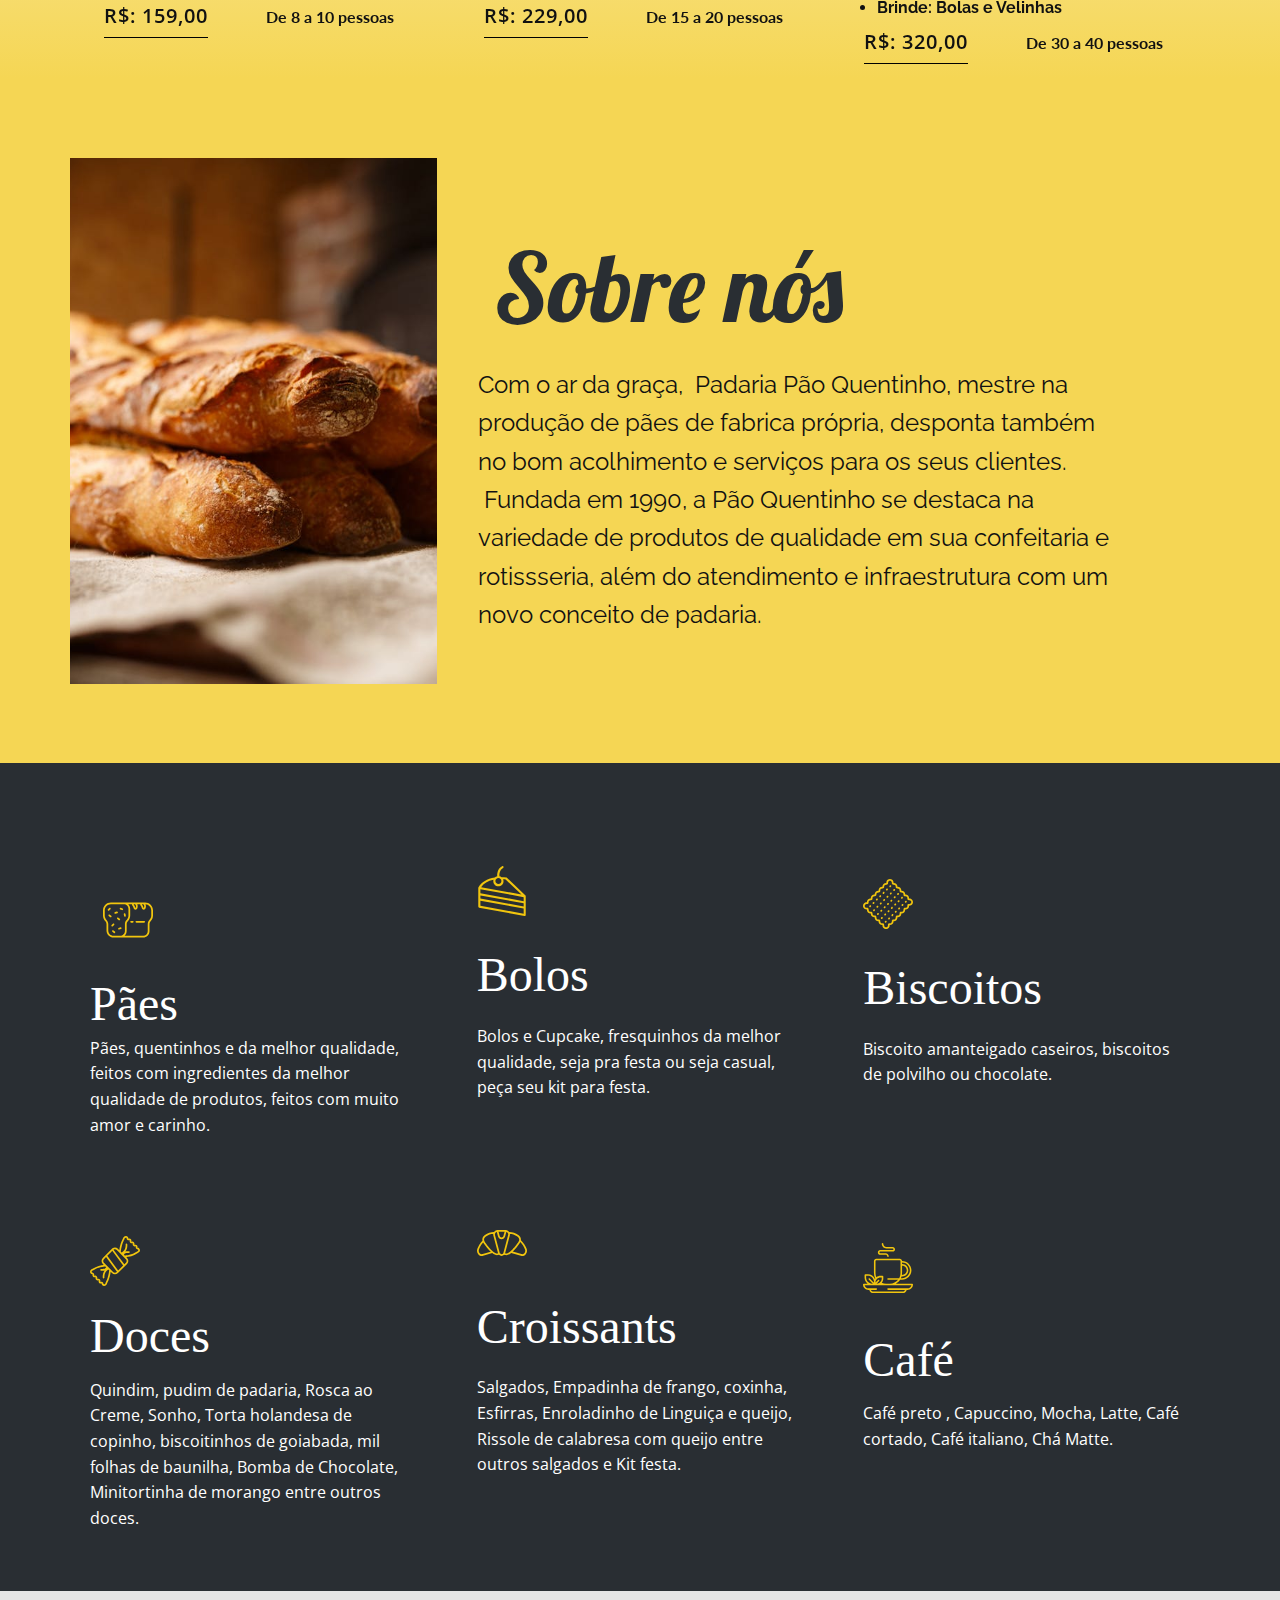
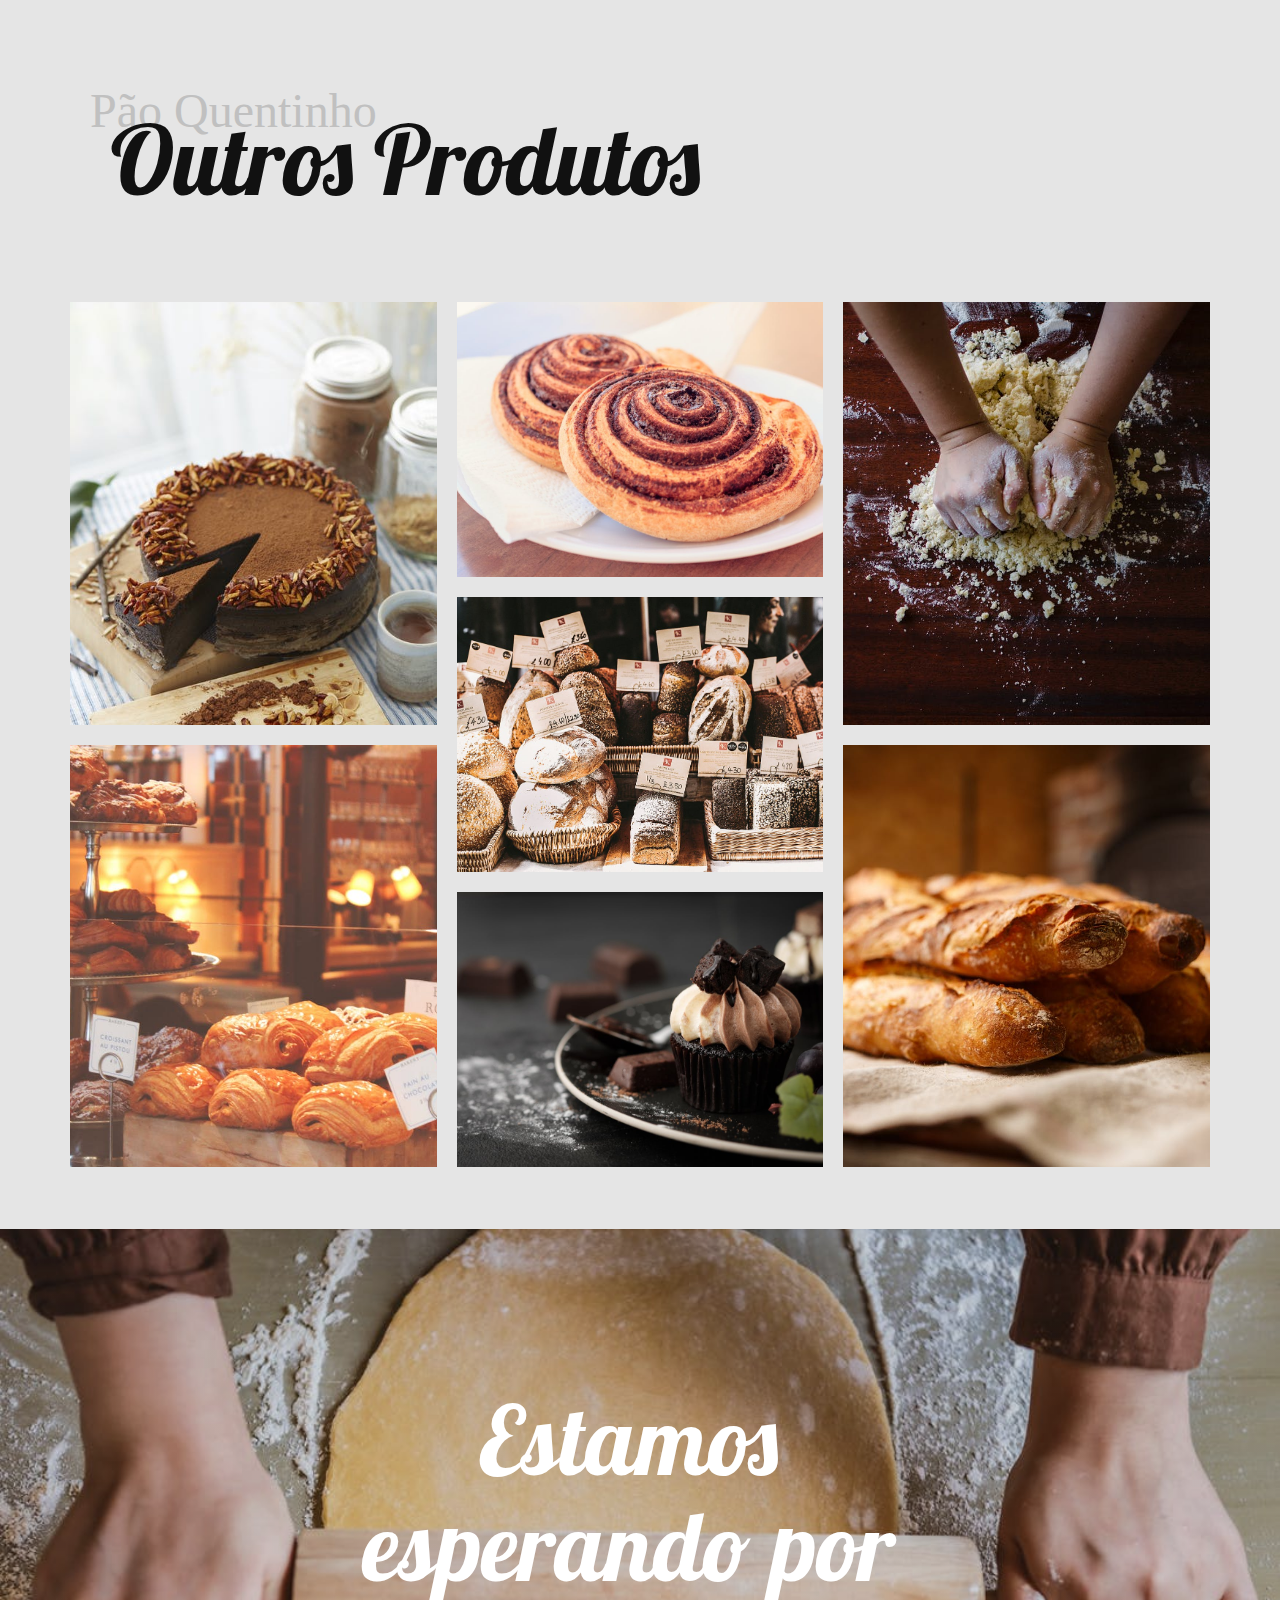
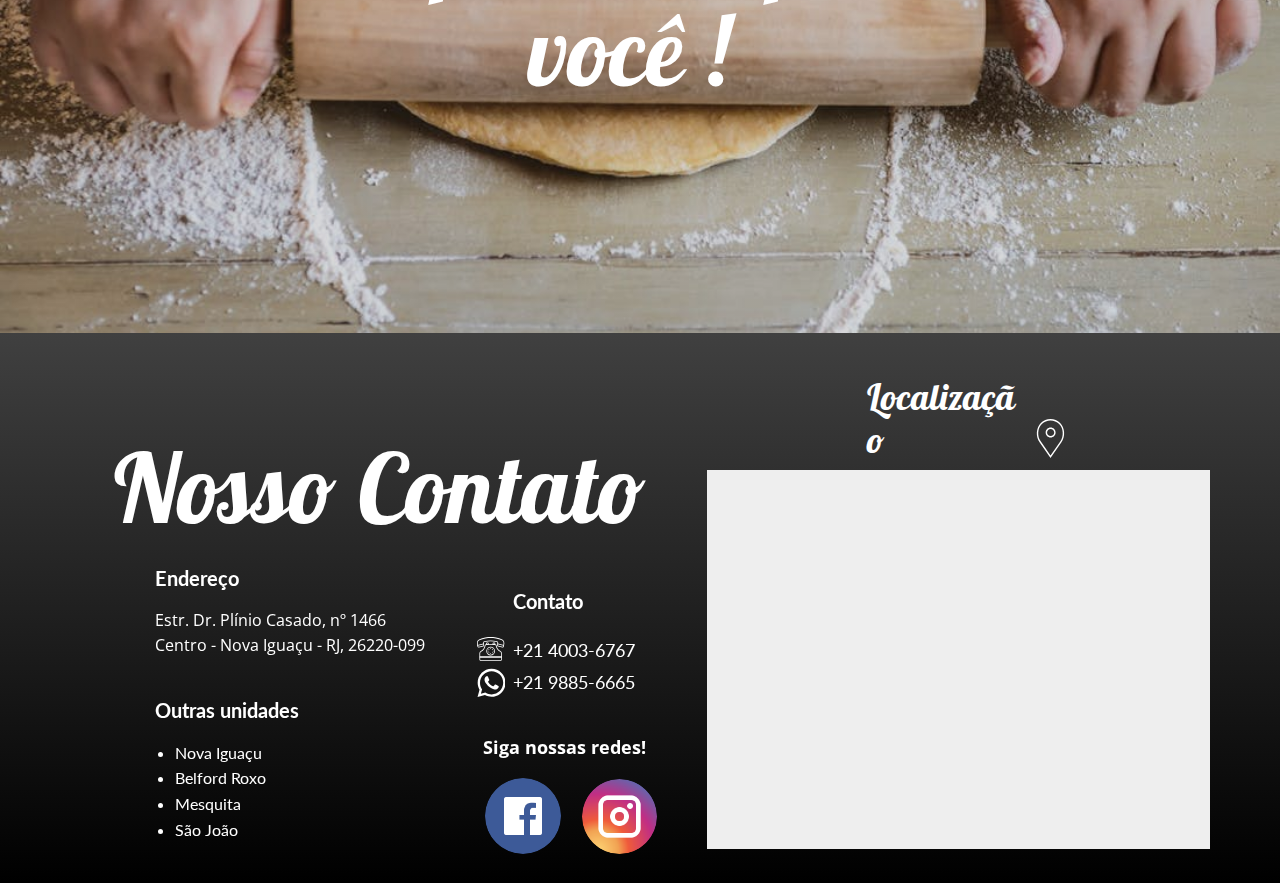
<file: PÁGINA-INICIAL.html>
<!DOCTYPE html>
<html style="font-size: 16px;">
  <head>
    <meta name="viewport" content="width=device-width, initial-scale=1.0">
    <meta charset="utf-8">
    <meta name="keywords" content="YouSweet, Pleasure..., Bakery, About Us, Life is Sweet, Our Products, We are waiting for you !, Welcome, Contact Us">
    <meta name="description" content="">
    <meta name="page_type" content="np-template-header-footer-from-plugin">
    <title>PÁGINA INICIAL</title>
    <link rel="stylesheet" href="nicepage.css" media="screen">
<link rel="stylesheet" href="PÁGINA-INICIAL.css" media="screen">
    <script class="u-script" type="text/javascript" src="jquery.js" defer=""></script>
    <script class="u-script" type="text/javascript" src="nicepage.js" defer=""></script>
    <meta name="generator" content="Nicepage 3.16.1, nicepage.com">
    <link id="u-theme-google-font" rel="stylesheet" href="https://fonts.googleapis.com/css?family=Roboto:100,100i,300,300i,400,400i,500,500i,700,700i,900,900i|Open+Sans:300,300i,400,400i,600,600i,700,700i,800,800i">
    <link id="u-page-google-font" rel="stylesheet" href="https://fonts.googleapis.com/css?family=Lobster:400|Lobster:400|Lato:100,100i,300,300i,400,400i,700,700i,900,900i|Raleway:100,100i,200,200i,300,300i,400,400i,500,500i,600,600i,700,700i,800,800i,900,900i">
    
    
    
    
    
    
    
    <script type="application/ld+json">{
		"@context": "http://schema.org",
		"@type": "Organization",
		"name": "Site1",
		"url": "index.html"
}</script>
    <meta property="og:title" content="PÁGINA INICIAL">
    <meta property="og:type" content="website">
    <meta name="theme-color" content="#478ac9">
    <link rel="canonical" href="index.html">
    <meta property="og:url" content="index.html">
  </head>
  <body class="u-body"><header class="u-align-center-sm u-align-center-xs u-clearfix u-header u-header" id="sec-c0ee"><div class="u-clearfix u-sheet u-sheet-1">
        <nav class="u-align-left u-menu u-menu-dropdown u-offcanvas u-menu-1">
          <div class="menu-collapse u-custom-font u-font-lato" style="font-size: 1.125rem; letter-spacing: 0px;">
            <a class="u-button-style u-custom-active-border-color u-custom-active-color u-custom-border u-custom-border-color u-custom-borders u-custom-hover-border-color u-custom-hover-color u-custom-left-right-menu-spacing u-custom-padding-bottom u-custom-text-active-color u-custom-text-color u-custom-text-hover-color u-custom-top-bottom-menu-spacing u-nav-link" href="#" style="padding: 1px 0px; font-size: calc(1em + 2px);">
              <svg class="u-svg-link" preserveAspectRatio="xMidYMin slice" viewBox="0 0 302 302" style=""><use xmlns:xlink="http://www.w3.org/1999/xlink" xlink:href="#svg-8a8f"></use></svg>
              <svg xmlns="http://www.w3.org/2000/svg" xmlns:xlink="http://www.w3.org/1999/xlink" version="1.1" id="svg-8a8f" x="0px" y="0px" viewBox="0 0 302 302" style="enable-background:new 0 0 302 302;" xml:space="preserve" class="u-svg-content"><g><rect y="36" width="302" height="30"></rect><rect y="236" width="302" height="30"></rect><rect y="136" width="302" height="30"></rect>
</g><g></g><g></g><g></g><g></g><g></g><g></g><g></g><g></g><g></g><g></g><g></g><g></g><g></g><g></g><g></g></svg>
            </a>
          </div>
          <div class="u-custom-menu u-nav-container">
            <ul class="u-custom-font u-font-lato u-nav u-spacing-5 u-unstyled u-nav-1"><li class="u-nav-item"><a class="u-border-active-palette-1-base u-border-hover-palette-1-base u-button-style u-nav-link u-text-active-grey-80 u-text-grey-90 u-text-hover-grey-30" href="PÁGINA-INICIAL.html" style="padding: 22px 18px;">PÁGINA INICIAL</a>
</li><li class="u-nav-item"><a class="u-border-active-palette-1-base u-border-hover-palette-1-base u-button-style u-nav-link u-text-active-grey-80 u-text-grey-90 u-text-hover-grey-30" href="PÁGINA-INICIAL.html#carousel_be4a" data-page-id="1154512786" style="padding: 22px 18px;">SOBRE NÓS</a>
</li><li class="u-nav-item"><a class="u-border-active-palette-1-base u-border-hover-palette-1-base u-button-style u-nav-link u-text-active-grey-80 u-text-grey-90 u-text-hover-grey-30" href="PRODUTOS.html" style="padding: 22px 18px;">PRODUTOS</a>
</li><li class="u-nav-item"><a class="u-border-active-palette-1-base u-border-hover-palette-1-base u-button-style u-nav-link u-text-active-grey-80 u-text-grey-90 u-text-hover-grey-30" href="PÁGINA-INICIAL.html#carousel_91c5" data-page-id="1154512786" style="padding: 22px 18px;">CONTATO</a>
</li><li class="u-nav-item"><a class="u-border-active-palette-1-base u-border-hover-palette-1-base u-button-style u-nav-link u-text-active-grey-80 u-text-grey-90 u-text-hover-grey-30" href="TRABALHE-CONOSCO.html" style="padding: 22px 18px;">TRABALHE CONOSCO</a>
</li></ul>
          </div>
          <div class="u-custom-menu u-nav-container-collapse">
            <div class="u-align-center u-black u-container-style u-inner-container-layout u-opacity u-opacity-95 u-sidenav">
              <div class="u-sidenav-overflow">
                <div class="u-menu-close"></div>
                <ul class="u-align-center u-nav u-popupmenu-items u-unstyled u-nav-2"><li class="u-nav-item"><a class="u-button-style u-nav-link" href="PÁGINA-INICIAL.html" style="padding: 22px 18px;">PÁGINA INICIAL</a>
</li><li class="u-nav-item"><a class="u-button-style u-nav-link" href="PÁGINA-INICIAL.html#carousel_be4a" data-page-id="1154512786" style="padding: 22px 18px;">SOBRE NÓS</a>
</li><li class="u-nav-item"><a class="u-button-style u-nav-link" href="PRODUTOS.html" style="padding: 22px 18px;">PRODUTOS</a>
</li><li class="u-nav-item"><a class="u-button-style u-nav-link" href="PÁGINA-INICIAL.html#carousel_91c5" data-page-id="1154512786" style="padding: 22px 18px;">CONTATO</a>
</li><li class="u-nav-item"><a class="u-button-style u-nav-link" href="TRABALHE-CONOSCO.html" style="padding: 22px 18px;">TRABALHE CONOSCO</a>
</li></ul>
              </div>
            </div>
            <div class="u-black u-menu-overlay u-opacity u-opacity-70"></div>
          </div>
        </nav>
        <img class="u-image u-image-1" src="images/logo123.jpg" data-image-width="446" data-image-height="340" data-href="https://nicepage.com">
      </div></header>
    <section class="u-clearfix u-section-1" id="carousel_7c80">
      <div class="u-clearfix u-sheet u-sheet-1">
        <h2 class="u-custom-font u-text u-text-grey-15 u-text-1">Pão Quentinho</h2>
        <h1 class="u-custom-font u-text u-text-palette-1-dark-3 u-title u-text-2">Nossos produtos...</h1>
        <div class="u-carousel u-expanded-width u-gallery u-layout-carousel u-lightbox u-no-transition u-show-text-always u-gallery-1" id="carousel-0dfe" data-interval="5000" data-u-ride="carousel">
          <ol class="u-absolute-hcenter u-carousel-indicators u-carousel-indicators-1">
            <li data-u-target="#carousel-0dfe" data-u-slide-to="0" class="u-active u-grey-70 u-shape-circle" style="width: 10px; height: 10px;"></li>
            <li data-u-target="#carousel-0dfe" data-u-slide-to="1" class="u-grey-70 u-shape-circle" style="width: 10px; height: 10px;"></li>
            <li data-u-target="#carousel-0dfe" data-u-slide-to="2" class="u-grey-70 u-shape-circle" style="width: 10px; height: 10px;"></li>
            <li data-u-target="#carousel-0dfe" data-u-slide-to="3" class="u-grey-70 u-shape-circle" style="width: 10px; height: 10px;"></li>
            <li data-u-target="#carousel-0dfe" data-u-slide-to="4" class="u-grey-70 u-shape-circle" style="width: 10px; height: 10px;"></li>
          </ol>
          <div class="u-carousel-inner u-gallery-inner u-gallery-inner-1" role="listbox">
            <div class="u-active u-carousel-item u-gallery-item u-carousel-item-1">
              <div class="u-back-slide" data-image-width="1280" data-image-height="875">
                <img class="u-back-image u-expanded" src="images/14edf28c5d209ab6b4ce7130175fc26e5443c4fb23eeda1c5d25d58afa7b350e3e9cf514cfeebddcc96146f614484b761c90b582e23d1df9470cb3_1280.png" alt="Diversos Pães">
              </div>
              <div class="u-over-slide u-over-slide-1">
                <h1 class="u-align-left u-custom-font u-font-lobster u-gallery-heading" style="">Diversos Pães</h1>
                <p class="u-custom-font u-font-lato u-gallery-text u-text-white" style="margin-top: 0px; background-image: none;">Pão de centeio, Marraqueta, Hallula, Tipos de pães com sementes, Pão alentejano, Pão preto, Pão australiano, Ciabatta, Focaccia, Brioche</p>
              </div>
            </div>
            <div class="u-carousel-item u-gallery-item u-carousel-item-2">
              <div class="u-back-slide" data-image-width="1280" data-image-height="856">
                <img class="u-back-image u-expanded" src="images/55f469e3836149a4ccd9b6a09adb5b92ceea910985978b0410b1a6db39e8dcee49e129569f0aac6eafec230208b8b7044935260a3bd895ad2fa6ad_1280.jpg" alt="Bolos, Cupcakes, Bolo de Pote, Trufados">
              </div>
              <div class="u-over-slide u-over-slide-2">
                <h1 class="u-align-left u-custom-font u-font-lobster u-gallery-heading" style="">Bolos, Cupcakes, Bolo de Pote, Trufados</h1>
                <p class="u-custom-font u-font-lato u-gallery-text u-text-white" style="margin-top: 0px; background-image: none;">Bolos tradicionais, caseiros, venha encomendar seu bolo do jeitinho que você gosta, para sua festa!</p>
              </div>
            </div>
            <div class="u-carousel-item u-gallery-item u-carousel-item-3" data-image-width="1280" data-image-height="718">
              <div class="u-back-slide">
                <img class="u-back-image u-expanded" src="images/250c258b9375ea1be7333a8c9e78df5818837ba66a2d3cbcb768ab11427695153266b233f9fea3f6a4bb010fb226de921f770b69a41cf1a1e93967_1280.jpg" alt="Salgados tradicionais, Folheados, Assados e Fritos">
              </div>
              <div class="u-over-slide u-over-slide-3">
                <h1 class="u-align-left u-custom-font u-font-lobster u-gallery-heading" style="">Salgados tradicionais, Folheados, Assados e Fritos</h1>
                <p class="u-custom-font u-font-lato u-gallery-text u-text-white" style="margin-top: 0px; background-image: none;"></p>
              </div>
              <style data-mode="XL" data-visited="true"></style>
              <style data-mode="LG"></style>
              <style data-mode="MD"></style>
              <style data-mode="SM"></style>
              <style data-mode="XS"></style>
            </div>
            <div class="u-carousel-item u-gallery-item u-carousel-item-4" data-image-width="150" data-image-height="100">
              <div class="u-back-slide" data-image-width="1280" data-image-height="853">
                <img class="u-back-image u-expanded" src="images/e14facb9f1c6e1a63e69aeaf5a98f93bae419c16f824e9ef0b4c125148ada278a9774b973c7753539f06884716f80e0ad4abf76a92e3c55c2de9f1_1280.jpg" alt="Doces tradicionais e  Doces Finos">
              </div>
              <div class="u-over-slide u-over-slide-4">
                <h1 class="u-align-left u-custom-font u-font-lobster u-gallery-heading" style="">Doces tradicionais e  Doces Finos</h1>
                <p class="u-custom-font u-font-lato u-gallery-text u-text-white" style="margin-top: 0px; background-image: none;"></p>
              </div>
              <style data-mode="XL" data-visited="true"></style>
              <style data-mode="LG"></style>
              <style data-mode="MD"></style>
              <style data-mode="SM"></style>
              <style data-mode="XS"></style>
            </div>
            <div class="u-carousel-item u-gallery-item u-carousel-item-5" data-image-width="3682" data-image-height="4339">
              <div class="u-back-slide" data-image-width="1600" data-image-height="1170">
                <img class="u-back-image u-expanded" src="images/raphael-maksian-NBKK85lZuPE-unsplash.jpg" alt="Café, Capuccino">
              </div>
              <div class="u-over-slide u-over-slide-5">
                <h1 class="u-align-left u-custom-font u-font-lobster u-gallery-heading" style="">Café, Capuccino</h1>
                <p class="u-custom-font u-font-lato u-gallery-text u-text-white" style="margin-top: 0px; background-image: none;"></p>
              </div>
              <style data-mode="XL" data-visited="true"></style>
              <style data-mode="LG"></style>
              <style data-mode="MD"></style>
              <style data-mode="SM"></style>
              <style data-mode="XS"></style>
            </div>
          </div>
          <a class="u-absolute-vcenter u-carousel-control u-carousel-control-prev u-grey-70 u-icon-circle u-opacity u-opacity-70 u-spacing-10 u-text-white u-carousel-control-1" href="#carousel-0dfe" role="button" data-u-slide="prev">
            <span aria-hidden="true">
              <svg viewBox="0 0 451.847 451.847"><path d="M97.141,225.92c0-8.095,3.091-16.192,9.259-22.366L300.689,9.27c12.359-12.359,32.397-12.359,44.751,0
c12.354,12.354,12.354,32.388,0,44.748L173.525,225.92l171.903,171.909c12.354,12.354,12.354,32.391,0,44.744
c-12.354,12.365-32.386,12.365-44.745,0l-194.29-194.281C100.226,242.115,97.141,234.018,97.141,225.92z"></path></svg>
            </span>
            <span class="sr-only">
              <svg viewBox="0 0 451.847 451.847"><path d="M97.141,225.92c0-8.095,3.091-16.192,9.259-22.366L300.689,9.27c12.359-12.359,32.397-12.359,44.751,0
c12.354,12.354,12.354,32.388,0,44.748L173.525,225.92l171.903,171.909c12.354,12.354,12.354,32.391,0,44.744
c-12.354,12.365-32.386,12.365-44.745,0l-194.29-194.281C100.226,242.115,97.141,234.018,97.141,225.92z"></path></svg>
            </span>
          </a>
          <a class="u-absolute-vcenter u-carousel-control u-carousel-control-next u-grey-70 u-icon-circle u-opacity u-opacity-70 u-spacing-10 u-text-white u-carousel-control-2" href="#carousel-0dfe" role="button" data-u-slide="next">
            <span aria-hidden="true">
              <svg viewBox="0 0 451.846 451.847"><path d="M345.441,248.292L151.154,442.573c-12.359,12.365-32.397,12.365-44.75,0c-12.354-12.354-12.354-32.391,0-44.744
L278.318,225.92L106.409,54.017c-12.354-12.359-12.354-32.394,0-44.748c12.354-12.359,32.391-12.359,44.75,0l194.287,194.284
c6.177,6.18,9.262,14.271,9.262,22.366C354.708,234.018,351.617,242.115,345.441,248.292z"></path></svg>
            </span>
            <span class="sr-only">
              <svg viewBox="0 0 451.846 451.847"><path d="M345.441,248.292L151.154,442.573c-12.359,12.365-32.397,12.365-44.75,0c-12.354-12.354-12.354-32.391,0-44.744
L278.318,225.92L106.409,54.017c-12.354-12.359-12.354-32.394,0-44.748c12.354-12.359,32.391-12.359,44.75,0l194.287,194.284
c6.177,6.18,9.262,14.271,9.262,22.366C354.708,234.018,351.617,242.115,345.441,248.292z"></path></svg>
            </span>
          </a>
        </div>
      </div>
    </section>
    <section class="u-clearfix u-gradient u-section-2" id="sec-28f4">
      <div class="u-clearfix u-sheet u-valign-middle u-sheet-1">
        <h1 class="u-align-center u-custom-font u-text u-text-palette-1-dark-3 u-title u-text-1">Kit Festas</h1>
        <div class="u-expanded-width u-list u-list-1">
          <div class="u-repeater u-repeater-1">
            <div class="u-container-style u-list-item u-repeater-item">
              <div class="u-container-layout u-similar-container u-container-layout-1">
                <img alt="" class="u-image u-image-round u-radius-50 u-image-1" data-image-width="4840" data-image-height="3227" src="images/lidya-nada-MD_ha01Bk7c-unsplash.jpg" data-animation-name="fadeIn" data-animation-duration="1000" data-animation-delay="0" data-animation-direction="">
                <h3 class="u-align-center u-custom-font u-font-lobster u-text u-text-2">Kit Baby</h3>
                <ul class="u-custom-font u-font-raleway u-text u-text-3">
                  <li>50 salgadinhos</li>
                  <li>1 torta Baby (em média 12 fatias)</li>
                  <li>Copos, pratos, guardanapos e colheres descartáveis para 10 pessoas</li>
                  <li>2 refrigerantes de 2 litros gelados</li>
                  <li>Brinde: Bolas e Velinhas</li>
                </ul>
                <a href="" class="u-border-1 u-border-black u-border-hover-palette-2-base u-btn u-btn-rectangle u-button-style u-none u-text-body-color u-text-hover-palette-2-base u-btn-1">R$: 159,00</a>
                <p class="u-custom-font u-font-lato u-text u-text-4">De 8 a 10 pessoas</p>
              </div>
            </div>
            <div class="u-container-style u-list-item u-repeater-item">
              <div class="u-container-layout u-similar-container u-container-layout-2">
                <img alt="" class="u-image u-image-round u-radius-50 u-image-2" data-image-width="1063" data-image-height="1600" src="images/wesley-caribe-1AyWSoU6QBs-unsplash.jpg" data-animation-name="fadeIn" data-animation-duration="1000" data-animation-delay="0" data-animation-direction="">
                <h3 class="u-align-center u-custom-font u-font-lobster u-text u-text-5">Kit Médio</h3>
                <ul class="u-custom-font u-font-raleway u-text u-text-6">
                  <li>100 salgadinhos</li>
                  <li>1 torta Nº 1 (em média 18 fatias)</li>
                  <li>Copos, pratos, guardanapos e colheres descartáveis para 15 pessoas</li>
                  <li>2 refrigerantes de 2 litros gelados</li>
                  <li>Brinde: Bolas e Velinhas</li>
                </ul>
                <a href="" class="u-border-1 u-border-black u-border-hover-palette-2-base u-btn u-btn-rectangle u-button-style u-none u-text-body-color u-text-hover-palette-2-base u-btn-2">R$: 229,00</a>
                <p class="u-custom-font u-font-lato u-text u-text-7">De 15 a 20 pessoas</p>
              </div>
            </div>
            <div class="u-container-style u-list-item u-repeater-item">
              <div class="u-container-layout u-similar-container u-container-layout-3">
                <img alt="" class="u-image u-image-round u-radius-50 u-image-3" data-image-width="1067" data-image-height="1600" src="images/kyle-head-WE-N1KDqEno-unsplash.jpg" data-animation-name="fadeIn" data-animation-duration="1000" data-animation-delay="0" data-animation-direction="">
                <h3 class="u-align-center u-custom-font u-font-lobster u-text u-text-8">Kit Grande</h3>
                <ul class="u-custom-font u-font-raleway u-text u-text-9">
                  <li>200 salgadinhos</li>
                  <li>1 torta Nº 2 (em média 32 fatias)</li>
                  <li>Copos, pratos, guardanapos e colheres descartáveis para 30 pessoas</li>
                  <li>4 refrigerantes de 2 litros gelados</li>
                  <li>Brinde: Bolas e Velinhas</li>
                </ul>
                <a href="" class="u-border-1 u-border-black u-border-hover-palette-2-base u-btn u-btn-rectangle u-button-style u-none u-text-body-color u-text-hover-palette-2-base u-btn-3">R$: 320,00</a>
                <p class="u-custom-font u-font-lato u-text u-text-10">De 30 a 40 pessoas</p>
              </div>
            </div>
          </div>
        </div>
      </div>
    </section>
    <section class="u-clearfix u-palette-3-light-1 u-section-3" id="carousel_be4a">
      <div class="u-clearfix u-sheet u-sheet-1">
        <div class="u-clearfix u-expanded-width u-gutter-20 u-layout-wrap u-layout-wrap-1">
          <div class="u-layout">
            <div class="u-layout-row">
              <div class="u-container-style u-effect-hover-zoom u-layout-cell u-left-cell u-size-20 u-layout-cell-1">
                <div class="u-background-effect u-expanded">
                  <div class="u-background-effect-image u-expanded u-image u-image-1"></div>
                </div>
                <div class="u-container-layout"></div>
              </div>
              <div class="u-align-left u-container-style u-layout-cell u-right-cell u-size-40 u-layout-cell-2">
                <div class="u-container-layout">
                  <h1 class="u-custom-font u-text u-text-palette-1-dark-3 u-title u-text-1">Sobre nós</h1>
                  <p class="u-custom-font u-font-raleway u-text u-text-2">Com o ar da graça,&nbsp; Padaria Pão Quentinho, mestre na produção de pães de fabrica ​​própria, desponta também no bom acolhimento e serviços para os seus clientes.<br>&nbsp;Fundada em 1990, a Pão Quentinho se destaca na variedade de produtos de qualidade em sua confeitaria e rotissseria, além do atendimento e infraestrutura com um novo conceito de padaria.
                  </p>
                </div>
              </div>
            </div>
          </div>
        </div>
      </div>
    </section>
    <section class="u-clearfix u-palette-1-dark-3 u-section-4" id="carousel_7f12">
      <div class="u-clearfix u-gutter-20 u-layout-wrap u-layout-wrap-1">
        <div class="u-layout">
          <div class="u-layout-col">
            <div class="u-size-30">
              <div class="u-layout-row">
                <div class="u-align-left u-container-style u-layout-cell u-left-cell u-size-20 u-layout-cell-1">
                  <div class="u-container-layout u-container-layout-1"><span class="u-icon u-icon-circle u-text-palette-3-base u-icon-1"><svg class="u-svg-link" preserveAspectRatio="xMidYMin slice" viewBox="0 0 57 57"><use xmlns:xlink="http://www.w3.org/1999/xlink" xlink:href="#svg-2c2f"></use></svg><svg id="svg-2c2f" x="0px" y="0px" viewBox="0 0 57 57" style="enable-background:new 0 0 57 57;" class="u-svg-content"><g><path d="M48,8.5h-2.181h-1.206h-8.186h-1.206H23.762H9c-4.962,0-9,4.037-9,9v6c0,2.402,0.946,4.665,2.665,6.37   C3.513,30.712,4,31.971,4,33.322v7.15c0,4.427,3.601,8.027,8.027,8.027h7.531h26.288c3.945,0,7.154-3.209,7.154-7.153v-7.796   c0-1.467,0.538-2.839,1.515-3.864C56.117,28.005,57,25.808,57,23.5v-6C57,12.537,52.962,8.5,48,8.5z M45.819,10.5   c0.065,0,0.11,0.019,0.122,0.029c1.096,0.979,1.333,2.299,0.724,4.037c-0.013,0.035-0.042,0.159-0.208,0.136   c-0.161-0.006-0.192-0.116-0.202-0.152c-0.35-1.268-0.962-2.516-1.82-3.711c-0.05-0.07-0.056-0.145-0.017-0.221   c0.027-0.054,0.084-0.118,0.196-0.118H45.819z M36.427,10.5c0.065,0,0.11,0.019,0.122,0.029c1.096,0.979,1.333,2.299,0.723,4.036   c-0.012,0.035-0.029,0.16-0.208,0.137c-0.161-0.006-0.192-0.116-0.202-0.152c-0.35-1.268-0.962-2.516-1.82-3.711   c-0.05-0.07-0.056-0.145-0.017-0.221c0.027-0.054,0.084-0.118,0.196-0.118H36.427z M12.027,46.5C8.704,46.5,6,43.796,6,40.473   v-7.15c0-1.881-0.702-3.657-1.926-4.872C2.736,27.123,2,25.365,2,23.5v-6c0-3.859,3.14-7,7-7h14.762C26.65,10.5,29,12.85,29,15.738   V23.5c0,1.865-0.736,3.623-2.073,4.95C25.684,29.683,25,31.247,25,32.854v8.203c0,3.001-2.441,5.442-5.442,5.442H12.027z M55,23.5   c0,1.791-0.687,3.499-1.934,4.808C51.734,29.706,51,31.568,51,33.551v7.796c0,2.842-2.312,5.153-5.154,5.153H24.617   C26.079,45.14,27,43.207,27,41.058v-8.203c0-1.07,0.474-2.13,1.335-2.984C30.054,28.165,31,25.902,31,23.5v-7.762   c0-2.061-0.87-3.919-2.257-5.238h4.288c-0.052,0.525,0.067,1.059,0.388,1.505c0.72,1.003,1.23,2.038,1.517,3.077   c0.259,0.936,1.087,1.586,2.063,1.619c0.027,0.001,0.054,0.001,0.081,0.001c0.954,0,1.766-0.572,2.082-1.475   c0.63-1.797,0.572-3.398-0.132-4.728h3.394c-0.052,0.525,0.067,1.059,0.388,1.505c0.72,1.003,1.23,2.038,1.517,3.077   c0.263,0.95,1.072,1.586,2.062,1.619c0.027,0.001,0.054,0.001,0.082,0.001c0.954,0,1.766-0.571,2.083-1.475v-0.001   c0.626-1.788,0.571-3.38-0.122-4.705C52.09,10.746,55,13.786,55,17.5V23.5z"></path><path d="M47,29.5h-9c-0.552,0-1,0.447-1,1s0.448,1,1,1h9c0.552,0,1-0.447,1-1S47.552,29.5,47,29.5z"></path><path d="M34,29.5h-2c-0.552,0-1,0.447-1,1s0.448,1,1,1h2c0.552,0,1-0.447,1-1S34.552,29.5,34,29.5z"></path><path d="M11.207,35.707l1.5-1.5c0.391-0.391,0.391-1.023,0-1.414s-1.023-0.391-1.414,0l-1.5,1.5c-0.391,0.391-0.391,1.023,0,1.414   C9.988,35.902,10.244,36,10.5,36S11.012,35.902,11.207,35.707z"></path><path d="M18.593,28.893c0.302,0,0.6-0.136,0.796-0.395c0.335-0.439,0.25-1.066-0.189-1.401l-1.688-1.285   c-0.44-0.335-1.067-0.25-1.401,0.19c-0.335,0.439-0.25,1.066,0.189,1.401l1.688,1.285C18.169,28.826,18.382,28.893,18.593,28.893z"></path><path d="M11.918,40.419c-0.44-0.335-1.067-0.249-1.401,0.19c-0.335,0.439-0.25,1.066,0.189,1.401l1.688,1.285   c0.181,0.138,0.394,0.204,0.605,0.204c0.302,0,0.6-0.136,0.796-0.395c0.335-0.439,0.25-1.066-0.189-1.401L11.918,40.419z"></path><path d="M21.131,37.556c-0.157-0.53-0.714-0.825-1.244-0.674l-2.033,0.604c-0.529,0.158-0.831,0.715-0.673,1.244   c0.129,0.435,0.527,0.715,0.958,0.715c0.094,0,0.19-0.014,0.286-0.041l2.033-0.604C20.987,38.642,21.289,38.085,21.131,37.556z"></path><path d="M7.034,17.707l1.5-1.5c0.391-0.391,0.391-1.023,0-1.414s-1.023-0.391-1.414,0l-1.5,1.5c-0.391,0.391-0.391,1.023,0,1.414   C5.815,17.902,6.071,18,6.327,18S6.839,17.902,7.034,17.707z"></path><path d="M9.433,23.704l-1.688-1.285c-0.44-0.335-1.067-0.249-1.401,0.19c-0.335,0.439-0.25,1.066,0.189,1.401l1.688,1.285   C8.402,25.434,8.615,25.5,8.826,25.5c0.302,0,0.6-0.136,0.796-0.395C9.958,24.666,9.873,24.039,9.433,23.704z"></path><path d="M25.019,24.903c0.055,0,0.111-0.005,0.167-0.014c0.544-0.092,0.912-0.608,0.819-1.152l-0.353-2.092   c-0.092-0.545-0.603-0.909-1.152-0.82c-0.544,0.092-0.912,0.608-0.819,1.152l0.353,2.092C24.116,24.558,24.54,24.903,25.019,24.903   z"></path><path d="M16.958,19.556c-0.157-0.529-0.714-0.825-1.244-0.674l-2.033,0.604c-0.529,0.158-0.831,0.715-0.673,1.244   c0.129,0.435,0.527,0.715,0.958,0.715c0.094,0,0.19-0.014,0.286-0.041l2.033-0.604C16.814,20.642,17.116,20.085,16.958,19.556z"></path><path d="M19.638,16.433l1.978,0.768c0.119,0.046,0.241,0.067,0.362,0.067c0.4,0,0.779-0.242,0.932-0.638   c0.2-0.516-0.055-1.095-0.57-1.295l-1.978-0.768c-0.515-0.199-1.095,0.056-1.294,0.57C18.868,15.653,19.123,16.232,19.638,16.433z"></path>
</g><g></g><g></g><g></g><g></g><g></g><g></g><g></g><g></g><g></g><g></g><g></g><g></g><g></g><g></g><g></g></svg></span>
                    <h3 class="u-custom-font u-text u-text-1">Pães</h3>
                    <p class="u-text u-text-2">Pães, quentinhos e da melhor qualidade, feitos com ingredientes da melhor qualidade de produtos, feitos com muito amor e carinho.</p>
                  </div>
                </div>
                <div class="u-align-left u-container-style u-layout-cell u-size-20 u-layout-cell-2">
                  <div class="u-container-layout u-valign-middle-lg u-valign-middle-md u-valign-middle-sm u-valign-middle-xl u-container-layout-2"><span class="u-icon u-icon-circle u-text-palette-3-base u-icon-2"><svg class="u-svg-link" preserveAspectRatio="xMidYMin slice" viewBox="0 0 382.498 382.498"><use xmlns:xlink="http://www.w3.org/1999/xlink" xlink:href="#svg-d46d"></use></svg><svg id="svg-d46d" x="0px" y="0px" viewBox="0 0 382.498 382.498" style="enable-background:new 0 0 382.498 382.498;" class="u-svg-content"><g><g><path d="M372.65,229.378c0.023-0.346,0.023-0.694,0-1.04c-0.2-0.448-0.441-0.876-0.72-1.28l-0.72-0.96l-142.32-136    c-1.161-1.133-2.64-1.887-4.24-2.16c-12.195-1.702-24.487-2.611-36.8-2.72c-4.696-3.652-10.171-6.171-16-7.36    c-1.36-14.72,0.24-48,27.68-62.72c3.888-2.209,5.249-7.152,3.04-11.04c-2.209-3.888-7.152-5.249-11.04-3.04    c-35.6,19.28-37.92,59.44-37.12,76.72c-7.137,1.599-13.68,5.176-18.88,10.32c-58.48,8.8-101.68,34.88-125.12,75.68v0.4v0.48    c-0.4,0.937-0.617,1.942-0.64,2.96v142.88c-0.064,3.912,2.711,7.296,6.56,8l346.96,64h1.44c4.418,0,8-3.582,8-8v-143.36    c0,0,0,0,0-0.56C372.733,230.177,372.706,229.776,372.65,229.378z M163.69,92.498c12.725-0.044,23.076,10.235,23.12,22.96    c0.044,12.725-10.235,23.076-22.96,23.12c-12.725,0.044-23.076-10.235-23.12-22.96c0-0.027,0-0.053,0-0.08    C140.73,102.845,150.996,92.542,163.69,92.498z M126.01,105.938L126.01,105.938c-0.823,3.107-1.253,6.306-1.28,9.52    c-0.632,21.552,16.326,39.536,37.878,40.168c21.552,0.632,39.536-16.326,40.168-37.878c0.169-5.761-0.94-11.488-3.246-16.77    c9.04,0.48,16,1.28,19.2,1.68l121.44,116.08l-308.64-56.96C51.29,133.298,83.13,114.658,126.01,105.938z M26.01,303.778v-38.4    l330.96,59.6l0.08,39.92L26.01,303.778z M26.01,249.138v-24l330.96,59.6l0.08,24.16L26.01,249.138z M26.01,209.058v-32    l245.52,45.36l85.36,16l0.16,30.48L26.01,209.058z"></path>
</g>
</g><g></g><g></g><g></g><g></g><g></g><g></g><g></g><g></g><g></g><g></g><g></g><g></g><g></g><g></g><g></g></svg></span>
                    <h3 class="u-custom-font u-text u-text-3">Bolos</h3>
                    <p class="u-text u-text-4">Bolos e Cupcake, fresquinhos da melhor qualidade, seja pra festa ou seja casual, peça seu kit para festa.</p>
                  </div>
                </div>
                <div class="u-align-left u-container-style u-layout-cell u-right-cell u-size-20 u-layout-cell-3">
                  <div class="u-container-layout u-valign-middle-lg u-valign-middle-md u-valign-middle-sm u-valign-middle-xl u-container-layout-3"><span class="u-icon u-icon-circle u-text-palette-3-base u-icon-3"><svg class="u-svg-link" preserveAspectRatio="xMidYMin slice" viewBox="0 0 58.062 58.062"><use xmlns:xlink="http://www.w3.org/1999/xlink" xlink:href="#svg-c15c"></use></svg><svg id="svg-c15c" x="0px" y="0px" viewBox="0 0 58.062 58.062" style="enable-background:new 0 0 58.062 58.062;" class="u-svg-content"><g><path d="M57.432,24.577c-0.848-1.35-2.35-2.106-3.911-1.981c0.097-1.217-0.346-2.432-1.214-3.3c-0.868-0.869-2.075-1.316-3.3-1.214   c0.097-1.217-0.346-2.432-1.214-3.3c-0.867-0.869-2.076-1.31-3.3-1.215c0.097-1.217-0.346-2.431-1.214-3.301   c-0.87-0.868-2.092-1.307-3.301-1.213c0.097-1.218-0.346-2.432-1.214-3.3s-2.075-1.312-3.3-1.214   c0.124-1.554-0.631-3.063-1.982-3.911c-1.346-0.846-3.081-0.837-4.419,0.018c-1.35,0.861-2.083,2.335-1.956,3.893   c-1.229-0.106-2.418,0.335-3.3,1.215c-0.879,0.881-1.313,2.069-1.214,3.299c-1.219-0.096-2.434,0.348-3.299,1.215   c-0.867,0.867-1.312,2.085-1.215,3.3c-1.213-0.103-2.433,0.348-3.299,1.214c-0.867,0.867-1.311,2.084-1.215,3.301   c-1.217-0.099-2.432,0.348-3.301,1.214c-0.879,0.881-1.313,2.069-1.214,3.299c-1.215-0.088-2.434,0.349-3.299,1.215   c-0.867,0.867-1.312,2.085-1.215,3.3c-1.568-0.132-3.05,0.614-3.909,1.981c-0.84,1.335-0.84,3.061,0.001,4.396   c0.86,1.368,2.339,2.109,3.908,1.98c-0.096,1.218,0.349,2.434,1.215,3.299c0.867,0.867,2.087,1.306,3.3,1.215   c-0.097,1.217,0.347,2.433,1.214,3.3s2.084,1.307,3.3,1.214c-0.096,1.216,0.348,2.433,1.214,3.3c0.866,0.866,2.081,1.301,3.3,1.215   c-0.096,1.217,0.348,2.434,1.215,3.299c0.866,0.866,2.074,1.31,3.299,1.215c-0.127,1.558,0.604,3.03,1.953,3.892   c0.676,0.432,1.452,0.648,2.228,0.647c0.764,0,1.527-0.209,2.195-0.629c1.35-0.848,2.105-2.358,1.981-3.91   c1.221,0.095,2.431-0.347,3.3-1.214c0.868-0.868,1.311-2.083,1.214-3.301c1.225,0.093,2.432-0.346,3.3-1.214s1.311-2.083,1.214-3.3   c1.211,0.094,2.432-0.345,3.302-1.214c0.867-0.869,1.31-2.083,1.213-3.3c1.222,0.089,2.431-0.348,3.3-1.214   c0.868-0.868,1.311-2.083,1.214-3.301c1.225,0.098,2.432-0.346,3.3-1.214s1.311-2.083,1.214-3.3   c1.547,0.123,3.063-0.632,3.911-1.981C58.271,27.636,58.271,25.912,57.432,24.577z M55.739,27.906   c-0.485,0.772-1.333,1.172-2.217,1.034c-0.564-0.087-1.118,0.094-1.52,0.494c-0.399,0.4-0.58,0.953-0.493,1.518   c0.107,0.699-0.117,1.387-0.616,1.886s-1.188,0.722-1.887,0.616c-0.563-0.089-1.117,0.093-1.518,0.494   c-0.4,0.399-0.58,0.953-0.493,1.518c0.106,0.689-0.124,1.395-0.616,1.886c-0.499,0.498-1.183,0.721-1.888,0.616   c-0.57-0.093-1.119,0.094-1.518,0.495c-0.4,0.4-0.58,0.954-0.492,1.517c0.106,0.688-0.125,1.395-0.616,1.887   s-1.196,0.726-1.886,0.616c-0.563-0.089-1.116,0.092-1.518,0.491c-0.401,0.4-0.582,0.954-0.495,1.521   c0.107,0.699-0.117,1.387-0.616,1.886c-0.5,0.5-1.19,0.724-1.887,0.616c-0.563-0.088-1.116,0.093-1.518,0.494   c-0.4,0.399-0.58,0.953-0.493,1.518c0.106,0.689-0.124,1.395-0.616,1.886c-0.499,0.499-1.181,0.723-1.888,0.616   c-0.561-0.088-1.115,0.093-1.516,0.493s-0.581,0.954-0.494,1.52c0.135,0.882-0.261,1.731-1.034,2.217   c-0.684,0.429-1.6,0.424-2.281-0.011c-0.756-0.482-1.146-1.321-1.021-2.189c0.083-0.568-0.1-1.125-0.501-1.526   c-0.337-0.337-0.783-0.52-1.255-0.52c-0.089,0-0.179,0.006-0.269,0.02c-0.692,0.097-1.375-0.124-1.87-0.62   c-0.495-0.493-0.72-1.175-0.619-1.867c0.084-0.568-0.099-1.125-0.5-1.526s-0.954-0.589-1.524-0.5   c-0.692,0.099-1.375-0.124-1.87-0.619s-0.721-1.177-0.619-1.871c0.083-0.567-0.1-1.122-0.5-1.523   c-0.402-0.402-0.959-0.59-1.525-0.501c-0.693,0.096-1.375-0.123-1.87-0.618s-0.72-1.177-0.618-1.871   c0.083-0.567-0.1-1.123-0.501-1.524c-0.401-0.4-0.96-0.588-1.524-0.5c-0.694,0.098-1.375-0.124-1.87-0.62   c-0.495-0.493-0.72-1.175-0.619-1.867c0.084-0.567-0.098-1.123-0.499-1.524c-0.401-0.402-0.959-0.586-1.526-0.502   c-0.867,0.127-1.717-0.269-2.2-1.036c-0.427-0.678-0.427-1.588,0-2.266c0.481-0.765,1.325-1.163,2.194-1.036   c0.568,0.082,1.125-0.103,1.527-0.504c0.401-0.401,0.585-0.958,0.504-1.527c-0.101-0.691,0.126-1.371,0.619-1.864   s1.174-0.716,1.863-0.62c0.57,0.088,1.126-0.101,1.528-0.502c0.401-0.402,0.585-0.959,0.503-1.526   c-0.1-0.692,0.127-1.372,0.619-1.864c0.493-0.494,1.174-0.716,1.863-0.621c0.57,0.087,1.125-0.1,1.527-0.501   c0.402-0.402,0.586-0.959,0.505-1.528c-0.101-0.691,0.126-1.371,0.62-1.864c0.492-0.494,1.172-0.722,1.863-0.619   c0.572,0.08,1.125-0.104,1.526-0.504c0.401-0.401,0.585-0.958,0.504-1.527c-0.101-0.691,0.126-1.371,0.619-1.864   s1.174-0.716,1.863-0.62c0.569,0.088,1.126-0.101,1.528-0.502c0.401-0.402,0.585-0.959,0.503-1.526   c-0.1-0.692,0.127-1.372,0.619-1.864c0.493-0.493,1.175-0.715,1.863-0.621c0.569,0.088,1.125-0.101,1.527-0.502   c0.402-0.402,0.586-0.96,0.504-1.528c-0.124-0.866,0.268-1.703,1.022-2.186c0.679-0.434,1.595-0.439,2.279-0.01   c0.775,0.486,1.171,1.337,1.033,2.222c-0.086,0.557,0.099,1.124,0.494,1.518c0.399,0.399,0.947,0.58,1.516,0.491   c0.689-0.107,1.396,0.123,1.889,0.615c0.493,0.493,0.723,1.199,0.615,1.892c-0.086,0.555,0.099,1.122,0.493,1.516   c0.401,0.399,0.953,0.579,1.516,0.491c0.702-0.111,1.39,0.115,1.89,0.615c0.501,0.501,0.726,1.189,0.616,1.89   c-0.086,0.556,0.098,1.123,0.492,1.518s0.966,0.571,1.516,0.491c0.695-0.108,1.397,0.124,1.891,0.616   c0.493,0.493,0.723,1.199,0.615,1.889c-0.086,0.556,0.098,1.123,0.492,1.518s0.964,0.575,1.518,0.492   c0.691-0.108,1.396,0.123,1.889,0.615c0.493,0.493,0.723,1.199,0.615,1.892c-0.087,0.563,0.093,1.116,0.493,1.516   c0.396,0.395,0.96,0.578,1.517,0.491c0.877-0.138,1.733,0.258,2.221,1.033C56.165,26.319,56.165,27.229,55.739,27.906z"></path><path d="M7.8,30.792l-0.354,0.354c-0.391,0.391-0.391,1.023,0,1.414c0.195,0.195,0.451,0.293,0.707,0.293s0.512-0.098,0.707-0.293   l0.354-0.354c0.391-0.391,0.391-1.023,0-1.414S8.19,30.401,7.8,30.792z"></path><path d="M16.641,24.778l0.354-0.354c0.391-0.391,0.391-1.023,0-1.414s-1.023-0.391-1.414,0l-0.354,0.354   c-0.391,0.391-0.391,1.023,0,1.414c0.195,0.195,0.451,0.293,0.707,0.293S16.446,24.974,16.641,24.778z"></path><path d="M12.751,28.669l0.354-0.354c0.391-0.391,0.391-1.023,0-1.414s-1.023-0.391-1.414,0l-0.354,0.354   c-0.391,0.391-0.391,1.023,0,1.414c0.195,0.195,0.451,0.293,0.707,0.293S12.556,28.864,12.751,28.669z"></path><path d="M20.533,20.887l0.354-0.354c0.391-0.391,0.391-1.023,0-1.414s-1.023-0.391-1.414,0l-0.354,0.354   c-0.391,0.391-0.391,1.023,0,1.414c0.195,0.195,0.451,0.293,0.707,0.293S20.338,21.082,20.533,20.887z"></path><path d="M27.608,13.398c0.256,0,0.512-0.098,0.707-0.293l0.354-0.354c0.391-0.391,0.391-1.023,0-1.414s-1.023-0.391-1.414,0   l-0.354,0.354c-0.391,0.391-0.391,1.023,0,1.414C27.097,13.301,27.352,13.398,27.608,13.398z"></path><path d="M23.717,17.289c0.256,0,0.511-0.098,0.706-0.292l0.354-0.354c0.392-0.39,0.392-1.023,0.002-1.414   c-0.39-0.392-1.022-0.392-1.414-0.002l-0.354,0.354c-0.392,0.39-0.392,1.023-0.002,1.414C23.204,17.191,23.46,17.289,23.717,17.289   z"></path><path d="M31.498,9.507c0.256,0,0.512-0.098,0.707-0.293l0.354-0.354c0.391-0.391,0.391-1.023,0-1.414s-1.023-0.391-1.414,0   L30.791,7.8c-0.391,0.391-0.391,1.023,0,1.414C30.986,9.409,31.242,9.507,31.498,9.507z"></path><path d="M12.314,35.306l-0.354,0.354c-0.391,0.391-0.391,1.023,0,1.414c0.195,0.195,0.451,0.293,0.707,0.293   s0.512-0.098,0.707-0.293l0.354-0.354c0.391-0.391,0.391-1.023,0-1.414S12.705,34.915,12.314,35.306z"></path><path d="M17.266,33.183l0.354-0.354c0.391-0.391,0.391-1.023,0-1.414s-1.023-0.391-1.414,0l-0.354,0.354   c-0.391,0.391-0.391,1.023,0,1.414c0.195,0.195,0.451,0.293,0.707,0.293S17.07,33.378,17.266,33.183z"></path><path d="M21.156,29.291l0.354-0.354c0.391-0.391,0.391-1.023,0-1.414s-1.023-0.391-1.414,0l-0.354,0.354   c-0.391,0.391-0.391,1.023,0,1.414c0.195,0.195,0.451,0.293,0.707,0.293S20.961,29.486,21.156,29.291z"></path><path d="M32.828,17.62l0.354-0.354c0.391-0.391,0.391-1.023,0-1.414s-1.023-0.391-1.414,0l-0.354,0.354   c-0.391,0.391-0.391,1.023,0,1.414c0.195,0.195,0.451,0.293,0.707,0.293S32.633,17.815,32.828,17.62z"></path><path d="M27.877,19.743l-0.354,0.354c-0.391,0.391-0.391,1.023,0,1.414c0.195,0.195,0.451,0.293,0.707,0.293   s0.512-0.098,0.707-0.293l0.354-0.354c0.391-0.391,0.391-1.023,0-1.414S28.267,19.353,27.877,19.743z"></path><path d="M25.047,25.401l0.354-0.354c0.391-0.391,0.391-1.023,0-1.414s-1.023-0.391-1.414,0l-0.354,0.354   c-0.391,0.391-0.391,1.023,0,1.414c0.195,0.195,0.451,0.293,0.707,0.293S24.851,25.597,25.047,25.401z"></path><path d="M36.72,13.729l0.354-0.354c0.391-0.391,0.391-1.023,0-1.414s-1.023-0.391-1.414,0l-0.354,0.354   c-0.391,0.391-0.391,1.023,0,1.414c0.195,0.195,0.451,0.293,0.707,0.293S36.524,13.924,36.72,13.729z"></path><path d="M16.828,39.819l-0.354,0.354c-0.391,0.391-0.391,1.023,0,1.414c0.195,0.195,0.451,0.293,0.707,0.293   s0.512-0.098,0.707-0.293l0.354-0.354c0.391-0.391,0.391-1.023,0-1.414S17.219,39.429,16.828,39.819z"></path><path d="M25.67,33.806l0.354-0.354c0.391-0.391,0.391-1.023,0-1.414c-0.391-0.391-1.023-0.391-1.414,0l-0.354,0.354   c-0.391,0.391-0.391,1.023,0,1.414c0.195,0.195,0.451,0.293,0.707,0.293S25.474,34.001,25.67,33.806z"></path><path d="M21.779,37.696l0.354-0.354c0.391-0.391,0.391-1.023,0-1.414s-1.023-0.391-1.414,0l-0.354,0.354   c-0.391,0.391-0.391,1.023,0,1.414c0.195,0.195,0.451,0.293,0.707,0.293S21.584,37.892,21.779,37.696z"></path><path d="M33.451,26.024l0.354-0.354c0.391-0.391,0.391-1.023,0-1.414s-1.023-0.391-1.414,0l-0.354,0.354   c-0.391,0.391-0.391,1.023,0,1.414c0.195,0.195,0.451,0.293,0.707,0.293S33.256,26.22,33.451,26.024z"></path><path d="M29.56,29.915l0.354-0.354c0.391-0.391,0.391-1.023,0-1.414s-1.023-0.391-1.414,0l-0.354,0.354   c-0.391,0.391-0.391,1.023,0,1.414c0.195,0.195,0.451,0.293,0.707,0.293S29.365,30.11,29.56,29.915z"></path><path d="M37.342,22.134l0.354-0.354c0.391-0.391,0.391-1.023,0-1.414s-1.023-0.391-1.414,0l-0.354,0.354   c-0.391,0.391-0.391,1.023,0,1.414c0.195,0.195,0.451,0.293,0.707,0.293S37.146,22.329,37.342,22.134z"></path><path d="M41.233,18.242l0.354-0.354c0.391-0.391,0.391-1.023,0-1.414s-1.023-0.391-1.414,0l-0.354,0.354   c-0.391,0.391-0.391,1.023,0,1.414c0.195,0.195,0.451,0.293,0.707,0.293S41.038,18.438,41.233,18.242z"></path><path d="M21.342,44.334l-0.354,0.354c-0.391,0.391-0.391,1.023,0,1.414c0.195,0.195,0.451,0.293,0.707,0.293   s0.512-0.098,0.707-0.293l0.354-0.354c0.391-0.391,0.391-1.023,0-1.414S21.732,43.943,21.342,44.334z"></path><path d="M30.183,38.32l0.354-0.354c0.391-0.391,0.391-1.023,0-1.414s-1.023-0.391-1.414,0l-0.354,0.354   c-0.391,0.391-0.391,1.023,0,1.414c0.195,0.195,0.451,0.293,0.707,0.293S29.988,38.516,30.183,38.32z"></path><path d="M26.293,42.211l0.354-0.354c0.391-0.391,0.391-1.023,0-1.414s-1.023-0.391-1.414,0l-0.354,0.354   c-0.391,0.391-0.391,1.023,0,1.414c0.195,0.195,0.451,0.293,0.707,0.293S26.098,42.406,26.293,42.211z"></path><path d="M41.856,26.647l0.354-0.354c0.391-0.391,0.391-1.023,0-1.414s-1.023-0.391-1.414,0l-0.354,0.354   c-0.391,0.391-0.391,1.023,0,1.414c0.195,0.195,0.451,0.293,0.707,0.293S41.661,26.842,41.856,26.647z"></path><path d="M37.967,30.537l0.354-0.354c0.39-0.391,0.39-1.024-0.002-1.414c-0.391-0.39-1.023-0.39-1.414,0.002l-0.354,0.354   c-0.39,0.391-0.39,1.024,0.002,1.414c0.195,0.194,0.45,0.292,0.706,0.292C37.516,30.831,37.771,30.733,37.967,30.537z"></path><path d="M34.075,34.429l0.354-0.354c0.391-0.391,0.391-1.023,0-1.414s-1.023-0.391-1.414,0l-0.354,0.354   c-0.391,0.391-0.391,1.023,0,1.414c0.195,0.195,0.451,0.293,0.707,0.293S33.88,34.624,34.075,34.429z"></path><path d="M45.748,22.757l0.354-0.354c0.391-0.391,0.391-1.023,0-1.414s-1.023-0.391-1.414,0l-0.354,0.354   c-0.391,0.391-0.391,1.023,0,1.414c0.195,0.195,0.451,0.293,0.707,0.293S45.553,22.952,45.748,22.757z"></path><path d="M25.856,48.848l-0.354,0.354c-0.391,0.391-0.391,1.023,0,1.414c0.195,0.195,0.451,0.293,0.707,0.293   s0.512-0.098,0.707-0.293l0.354-0.354c0.391-0.391,0.391-1.023,0-1.414S26.247,48.457,25.856,48.848z"></path><path d="M29.747,44.957l-0.354,0.354c-0.391,0.391-0.391,1.023,0,1.414c0.195,0.195,0.451,0.293,0.707,0.293   s0.512-0.098,0.707-0.293l0.354-0.354c0.391-0.391,0.391-1.023,0-1.414S30.138,44.566,29.747,44.957z"></path><path d="M33.638,41.066l-0.354,0.354c-0.391,0.391-0.391,1.023,0,1.414c0.195,0.195,0.451,0.293,0.707,0.293   s0.512-0.098,0.707-0.293l0.354-0.354c0.391-0.391,0.391-1.023,0-1.414S34.028,40.676,33.638,41.066z"></path><path d="M37.528,37.175l-0.354,0.354c-0.391,0.391-0.391,1.023,0,1.414c0.195,0.195,0.451,0.293,0.707,0.293   s0.512-0.098,0.707-0.293l0.354-0.354c0.391-0.391,0.391-1.023,0-1.414S37.919,36.784,37.528,37.175z"></path><path d="M45.31,29.394l-0.354,0.354c-0.391,0.391-0.391,1.023,0,1.414c0.195,0.195,0.451,0.293,0.707,0.293   s0.512-0.098,0.707-0.293l0.354-0.354c0.391-0.391,0.391-1.023,0-1.414S45.701,29.003,45.31,29.394z"></path><path d="M41.421,33.283l-0.354,0.354c-0.392,0.39-0.392,1.023-0.002,1.414c0.195,0.196,0.451,0.294,0.708,0.294   c0.256,0,0.511-0.098,0.706-0.292l0.354-0.354c0.392-0.39,0.392-1.023,0.002-1.414C42.445,32.893,41.812,32.895,41.421,33.283z"></path><path d="M49.201,25.503l-0.354,0.354c-0.391,0.391-0.391,1.023,0,1.414c0.195,0.195,0.451,0.293,0.707,0.293   s0.512-0.098,0.707-0.293l0.354-0.354c0.391-0.391,0.391-1.023,0-1.414S49.592,25.112,49.201,25.503z"></path>
</g><g></g><g></g><g></g><g></g><g></g><g></g><g></g><g></g><g></g><g></g><g></g><g></g><g></g><g></g><g></g></svg></span>
                    <h3 class="u-custom-font u-text u-text-5">Biscoitos</h3>
                    <p class="u-text u-text-6">Biscoito amanteigado caseiros, biscoitos de polvilho ou chocolate.</p>
                  </div>
                </div>
              </div>
            </div>
            <div class="u-size-30">
              <div class="u-layout-row">
                <div class="u-align-left u-container-style u-layout-cell u-left-cell u-size-20 u-layout-cell-4">
                  <div class="u-container-layout u-container-layout-4"><span class="u-icon u-icon-circle u-text-palette-3-base u-icon-4"><svg class="u-svg-link" preserveAspectRatio="xMidYMin slice" viewBox="0 0 59.092 59.092"><use xmlns:xlink="http://www.w3.org/1999/xlink" xlink:href="#svg-315b"></use></svg><svg id="svg-315b" x="0px" y="0px" viewBox="0 0 59.092 59.092" style="enable-background:new 0 0 59.092 59.092;" class="u-svg-content"><path d="M57.955,14.36c-0.446-0.355-0.972-0.5-1.502-0.423c-0.13-0.012-0.377-0.259-0.39-0.37l0.103-0.719  c0.095-0.658-0.173-1.376-0.716-1.918c-0.543-0.543-1.26-0.814-1.918-0.717l-0.701,0.102c-0.13-0.012-0.377-0.258-0.39-0.37  l0.103-0.719c0.095-0.658-0.173-1.376-0.716-1.918c-0.543-0.544-1.259-0.817-1.918-0.717l-0.701,0.102  c-0.13-0.012-0.377-0.258-0.39-0.37l0.103-0.719c0.095-0.658-0.173-1.376-0.716-1.918c-0.543-0.544-1.262-0.813-1.918-0.717  l-0.701,0.102c-0.13-0.012-0.377-0.258-0.39-0.37l0.018-0.126c0.077-0.534-0.064-1.047-0.409-1.481  c-0.556-0.701-1.508-1.018-2.213-1.08c-0.908-0.081-1.749,0.204-2.436,0.823c-0.776,0.699-1.219,1.732-1.381,2.318  c-0.478,0.84-3.098,5.738-4.17,13.546l-1.595-1.595c-1.749-1.748-4.475-1.914-6.427-0.526l-0.051-0.068l-0.593,0.594l0,0  L15.107,25.941c-1.949,1.949-1.949,5.121,0,7.07l1.134,1.134c-3.04,0.326-8.592,1.355-13.205,4.62  c-2.022,0.733-3.146,2.102-3.011,3.678c0.063,0.729,0.388,1.713,1.112,2.289c0.445,0.354,0.97,0.501,1.502,0.423  c0.13,0.012,0.377,0.258,0.39,0.37l-0.103,0.719C2.832,46.903,3.1,47.62,3.643,48.163c0.542,0.543,1.26,0.803,1.919,0.716  l0.698-0.103c0.13,0.012,0.378,0.259,0.391,0.371l-0.103,0.718c-0.094,0.658,0.173,1.375,0.716,1.918  c0.542,0.544,1.262,0.806,1.92,0.718l0.698-0.103c0.13,0.012,0.378,0.259,0.391,0.371l-0.103,0.718  c-0.095,0.658,0.173,1.375,0.715,1.918c0.543,0.543,1.26,0.81,1.92,0.718l0.7-0.103c0.13,0.012,0.377,0.258,0.39,0.37l-0.018,0.126  c-0.077,0.535,0.065,1.048,0.409,1.482c0.556,0.7,1.507,1.017,2.212,1.079c0.101,0.009,0.2,0.014,0.299,0.014  c0.783,0,1.509-0.279,2.115-0.816c0.816-0.724,1.246-1.767,1.403-2.338c0.477-0.839,3.097-5.738,4.169-13.548l1.456,1.456  c0.975,0.975,2.255,1.462,3.535,1.462c1.281,0,2.561-0.487,3.536-1.462l0.017-0.017l0,0l8.759-8.759l0,0l2.058-2.058  c1.949-1.949,1.949-5.121,0-7.07l-0.995-0.995c3.039-0.326,8.592-1.355,13.206-4.62c2.023-0.73,3.146-2.099,3.011-3.677  C59.005,15.92,58.68,14.936,57.955,14.36z M33.253,40.776L20.41,23.466l4.65-4.651l1.249-1.25l12.843,17.311L33.253,40.776z   M18.528,55.034l-0.132,0.223l-0.005,0.146c-0.099,0.339-0.589,1.755-1.716,1.684c-0.416-0.037-0.772-0.241-0.818-0.286l0.018-0.126  c0.095-0.658-0.173-1.376-0.716-1.918c-0.471-0.472-1.073-0.735-1.655-0.735c-0.089,0-0.177,0.007-0.265,0.019l-0.699,0.103  c-0.13-0.012-0.377-0.259-0.391-0.371l0.103-0.718c0.094-0.658-0.173-1.375-0.716-1.918s-1.261-0.809-1.92-0.718l-0.698,0.103  c-0.13-0.012-0.378-0.259-0.391-0.371l0.103-0.718c0.094-0.658-0.173-1.375-0.716-1.918s-1.259-0.807-1.92-0.718l-0.699,0.103  c-0.13-0.012-0.377-0.259-0.39-0.37l0.103-0.719c0.095-0.658-0.173-1.375-0.716-1.918C3.75,43.348,3.033,43.082,2.4,43.18  c-0.112-0.054-0.343-0.439-0.383-0.907c-0.083-0.961,1.468-1.547,1.78-1.655l0.172-0.06l0.117-0.085  c5.298-3.806,12.271-4.381,14.015-4.466l1.107,1.107c-0.113,0.059-0.218,0.138-0.305,0.242c-1.274,1.507-2.134,1.537-3.845,1.596  c-0.611,0.021-1.304,0.046-2.104,0.146c-0.548,0.068-0.937,0.568-0.868,1.116c0.063,0.506,0.494,0.876,0.991,0.876  c0.042,0,0.083-0.003,0.125-0.008c0.711-0.089,1.328-0.11,1.925-0.131c0.773-0.027,1.502-0.062,2.223-0.24  c-1.744,2.323-2.644,5.466-2.264,8.503c0.063,0.506,0.494,0.876,0.991,0.876c0.042,0,0.083-0.003,0.125-0.008  c0.548-0.068,0.937-0.568,0.868-1.116c-0.452-3.612,1.348-7.534,4.185-9.121c0.149-0.084,0.257-0.206,0.343-0.341l1.094,1.094  C21.767,49.497,18.561,54.978,18.528,55.034z M31.597,42.431c-1.17,1.169-3.073,1.17-4.243,0l-2.582-2.582l-5.86-5.86l-2.392-2.392  c-1.169-1.17-1.169-3.072,0-4.242l2.459-2.46l12.844,17.31L31.597,42.431z M42.431,31.597l-1.849,1.849L27.772,16.18  c0.511-0.354,1.106-0.537,1.705-0.537c0.768,0,1.536,0.292,2.121,0.877l2.721,2.721v0l1.401,1.401l6.712,6.712  c0.563,0.563,0.874,1.316,0.874,2.121S42.995,31.034,42.431,31.597z M55.293,18.474l-0.287,0.144  C49.708,22.426,42.733,23,40.99,23.085l-1.086-1.086c0.13-0.059,0.25-0.147,0.349-0.264c1.274-1.508,2.133-1.537,3.844-1.596  c0.612-0.021,1.305-0.045,2.105-0.146c0.548-0.068,0.937-0.568,0.868-1.116s-0.576-0.93-1.116-0.868  c-0.711,0.089-1.329,0.11-1.926,0.131c-0.773,0.026-1.501,0.061-2.222,0.24c1.744-2.323,2.644-5.466,2.264-8.502  c-0.068-0.549-0.577-0.932-1.116-0.868c-0.548,0.068-0.937,0.568-0.868,1.116c0.451,3.612-1.348,7.533-4.185,9.121  c-0.165,0.093-0.278,0.232-0.365,0.385L36.4,18.494c0.925-8.899,4.131-14.38,4.164-14.436L40.7,3.829l0.002-0.144  c0.104-0.345,0.613-1.769,1.714-1.68c0.415,0.037,0.772,0.241,0.818,0.286l-0.018,0.126c-0.095,0.658,0.173,1.376,0.716,1.918  c0.542,0.543,1.258,0.809,1.918,0.717l0.701-0.102c0.13,0.012,0.377,0.258,0.39,0.37L46.839,6.04  c-0.095,0.658,0.173,1.376,0.716,1.918c0.543,0.544,1.26,0.812,1.918,0.717l0.701-0.102c0.13,0.012,0.377,0.258,0.39,0.37  l-0.103,0.719c-0.095,0.658,0.173,1.376,0.716,1.918c0.543,0.543,1.259,0.814,1.918,0.717l0.701-0.102  c0.13,0.012,0.377,0.258,0.39,0.37l-0.103,0.719c-0.094,0.659,0.174,1.376,0.717,1.919c0.543,0.542,1.263,0.808,1.892,0.71  c0.112,0.054,0.343,0.438,0.382,0.907C57.157,17.783,55.605,18.367,55.293,18.474z"></path><g></g><g></g><g></g><g></g><g></g><g></g><g></g><g></g><g></g><g></g><g></g><g></g><g></g><g></g><g></g></svg></span>
                    <h3 class="u-custom-font u-text u-text-7">Doces</h3>
                    <p class="u-align-left u-text u-text-8">Quindim, pudim de padaria, Rosca ao Creme, Sonho, Torta holandesa de copinho, biscoitinhos de goiabada, mil folhas de baunilha, Bomba de Chocolate, Minitortinha de morango entre outros doces.</p>
                  </div>
                </div>
                <div class="u-align-left u-container-style u-layout-cell u-size-20 u-layout-cell-5">
                  <div class="u-container-layout u-valign-middle-lg u-valign-middle-md u-valign-middle-sm u-valign-middle-xl u-container-layout-5"><span class="u-icon u-icon-circle u-text-palette-3-base u-icon-5"><svg class="u-svg-link" preserveAspectRatio="xMidYMin slice" viewBox="0 0 58.003 58.003"><use xmlns:xlink="http://www.w3.org/1999/xlink" xlink:href="#svg-3fb1"></use></svg><svg id="svg-3fb1" x="0px" y="0px" viewBox="0 0 58.003 58.003" style="enable-background:new 0 0 58.003 58.003;" class="u-svg-content"><path d="M57.597,35.81c-1.386-3.718-3.689-7.19-6.661-10.085c0.258-2.202-0.754-4.317-2.969-5.926h0  c-3.204-2.326-7.538-3.773-10.646-3.606c-0.09-0.131-0.183-0.26-0.286-0.382c-0.645-0.771-1.495-1.315-2.435-1.594  c0,0-1.221-0.216-1.44-0.216c0,0-9.569,0.013-9.641,0.018l-1.047,0.179c-0.967,0.273-1.842,0.823-2.503,1.613  c-0.1,0.12-0.191,0.245-0.279,0.373c-3.093-0.112-7.379,1.34-10.512,3.616c-2.464,1.789-3.446,4.204-2.841,6.669  c-2.651,2.769-4.65,5.905-5.931,9.342c-0.836,2.242-0.362,4.704,1.237,6.424c1.072,1.152,2.475,1.768,3.934,1.768  c0.498,0,1.003-0.071,1.503-0.218l10.617-3.107c1.951,1.516,3.866,2.473,5.609,2.473c0.424,0,0.838-0.056,1.24-0.173  c0.328-0.034,0.648-0.113,0.963-0.22c0.777,0.773,1.838,1.245,2.991,1.245c1.172,0,2.252-0.486,3.033-1.283  c0.345,0.127,0.698,0.22,1.062,0.258c0.402,0.117,0.815,0.173,1.239,0.173c1.813,0,3.813-1.028,5.846-2.654l11.24,3.288  c0.5,0.146,1.005,0.218,1.503,0.218c1.459,0,2.862-0.615,3.934-1.768C57.959,40.514,58.433,38.053,57.597,35.81z M31.985,16.002  l-1.311,4.952c-0.261,0.985-1.154,1.673-2.173,1.673s-1.912-0.688-2.173-1.673l-1.311-4.952H31.985z M15.88,39.125l-9.36,2.739  c-1.244,0.364-2.486,0.003-3.412-0.992c-0.847-0.91-1.509-2.535-0.828-4.362c1.089-2.922,2.737-5.617,4.906-8.029  c0.093,0.154,0.192,0.309,0.298,0.461c0.268,0.388,0.55,0.792,0.846,1.207c1.919,2.698,4.08,5.447,6.286,7.725  c0.062,0.064,0.123,0.126,0.185,0.189c0.285,0.291,0.571,0.573,0.857,0.846C15.733,38.978,15.806,39.055,15.88,39.125z   M24.276,40.993l-0.229,0.045c-1.273,0.414-3.035-0.275-5.135-1.925l-0.376-0.31c-1.719-1.415-3.459-3.284-5.068-5.227  c-0.055-0.067-0.111-0.137-0.167-0.204c-0.331-0.403-0.656-0.808-0.973-1.213c-0.102-0.131-0.206-0.265-0.308-0.398  c-0.265-0.343-0.527-0.685-0.78-1.023c-0.165-0.22-0.331-0.447-0.497-0.674c-0.189-0.258-0.38-0.516-0.56-0.767  c-0.349-0.486-0.699-0.98-1.053-1.493c-0.184-0.267-0.334-0.533-0.464-0.799c-0.038-0.078-0.067-0.156-0.101-0.234  c-0.852-1.971-0.242-3.879,1.789-5.353c2.51-1.824,5.934-3.099,8.516-3.248c-0.004,0.026-0.002,0.053-0.006,0.079  c-0.038,0.241-0.057,0.486-0.06,0.735c-0.001,0.074,0.002,0.148,0.004,0.222c0.008,0.27,0.029,0.541,0.078,0.815  c0,0.001,0,0.002,0,0.004l5.509,20.815c0.012,0.045,0.025,0.09,0.038,0.135C24.381,40.983,24.329,40.989,24.276,40.993z   M26.642,41.015l-0.013-0.019c-0.068-0.104-0.128-0.211-0.178-0.322c-0.049-0.11-0.091-0.225-0.123-0.345l-5.492-20.736  c-0.036-0.201-0.045-0.402-0.04-0.602c0.001-0.059,0.007-0.117,0.012-0.176c0.011-0.143,0.034-0.284,0.065-0.423  c0.015-0.064,0.027-0.128,0.045-0.191c0.046-0.157,0.106-0.31,0.178-0.459c0.013-0.026,0.02-0.054,0.033-0.08l0.018-0.034  c0.099-0.188,0.216-0.367,0.355-0.533c0.392-0.468,0.912-0.787,1.483-0.955l1.41,5.325c0.493,1.861,2.181,3.161,4.106,3.161  s3.614-1.3,4.106-3.161l1.409-5.326c0.571,0.168,1.092,0.487,1.484,0.956c0.133,0.159,0.243,0.332,0.341,0.509l0.038,0.075  c0.039,0.077,0.066,0.157,0.098,0.236c0.034,0.083,0.072,0.164,0.098,0.249c0.03,0.095,0.049,0.191,0.07,0.287  c0.02,0.097,0.038,0.194,0.049,0.292c0.009,0.08,0.017,0.159,0.019,0.237c0.004,0.179,0,0.359-0.03,0.532l-5.509,20.816  c-0.056,0.21-0.148,0.418-0.276,0.62l-0.061,0.096c-0.412,0.585-1.089,0.957-1.836,0.957C27.742,42.002,27.052,41.618,26.642,41.015  z M33.097,41.038l-0.23-0.045c-0.097-0.008-0.194-0.021-0.29-0.041c0.011-0.037,0.021-0.074,0.031-0.111l5.527-20.896  c0-0.001,0-0.002,0-0.003c0.047-0.265,0.066-0.529,0.071-0.793c0.001-0.055,0.003-0.109,0.002-0.163  c-0.003-0.264-0.026-0.526-0.07-0.785c-0.001-0.008-0.001-0.017-0.002-0.025c2.384,0.116,5.875,1.224,8.656,3.243h0  c1.766,1.283,2.462,2.893,2.055,4.587c-0.012,0.047-0.025,0.095-0.038,0.142c-0.068,0.248-0.157,0.496-0.272,0.747  c-0.018,0.038-0.039,0.076-0.058,0.114c-0.13,0.265-0.279,0.53-0.462,0.796c-0.352,0.51-0.701,1.002-1.048,1.486  c-0.161,0.224-0.331,0.455-0.499,0.685c-0.185,0.253-0.37,0.505-0.553,0.75c-0.218,0.291-0.442,0.584-0.668,0.879  c-0.138,0.179-0.276,0.358-0.412,0.532c-0.259,0.331-0.523,0.661-0.791,0.991c-0.111,0.137-0.223,0.275-0.334,0.409  c-0.296,0.358-0.597,0.712-0.901,1.063c-0.088,0.101-0.176,0.206-0.263,0.305c-0.385,0.438-0.775,0.87-1.169,1.286  c-0.001,0.002-0.003,0.003-0.005,0.005c-0.414,0.438-0.832,0.86-1.252,1.262c-0.023,0.022-0.044,0.041-0.067,0.063  c-0.377,0.36-0.755,0.7-1.133,1.023C36.516,40.594,34.507,41.494,33.097,41.038z M54.894,40.872  c-0.924,0.994-2.165,1.357-3.411,0.992l-10.015-2.93c0.074-0.071,0.147-0.149,0.221-0.222c0.233-0.226,0.465-0.46,0.697-0.698  c0.107-0.11,0.215-0.217,0.322-0.329c2.151-2.248,4.252-4.932,6.122-7.563c0.29-0.407,0.567-0.802,0.829-1.182  c0.227-0.328,0.416-0.66,0.584-0.992c0.01-0.02,0.025-0.039,0.035-0.059c2.408,2.533,4.276,5.486,5.444,8.619  C56.405,38.337,55.742,39.962,54.894,40.872z"></path><g></g><g></g><g></g><g></g><g></g><g></g><g></g><g></g><g></g><g></g><g></g><g></g><g></g><g></g><g></g></svg></span>
                    <h3 class="u-custom-font u-text u-text-9">Croissants</h3>
                    <p class="u-text u-text-10">Salgados, Empadinha de frango, coxinha, Esfirras, Enroladinho de Linguiça e queijo, Rissole de calabresa com queijo entre outros salgados e Kit festa.</p>
                  </div>
                </div>
                <div class="u-align-left u-container-style u-layout-cell u-right-cell u-size-20 u-layout-cell-6">
                  <div class="u-container-layout u-valign-middle u-container-layout-6"><span class="u-icon u-icon-circle u-text-palette-3-base u-icon-6"><svg class="u-svg-link" preserveAspectRatio="xMidYMin slice" viewBox="0 0 512 512" style=""><use xmlns:xlink="http://www.w3.org/1999/xlink" xlink:href="#svg-ddb5"></use></svg><svg class="u-svg-content" viewBox="0 0 512 512" id="svg-ddb5"><g><path d="m176 120h56c8.822 0 16 7.178 16 16 0 4.418 3.582 8 8 8s8-3.582 8-8c0-17.645-14.355-32-32-32h-56c-4.411 0-8-3.589-8-8s3.589-8 8-8h128c13.233 0 24-10.767 24-24s-10.767-24-24-24h-64c-17.645 0-32-14.355-32-32 0-4.418-3.582-8-8-8s-8 3.582-8 8c0 26.467 21.533 48 48 48h64c4.411 0 8 3.589 8 8s-3.589 8-8 8h-128c-13.233 0-24 10.767-24 24s10.767 24 24 24z"></path><path d="m504 416h-167.135c17.236-9.752 31.916-23.509 42.773-40h20.362c52.935 0 96-43.065 96-96s-43.065-96-96-96c0-13.233-10.767-24-24-24h-240c-13.233 0-24 10.767-24 24v124c0 19.394 4.57 38.551 13.233 55.753-1.095 1.486-2.131 3.018-3.105 4.593-11.695-28.342-39.614-48.346-72.128-48.346h-26c-4.418 0-8 3.582-8 8v26c0 25.256 12.075 47.736 30.746 62h-38.746c-4.418 0-8 3.582-8 8 0 30.878 25.122 56 56 56h8.805c3.716 18.236 19.878 32 39.195 32h304c19.516 0 35.547-13.889 39.202-32h8.798c30.939 0 56-25.03 56-56 0-4.418-3.582-8-8-8zm-104-184c26.467 0 48 21.533 48 48 0 24.868-19.338 48-49.621 48 2.295-14.091 1.621-17.45 1.621-96zm80 48c0 44.112-35.888 80-80 80h-11.446c2.39-5.153 4.437-10.495 6.11-16h5.336c35.29 0 64-28.71 64-64s-28.71-64-64-64v-16c44.112 0 80 35.888 80 80zm-352-96c0-4.411 3.589-8 8-8h240c4.411 0 8 3.589 8 8v124c0 18.84-4.854 36.565-13.369 52h-114.631c-4.418 0-8 3.582-8 8s3.582 8 8 8h103.838c-19.818 24.387-50.037 40-83.838 40h-40c-14.953 0-29.743-3.109-43.327-9.051 9.573-11.719 15.327-26.673 15.327-42.949v-20c0-4.418-3.582-8-8-8h-20c-16.276 0-31.23 5.754-42.949 15.327-5.942-13.584-9.051-28.374-9.051-43.327zm37.657 194.343c-3.124-3.124-8.189-3.124-11.313 0l-26.344 26.344c0-30.52 24.22-52.687 52-52.687h12v12c0 27.772-22.155 52-52.687 52l26.343-26.343c3.125-3.124 3.125-8.19.001-11.314zm-133.657-24.343v-18h18c34.187 0 62 27.813 62 62v6c0 .992 4.725 5.412-42.343-41.657-3.124-3.124-8.189-3.124-11.313 0-3.125 3.124-3.125 8.189 0 11.313l42.343 42.344h-6.687c-34.187 0-62-27.813-62-62zm424 110c-12.067 0-189.201 0-200 0-4.418 0-8 3.582-8 8s3.582 8 8 8h174.642c-3.218 9.137-11.993 16-22.642 16h-304c-10.43 0-19.327-6.688-22.629-16h54.629c4.418 0 8-3.582 8-8s-3.582-8-8-8c-9.892 0-69.831 0-80 0-19.316 0-35.479-13.765-39.196-32h478.402c-3.601 17.848-19.447 32-39.206 32z"></path>
</g></svg></span>
                    <h3 class="u-custom-font u-text u-text-11">Café&nbsp;</h3>
                    <p class="u-text u-text-12">Café preto , Capuccino, Mocha, Latte, Café cortado, Café italiano, Chá Matte.</p>
                  </div>
                </div>
              </div>
            </div>
          </div>
        </div>
      </div>
    </section>
    <section class="u-clearfix u-grey-10 u-section-5" id="carousel_1ea6">
      <div class="u-clearfix u-sheet u-sheet-1">
        <div class="u-container-style u-expanded-width-md u-expanded-width-sm u-expanded-width-xs u-group u-group-1">
          <div class="u-container-layout u-valign-middle">
            <h2 class="u-custom-font u-text u-text-grey-25 u-text-1">Pão Quentinho</h2>
            <h1 class="u-custom-font u-text u-title u-text-2">Outros Produtos</h1>
          </div>
        </div>
        <div class="u-clearfix u-expanded-width u-gutter-20 u-layout-wrap u-layout-wrap-1">
          <div class="u-layout">
            <div class="u-layout-row">
              <div class="u-size-20 u-size-30-md">
                <div class="u-layout-col">
                  <div class="u-container-style u-effect-hover-zoom u-layout-cell u-left-cell u-size-30 u-layout-cell-1">
                    <div class="u-background-effect u-expanded">
                      <div class="u-background-effect-image u-expanded u-image u-image-1"></div>
                    </div>
                    <div class="u-container-layout"></div>
                  </div>
                  <div class="u-container-style u-effect-hover-zoomOut u-layout-cell u-left-cell u-size-30 u-layout-cell-2">
                    <div class="u-background-effect u-expanded">
                      <div class="u-background-effect-image u-expanded u-image u-image-2"></div>
                    </div>
                    <div class="u-container-layout"></div>
                  </div>
                </div>
              </div>
              <div class="u-size-20 u-size-30-md">
                <div class="u-layout-col">
                  <div class="u-container-style u-effect-hover-zoom u-layout-cell u-size-20 u-layout-cell-3">
                    <div class="u-background-effect u-expanded">
                      <div class="u-background-effect-image u-expanded u-image u-image-3"></div>
                    </div>
                    <div class="u-container-layout"></div>
                  </div>
                  <div class="u-container-style u-effect-hover-zoom u-layout-cell u-size-20 u-layout-cell-4">
                    <div class="u-background-effect u-expanded">
                      <div class="u-background-effect-image u-expanded u-image u-image-4"></div>
                    </div>
                    <div class="u-container-layout"></div>
                  </div>
                  <div class="u-container-style u-effect-hover-zoom u-layout-cell u-size-20 u-layout-cell-5">
                    <div class="u-background-effect u-expanded">
                      <div class="u-background-effect-image u-expanded u-image u-image-5"></div>
                    </div>
                    <div class="u-container-layout"></div>
                  </div>
                </div>
              </div>
              <div class="u-size-20 u-size-60-md">
                <div class="u-layout-col">
                  <div class="u-container-style u-effect-hover-zoom u-layout-cell u-right-cell u-size-30 u-layout-cell-6">
                    <div class="u-background-effect u-expanded">
                      <div class="u-background-effect-image u-expanded u-image u-image-6"></div>
                    </div>
                    <div class="u-container-layout"></div>
                  </div>
                  <div class="u-container-style u-effect-hover-zoom u-layout-cell u-right-cell u-size-30 u-layout-cell-7">
                    <div class="u-background-effect u-expanded">
                      <div class="u-background-effect-image u-expanded u-image u-image-7"></div>
                    </div>
                    <div class="u-container-layout"></div>
                  </div>
                </div>
              </div>
            </div>
          </div>
        </div>
      </div>
    </section>
    <section class="skrollable u-clearfix u-image u-shading u-section-6" id="carousel_91c5">
      <div class="u-clearfix u-sheet u-sheet-1">
        <div class="u-align-center-lg u-align-center-md u-align-center-xl u-align-center-xs u-container-style u-expanded-width-md u-expanded-width-sm u-expanded-width-xs u-group u-group-1">
          <div class="u-container-layout u-valign-middle-xs u-container-layout-1">
            <h1 class="u-align-center-sm u-custom-font u-text u-title u-text-1">Estamos esperando por você !</h1>
          </div>
        </div>
      </div>
    </section>
    
    
    <footer class="u-clearfix u-footer u-gradient u-footer" id="sec-4fe6"><div class="u-clearfix u-sheet u-sheet-1">
        <div class="u-container-style u-group u-group-1">
          <div class="u-container-layout">
            <h3 class="u-custom-font u-font-lobster u-text u-text-body-alt-color u-text-1">Localização</h3><span class="u-icon u-icon-circle u-text-white u-icon-1"><svg class="u-svg-link" preserveAspectRatio="xMidYMin slice" viewBox="0 0 54.757 54.757" style=""><use xmlns:xlink="http://www.w3.org/1999/xlink" xlink:href="#svg-9f32"></use></svg><svg class="u-svg-content" viewBox="0 0 54.757 54.757" x="0px" y="0px" id="svg-9f32" style="enable-background:new 0 0 54.757 54.757;"><g><path d="M27.557,12c-3.859,0-7,3.141-7,7s3.141,7,7,7s7-3.141,7-7S31.416,12,27.557,12z M27.557,24c-2.757,0-5-2.243-5-5
		s2.243-5,5-5s5,2.243,5,5S30.314,24,27.557,24z"></path><path d="M40.94,5.617C37.318,1.995,32.502,0,27.38,0c-5.123,0-9.938,1.995-13.56,5.617c-6.703,6.702-7.536,19.312-1.804,26.952
		L27.38,54.757L42.721,32.6C48.476,24.929,47.643,12.319,40.94,5.617z M41.099,31.431L27.38,51.243L13.639,31.4
		C8.44,24.468,9.185,13.08,15.235,7.031C18.479,3.787,22.792,2,27.38,2s8.901,1.787,12.146,5.031
		C45.576,13.08,46.321,24.468,41.099,31.431z"></path>
</g></svg></span>
            <div class="u-expanded-width u-grey-light-2 u-map u-map-1" data-animation-name="fadeIn" data-animation-duration="1000" data-animation-delay="0" data-animation-direction="">
              <div class="embed-responsive">
                <iframe class="embed-responsive-item" src="//maps.google.com/maps?output=embed&amp;q=Centro%2C%20Nova%20Igua%C3%A7u&amp;z=14&amp;t=m" data-map="JTdCJTIyYWRkcmVzcyUyMiUzQSUyMkNlbnRybyUyQyUyME5vdmElMjBJZ3VhJUMzJUE3dSUyMiUyQyUyMnpvb20lMjIlM0ExNCUyQyUyMnR5cGVJZCUyMiUzQSUyMnJvYWQlMjIlMkMlMjJsYW5nJTIyJTNBJTIyJTIyJTdE"></iframe>
              </div>
            </div>
          </div>
        </div>
        <div class="u-clearfix u-gutter-20 u-layout-wrap u-layout-wrap-1">
          <div class="u-layout">
            <div class="u-layout-row">
              <div class="u-size-60">
                <div class="u-layout-row">
                  <div class="u-container-style u-layout-cell u-left-cell u-size-60 u-layout-cell-1">
                    <div class="u-container-layout u-container-layout-2">
                      <h1 class="u-custom-font u-text u-text-body-alt-color u-title u-text-2">Nosso Contato</h1>
                      <h2 class="u-custom-font u-font-lato u-text u-text-body-alt-color u-text-3">Endereço</h2>
                      <p class="u-text u-text-body-alt-color u-text-4">&nbsp;<br>Estr. Dr. Plínio Casado, nº 1466&nbsp; Centro - Nova Iguaçu - RJ, 26220-099<br>
                        <br>
                      </p><span class="u-icon u-icon-circle u-text-white u-icon-2"><svg class="u-svg-link" preserveAspectRatio="xMidYMin slice" viewBox="-23 -21 682 682.66669" style=""><use xmlns:xlink="http://www.w3.org/1999/xlink" xlink:href="#svg-342e"></use></svg><svg class="u-svg-content" viewBox="-23 -21 682 682.66669" id="svg-342e"><path d="m544.386719 93.007812c-59.875-59.945312-139.503907-92.9726558-224.335938-93.007812-174.804687 0-317.070312 142.261719-317.140625 317.113281-.023437 55.894531 14.578125 110.457031 42.332032 158.550781l-44.992188 164.335938 168.121094-44.101562c46.324218 25.269531 98.476562 38.585937 151.550781 38.601562h.132813c174.785156 0 317.066406-142.273438 317.132812-317.132812.035156-84.742188-32.921875-164.417969-92.800781-224.359376zm-224.335938 487.933594h-.109375c-47.296875-.019531-93.683594-12.730468-134.160156-36.742187l-9.621094-5.714844-99.765625 26.171875 26.628907-97.269531-6.269532-9.972657c-26.386718-41.96875-40.320312-90.476562-40.296875-140.28125.054688-145.332031 118.304688-263.570312 263.699219-263.570312 70.40625.023438 136.589844 27.476562 186.355469 77.300781s77.15625 116.050781 77.132812 186.484375c-.0625 145.34375-118.304687 263.59375-263.59375 263.59375zm144.585938-197.417968c-7.921875-3.96875-46.882813-23.132813-54.148438-25.78125-7.257812-2.644532-12.546875-3.960938-17.824219 3.96875-5.285156 7.929687-20.46875 25.78125-25.09375 31.066406-4.625 5.289062-9.242187 5.953125-17.167968 1.984375-7.925782-3.964844-33.457032-12.335938-63.726563-39.332031-23.554687-21.011719-39.457031-46.960938-44.082031-54.890626-4.617188-7.9375-.039062-11.8125 3.476562-16.171874 8.578126-10.652344 17.167969-21.820313 19.808594-27.105469 2.644532-5.289063 1.320313-9.917969-.664062-13.882813-1.976563-3.964844-17.824219-42.96875-24.425782-58.839844-6.4375-15.445312-12.964843-13.359374-17.832031-13.601562-4.617187-.230469-9.902343-.277344-15.1875-.277344-5.28125 0-13.867187 1.980469-21.132812 9.917969-7.261719 7.933594-27.730469 27.101563-27.730469 66.105469s28.394531 76.683594 32.355469 81.972656c3.960937 5.289062 55.878906 85.328125 135.367187 119.648438 18.90625 8.171874 33.664063 13.042968 45.175782 16.695312 18.984374 6.03125 36.253906 5.179688 49.910156 3.140625 15.226562-2.277344 46.878906-19.171875 53.488281-37.679687 6.601563-18.511719 6.601563-34.375 4.617187-37.683594-1.976562-3.304688-7.261718-5.285156-15.183593-9.253906zm0 0" fill-rule="evenodd"></path></svg></span>
                      <h2 class="u-custom-font u-font-lato u-text u-text-body-alt-color u-text-5">Outras unidades</h2><span class="u-icon u-icon-circle u-text-white u-icon-3"><svg class="u-svg-link" preserveAspectRatio="xMidYMin slice" viewBox="0 0 74 74" style=""><use xmlns:xlink="http://www.w3.org/1999/xlink" xlink:href="#svg-af62"></use></svg><svg class="u-svg-content" viewBox="0 0 74 74" id="svg-af62"><path d="m62.337 69.086h-49.924a3.778 3.778 0 0 1 -3.774-3.774v-6.612a1 1 0 0 1 1-1h55.472a1 1 0 0 1 1 1v6.611a3.778 3.778 0 0 1 -3.774 3.775zm-51.698-9.386v5.611a1.776 1.776 0 0 0 1.774 1.774h49.924a1.776 1.776 0 0 0 1.774-1.774v-5.611z"></path><path d="m31.417 28.006h-4.8a1 1 0 0 1 -1-1v-2.843a2.522 2.522 0 0 1 2.52-2.521h1.763a2.523 2.523 0 0 1 2.521 2.521v2.843a1 1 0 0 1 -1.004 1zm-3.8-2h2.8v-1.843a.521.521 0 0 0 -.521-.521h-1.754a.52.52 0 0 0 -.52.521z"></path><path d="m48.128 28.006h-4.8a1 1 0 0 1 -1-1v-2.843a2.523 2.523 0 0 1 2.521-2.521h1.754a2.522 2.522 0 0 1 2.52 2.521v2.843a1 1 0 0 1 -.995 1zm-3.8-2h2.8v-1.843a.52.52 0 0 0 -.52-.521h-1.754a.521.521 0 0 0 -.521.521z"></path><path d="m70.567 30.005a.981.981 0 0 1 -.233-.027l-15.082-3.6a1 1 0 1 1 .465-1.945l15.082 3.6a1 1 0 0 1 -.232 1.972z"></path><path d="m6.844 34.671a3.351 3.351 0 0 1 -3.325-2.9l-1.061-7.846a9.337 9.337 0 0 1 5.108-9.593c10.656-5.318 22.091-6.432 29.809-6.432 7.74 0 19.2 1.115 29.818 6.429a9.339 9.339 0 0 1 5.1 9.589l-1.062 7.85a3.352 3.352 0 0 1 -4.1 2.812l-10.544-2.519a3.364 3.364 0 0 1 -2.555-3.614l.6-5.7a2.125 2.125 0 0 0 -1.667-2.289 71 71 0 0 0 -31.138 0 2.126 2.126 0 0 0 -1.666 2.289l.6 5.706a3.363 3.363 0 0 1 -2.558 3.614l-10.584 2.514a3.341 3.341 0 0 1 -.775.09zm30.531-24.771c-7.5 0-18.609 1.08-28.916 6.223a7.336 7.336 0 0 0 -4.018 7.536l1.059 7.841a1.352 1.352 0 0 0 1.655 1.135l10.588-2.521a1.357 1.357 0 0 0 1.032-1.458l-.6-5.706a4.127 4.127 0 0 1 3.218-4.45 73 73 0 0 1 32.008 0 4.126 4.126 0 0 1 3.222 4.452l-.6 5.7a1.356 1.356 0 0 0 1.031 1.458l10.541 2.518a1.353 1.353 0 0 0 1.653-1.128l1.061-7.85a7.334 7.334 0 0 0 -4.009-7.534c-10.274-5.139-21.4-6.216-28.925-6.216z"></path><path d="m4.181 30.005a1 1 0 0 1 -.231-1.972l15.25-3.643a1 1 0 1 1 .465 1.945l-15.25 3.643a1 1 0 0 1 -.234.027z"></path><path d="m65.111 59.7h-55.472a1 1 0 0 1 -1-1v-9.548a6.631 6.631 0 0 1 3.615-5.925 18.1 18.1 0 0 0 9.876-13.647 4.127 4.127 0 0 1 4.1-3.58h22.288a4.127 4.127 0 0 1 4.1 3.58 18.1 18.1 0 0 0 9.882 13.647 6.631 6.631 0 0 1 3.615 5.925v9.548a1 1 0 0 1 -1.004 1zm-54.472-2h53.472v-8.548a4.616 4.616 0 0 0 -2.5-4.133 20.1 20.1 0 0 1 -10.971-15.155 2.14 2.14 0 0 0 -2.122-1.864h-22.286a2.14 2.14 0 0 0 -2.122 1.864 20.1 20.1 0 0 1 -10.967 15.155 4.616 4.616 0 0 0 -2.5 4.133z"></path><path d="m37.375 54.694a11.145 11.145 0 1 1 11.145-11.145 11.157 11.157 0 0 1 -11.145 11.145zm0-20.29a9.145 9.145 0 1 0 9.145 9.145 9.156 9.156 0 0 0 -9.145-9.149z"></path><path d="m37.375 38.452a1 1 0 0 1 -1-1v-.62a1 1 0 1 1 2 0v.62a1 1 0 0 1 -1 1z"></path><path d="m33.063 40.237a1 1 0 0 1 -.706-.292l-.439-.438a1 1 0 1 1 1.414-1.415l.438.438a1 1 0 0 1 -.707 1.707z"></path><path d="m31.277 44.549h-.619a1 1 0 1 1 0-2h.619a1 1 0 0 1 0 2z"></path><path d="m32.625 49.3a1 1 0 0 1 -.707-1.708l.439-.438a1 1 0 0 1 1.413 1.415l-.438.438a1 1 0 0 1 -.707.293z"></path><path d="m37.375 51.267a1 1 0 0 1 -1-1v-.62a1 1 0 1 1 2 0v.62a1 1 0 0 1 -1 1z"></path><path d="m42.125 49.3a1 1 0 0 1 -.707-.293l-.438-.438a1 1 0 1 1 1.413-1.415l.439.438a1 1 0 0 1 -.707 1.708z"></path><path d="m44.092 44.549h-.619a1 1 0 0 1 0-2h.619a1 1 0 0 1 0 2z"></path><path d="m41.687 40.237a1 1 0 0 1 -.707-1.707l.438-.438a1 1 0 1 1 1.414 1.415l-.439.438a1 1 0 0 1 -.706.292z"></path></svg></span>
                      <p class="u-custom-font u-font-lato u-text u-text-body-alt-color u-text-6">+21 4003-6767<br>+21 9885-6665<br>
                        <br>
                      </p>
                      <h2 class="u-custom-font u-font-lato u-text u-text-body-alt-color u-text-7">Contato</h2>
                      <ul class="u-custom-font u-font-lato u-text u-text-body-alt-color u-text-8">
                        <li>Nova Iguaçu</li>
                        <li>Belford Roxo</li>
                        <li>Mesquita</li>
                        <li>São João</li>
                      </ul>
                      <p class="u-small-text u-text u-text-body-alt-color u-text-variant u-text-9">Siga nossas redes!</p>
                      <div class="u-image u-image-circle u-preserve-proportions u-image-1" alt="" data-image-width="512" data-image-height="512" data-href="https://www.facebook.com/Padariapaoquentinhorj"></div>
                      <div class="u-image u-image-circle u-preserve-proportions u-image-2" alt="" data-image-width="512" data-image-height="512" data-href="https://www.instagram.com/projetofaculdade001"></div>
                    </div>
                  </div>
                </div>
              </div>
            </div>
          </div>
        </div>
      </div></footer>
  </body>
</html>
</file>
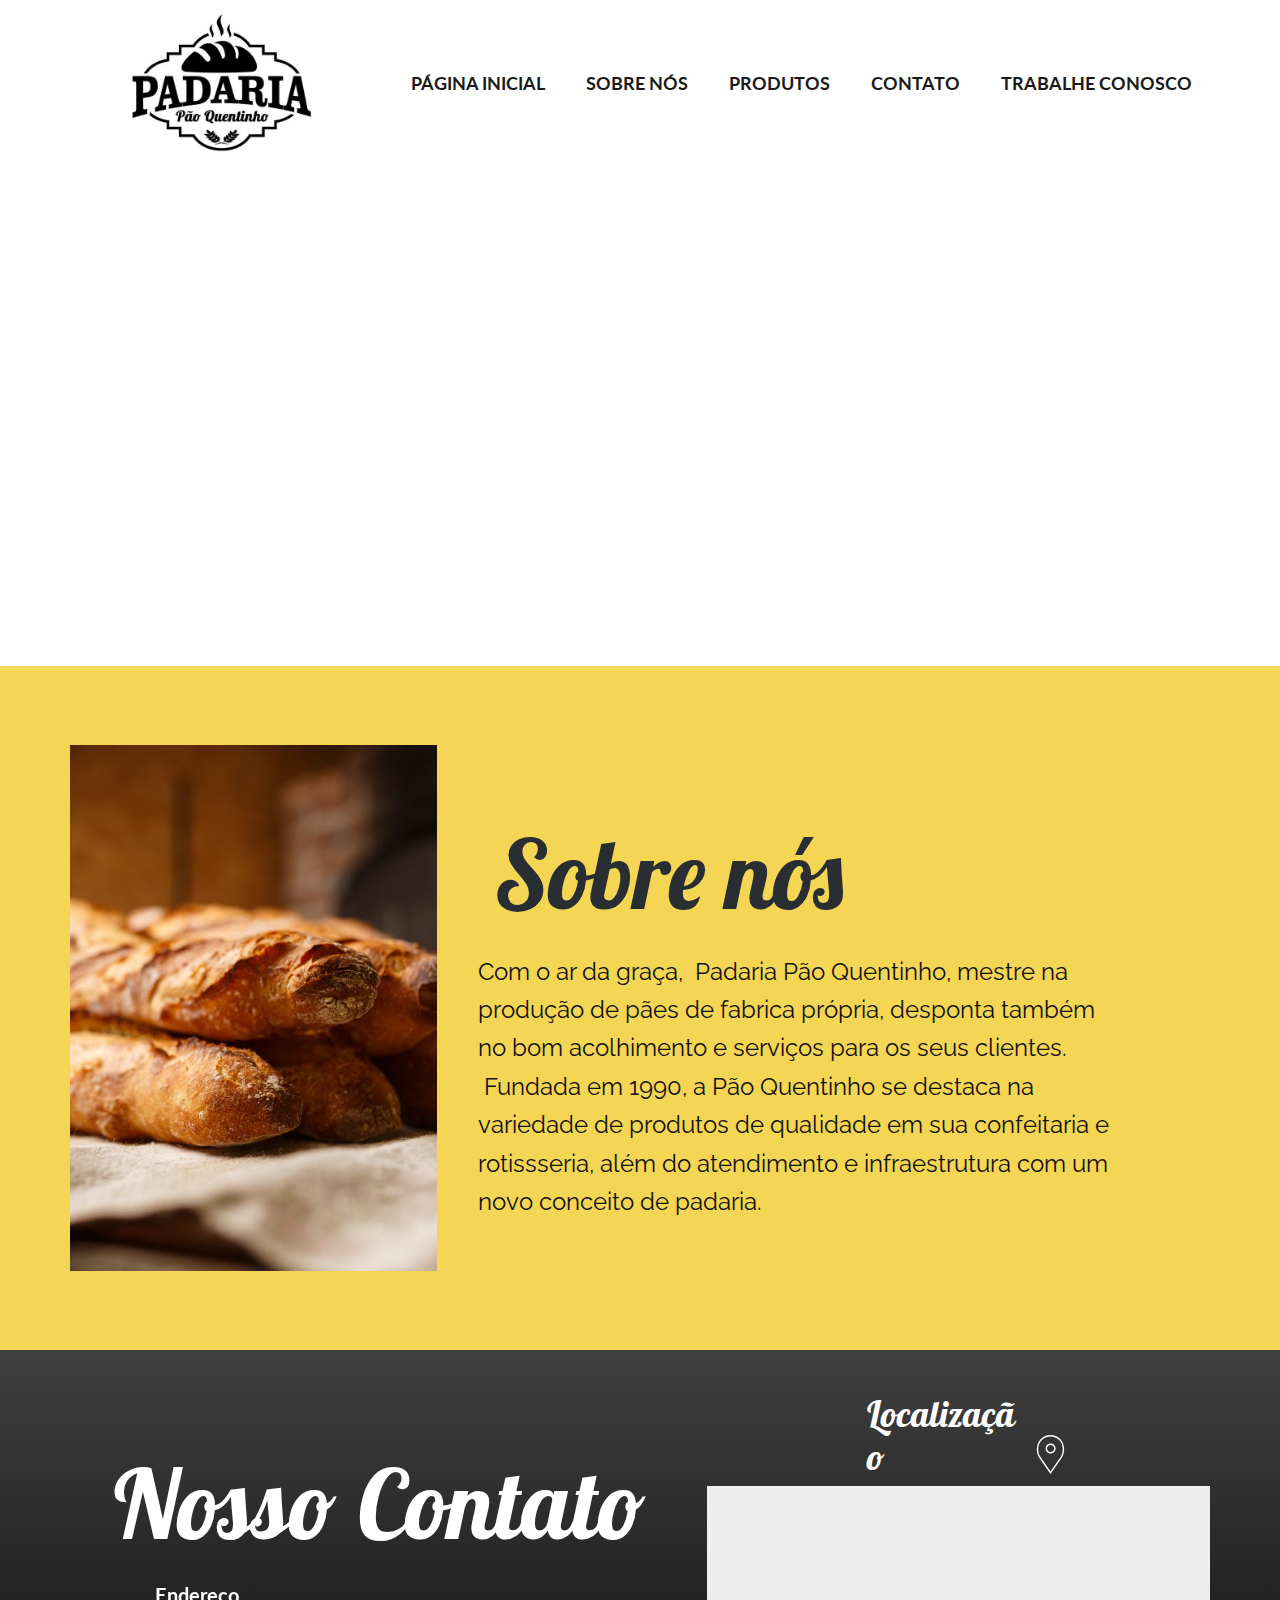
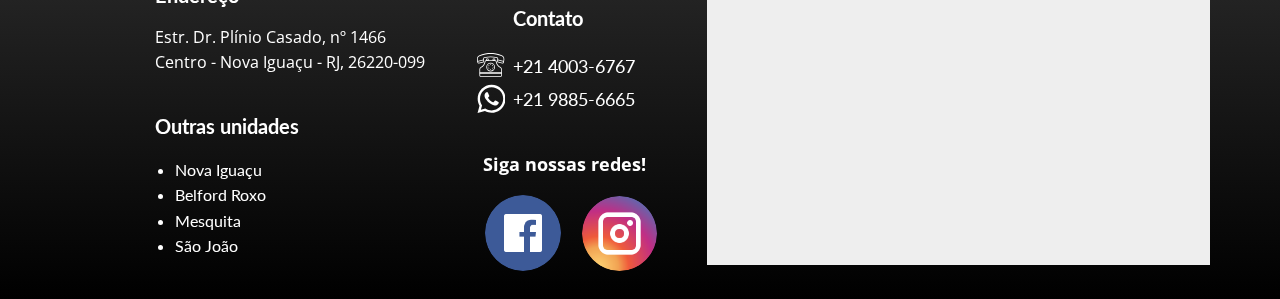
<file: SOBRE.html>
<!DOCTYPE html>
<html style="font-size: 16px;">
  <head>
    <meta name="viewport" content="width=device-width, initial-scale=1.0">
    <meta charset="utf-8">
    <meta name="keywords" content="Nosso Contato, Endereço, Outras unidades, Contato">
    <meta name="description" content="">
    <meta name="page_type" content="np-template-header-footer-from-plugin">
    <title>SOBRE</title>
    <link rel="stylesheet" href="nicepage.css" media="screen">
<link rel="stylesheet" href="SOBRE.css" media="screen">
    <script class="u-script" type="text/javascript" src="jquery.js" defer=""></script>
    <script class="u-script" type="text/javascript" src="nicepage.js" defer=""></script>
    <meta name="generator" content="Nicepage 3.16.1, nicepage.com">
    <link id="u-theme-google-font" rel="stylesheet" href="https://fonts.googleapis.com/css?family=Roboto:100,100i,300,300i,400,400i,500,500i,700,700i,900,900i|Open+Sans:300,300i,400,400i,600,600i,700,700i,800,800i">
    <link id="u-page-google-font" rel="stylesheet" href="https://fonts.googleapis.com/css?family=Lobster:400|Raleway:100,100i,200,200i,300,300i,400,400i,500,500i,600,600i,700,700i,800,800i,900,900i|Lato:100,100i,300,300i,400,400i,700,700i,900,900i|Lobster:400">
    
    
    
    <script type="application/ld+json">{
		"@context": "http://schema.org",
		"@type": "Organization",
		"name": "Site1",
		"url": "index.html"
}</script>
    <meta property="og:title" content="SOBRE">
    <meta property="og:type" content="website">
    <meta name="theme-color" content="#478ac9">
    <link rel="canonical" href="index.html">
    <meta property="og:url" content="index.html">
  </head>
  <body class="u-body"><header class="u-align-center-sm u-align-center-xs u-clearfix u-header u-header" id="sec-c0ee"><div class="u-clearfix u-sheet u-sheet-1">
        <nav class="u-align-left u-menu u-menu-dropdown u-offcanvas u-menu-1">
          <div class="menu-collapse u-custom-font u-font-lato" style="font-size: 1.125rem; letter-spacing: 0px;">
            <a class="u-button-style u-custom-active-border-color u-custom-active-color u-custom-border u-custom-border-color u-custom-borders u-custom-hover-border-color u-custom-hover-color u-custom-left-right-menu-spacing u-custom-padding-bottom u-custom-text-active-color u-custom-text-color u-custom-text-hover-color u-custom-top-bottom-menu-spacing u-nav-link" href="#" style="padding: 1px 0px; font-size: calc(1em + 2px);">
              <svg class="u-svg-link" preserveAspectRatio="xMidYMin slice" viewBox="0 0 302 302" style=""><use xmlns:xlink="http://www.w3.org/1999/xlink" xlink:href="#svg-8a8f"></use></svg>
              <svg xmlns="http://www.w3.org/2000/svg" xmlns:xlink="http://www.w3.org/1999/xlink" version="1.1" id="svg-8a8f" x="0px" y="0px" viewBox="0 0 302 302" style="enable-background:new 0 0 302 302;" xml:space="preserve" class="u-svg-content"><g><rect y="36" width="302" height="30"></rect><rect y="236" width="302" height="30"></rect><rect y="136" width="302" height="30"></rect>
</g><g></g><g></g><g></g><g></g><g></g><g></g><g></g><g></g><g></g><g></g><g></g><g></g><g></g><g></g><g></g></svg>
            </a>
          </div>
          <div class="u-custom-menu u-nav-container">
            <ul class="u-custom-font u-font-lato u-nav u-spacing-5 u-unstyled u-nav-1"><li class="u-nav-item"><a class="u-border-active-palette-1-base u-border-hover-palette-1-base u-button-style u-nav-link u-text-active-grey-80 u-text-grey-90 u-text-hover-grey-30" href="PÁGINA-INICIAL.html" style="padding: 22px 18px;">PÁGINA INICIAL</a>
</li><li class="u-nav-item"><a class="u-border-active-palette-1-base u-border-hover-palette-1-base u-button-style u-nav-link u-text-active-grey-80 u-text-grey-90 u-text-hover-grey-30" href="PÁGINA-INICIAL.html#carousel_be4a" data-page-id="1154512786" style="padding: 22px 18px;">SOBRE NÓS</a>
</li><li class="u-nav-item"><a class="u-border-active-palette-1-base u-border-hover-palette-1-base u-button-style u-nav-link u-text-active-grey-80 u-text-grey-90 u-text-hover-grey-30" href="PRODUTOS.html" style="padding: 22px 18px;">PRODUTOS</a>
</li><li class="u-nav-item"><a class="u-border-active-palette-1-base u-border-hover-palette-1-base u-button-style u-nav-link u-text-active-grey-80 u-text-grey-90 u-text-hover-grey-30" href="PÁGINA-INICIAL.html#carousel_91c5" data-page-id="1154512786" style="padding: 22px 18px;">CONTATO</a>
</li><li class="u-nav-item"><a class="u-border-active-palette-1-base u-border-hover-palette-1-base u-button-style u-nav-link u-text-active-grey-80 u-text-grey-90 u-text-hover-grey-30" href="TRABALHE-CONOSCO.html" style="padding: 22px 18px;">TRABALHE CONOSCO</a>
</li></ul>
          </div>
          <div class="u-custom-menu u-nav-container-collapse">
            <div class="u-align-center u-black u-container-style u-inner-container-layout u-opacity u-opacity-95 u-sidenav">
              <div class="u-sidenav-overflow">
                <div class="u-menu-close"></div>
                <ul class="u-align-center u-nav u-popupmenu-items u-unstyled u-nav-2"><li class="u-nav-item"><a class="u-button-style u-nav-link" href="PÁGINA-INICIAL.html" style="padding: 22px 18px;">PÁGINA INICIAL</a>
</li><li class="u-nav-item"><a class="u-button-style u-nav-link" href="PÁGINA-INICIAL.html#carousel_be4a" data-page-id="1154512786" style="padding: 22px 18px;">SOBRE NÓS</a>
</li><li class="u-nav-item"><a class="u-button-style u-nav-link" href="PRODUTOS.html" style="padding: 22px 18px;">PRODUTOS</a>
</li><li class="u-nav-item"><a class="u-button-style u-nav-link" href="PÁGINA-INICIAL.html#carousel_91c5" data-page-id="1154512786" style="padding: 22px 18px;">CONTATO</a>
</li><li class="u-nav-item"><a class="u-button-style u-nav-link" href="TRABALHE-CONOSCO.html" style="padding: 22px 18px;">TRABALHE CONOSCO</a>
</li></ul>
              </div>
            </div>
            <div class="u-black u-menu-overlay u-opacity u-opacity-70"></div>
          </div>
        </nav>
        <img class="u-image u-image-1" src="images/logo123.jpg" data-image-width="446" data-image-height="340" data-href="https://nicepage.com">
      </div></header>
    <section class="u-clearfix u-section-1" id="sec-8599">
      <div class="u-clearfix u-sheet u-sheet-1"></div>
    </section>
    <section class="u-clearfix u-palette-3-light-1 u-section-2" id="sec-9d31">
      <div class="u-clearfix u-sheet u-sheet-1">
        <div class="u-clearfix u-expanded-width u-gutter-20 u-layout-wrap u-layout-wrap-1">
          <div class="u-layout">
            <div class="u-layout-row">
              <div class="u-container-style u-effect-hover-zoom u-layout-cell u-left-cell u-size-20 u-layout-cell-1">
                <div class="u-background-effect u-expanded">
                  <div class="u-background-effect-image u-expanded u-image u-image-1"></div>
                </div>
                <div class="u-container-layout"></div>
              </div>
              <div class="u-align-left u-container-style u-layout-cell u-right-cell u-size-40 u-layout-cell-2">
                <div class="u-container-layout">
                  <h1 class="u-custom-font u-text u-text-palette-1-dark-3 u-title u-text-1">Sobre nós</h1>
                  <p class="u-custom-font u-font-raleway u-text u-text-2">Com o ar da graça,&nbsp; Padaria Pão Quentinho, mestre na produção de pães de fabrica ​​própria, desponta também no bom acolhimento e serviços para os seus clientes.<br>&nbsp;Fundada em 1990, a Pão Quentinho se destaca na variedade de produtos de qualidade em sua confeitaria e rotissseria, além do atendimento e infraestrutura com um novo conceito de padaria.
                  </p>
                </div>
              </div>
            </div>
          </div>
        </div>
      </div>
    </section>
    
    
    <footer class="u-clearfix u-footer u-gradient u-footer" id="sec-4fe6"><div class="u-clearfix u-sheet u-sheet-1">
        <div class="u-container-style u-group u-group-1">
          <div class="u-container-layout">
            <h3 class="u-custom-font u-font-lobster u-text u-text-body-alt-color u-text-1">Localização</h3><span class="u-icon u-icon-circle u-text-white u-icon-1"><svg class="u-svg-link" preserveAspectRatio="xMidYMin slice" viewBox="0 0 54.757 54.757" style=""><use xmlns:xlink="http://www.w3.org/1999/xlink" xlink:href="#svg-9f32"></use></svg><svg class="u-svg-content" viewBox="0 0 54.757 54.757" x="0px" y="0px" id="svg-9f32" style="enable-background:new 0 0 54.757 54.757;"><g><path d="M27.557,12c-3.859,0-7,3.141-7,7s3.141,7,7,7s7-3.141,7-7S31.416,12,27.557,12z M27.557,24c-2.757,0-5-2.243-5-5
		s2.243-5,5-5s5,2.243,5,5S30.314,24,27.557,24z"></path><path d="M40.94,5.617C37.318,1.995,32.502,0,27.38,0c-5.123,0-9.938,1.995-13.56,5.617c-6.703,6.702-7.536,19.312-1.804,26.952
		L27.38,54.757L42.721,32.6C48.476,24.929,47.643,12.319,40.94,5.617z M41.099,31.431L27.38,51.243L13.639,31.4
		C8.44,24.468,9.185,13.08,15.235,7.031C18.479,3.787,22.792,2,27.38,2s8.901,1.787,12.146,5.031
		C45.576,13.08,46.321,24.468,41.099,31.431z"></path>
</g></svg></span>
            <div class="u-expanded-width u-grey-light-2 u-map u-map-1" data-animation-name="fadeIn" data-animation-duration="1000" data-animation-delay="0" data-animation-direction="">
              <div class="embed-responsive">
                <iframe class="embed-responsive-item" src="//maps.google.com/maps?output=embed&amp;q=Centro%2C%20Nova%20Igua%C3%A7u&amp;z=14&amp;t=m" data-map="JTdCJTIyYWRkcmVzcyUyMiUzQSUyMkNlbnRybyUyQyUyME5vdmElMjBJZ3VhJUMzJUE3dSUyMiUyQyUyMnpvb20lMjIlM0ExNCUyQyUyMnR5cGVJZCUyMiUzQSUyMnJvYWQlMjIlMkMlMjJsYW5nJTIyJTNBJTIyJTIyJTdE"></iframe>
              </div>
            </div>
          </div>
        </div>
        <div class="u-clearfix u-gutter-20 u-layout-wrap u-layout-wrap-1">
          <div class="u-layout">
            <div class="u-layout-row">
              <div class="u-size-60">
                <div class="u-layout-row">
                  <div class="u-container-style u-layout-cell u-left-cell u-size-60 u-layout-cell-1">
                    <div class="u-container-layout u-container-layout-2">
                      <h1 class="u-custom-font u-text u-text-body-alt-color u-title u-text-2">Nosso Contato</h1>
                      <h2 class="u-custom-font u-font-lato u-text u-text-body-alt-color u-text-3">Endereço</h2>
                      <p class="u-text u-text-body-alt-color u-text-4">&nbsp;<br>Estr. Dr. Plínio Casado, nº 1466&nbsp; Centro - Nova Iguaçu - RJ, 26220-099<br>
                        <br>
                      </p><span class="u-icon u-icon-circle u-text-white u-icon-2"><svg class="u-svg-link" preserveAspectRatio="xMidYMin slice" viewBox="-23 -21 682 682.66669" style=""><use xmlns:xlink="http://www.w3.org/1999/xlink" xlink:href="#svg-342e"></use></svg><svg class="u-svg-content" viewBox="-23 -21 682 682.66669" id="svg-342e"><path d="m544.386719 93.007812c-59.875-59.945312-139.503907-92.9726558-224.335938-93.007812-174.804687 0-317.070312 142.261719-317.140625 317.113281-.023437 55.894531 14.578125 110.457031 42.332032 158.550781l-44.992188 164.335938 168.121094-44.101562c46.324218 25.269531 98.476562 38.585937 151.550781 38.601562h.132813c174.785156 0 317.066406-142.273438 317.132812-317.132812.035156-84.742188-32.921875-164.417969-92.800781-224.359376zm-224.335938 487.933594h-.109375c-47.296875-.019531-93.683594-12.730468-134.160156-36.742187l-9.621094-5.714844-99.765625 26.171875 26.628907-97.269531-6.269532-9.972657c-26.386718-41.96875-40.320312-90.476562-40.296875-140.28125.054688-145.332031 118.304688-263.570312 263.699219-263.570312 70.40625.023438 136.589844 27.476562 186.355469 77.300781s77.15625 116.050781 77.132812 186.484375c-.0625 145.34375-118.304687 263.59375-263.59375 263.59375zm144.585938-197.417968c-7.921875-3.96875-46.882813-23.132813-54.148438-25.78125-7.257812-2.644532-12.546875-3.960938-17.824219 3.96875-5.285156 7.929687-20.46875 25.78125-25.09375 31.066406-4.625 5.289062-9.242187 5.953125-17.167968 1.984375-7.925782-3.964844-33.457032-12.335938-63.726563-39.332031-23.554687-21.011719-39.457031-46.960938-44.082031-54.890626-4.617188-7.9375-.039062-11.8125 3.476562-16.171874 8.578126-10.652344 17.167969-21.820313 19.808594-27.105469 2.644532-5.289063 1.320313-9.917969-.664062-13.882813-1.976563-3.964844-17.824219-42.96875-24.425782-58.839844-6.4375-15.445312-12.964843-13.359374-17.832031-13.601562-4.617187-.230469-9.902343-.277344-15.1875-.277344-5.28125 0-13.867187 1.980469-21.132812 9.917969-7.261719 7.933594-27.730469 27.101563-27.730469 66.105469s28.394531 76.683594 32.355469 81.972656c3.960937 5.289062 55.878906 85.328125 135.367187 119.648438 18.90625 8.171874 33.664063 13.042968 45.175782 16.695312 18.984374 6.03125 36.253906 5.179688 49.910156 3.140625 15.226562-2.277344 46.878906-19.171875 53.488281-37.679687 6.601563-18.511719 6.601563-34.375 4.617187-37.683594-1.976562-3.304688-7.261718-5.285156-15.183593-9.253906zm0 0" fill-rule="evenodd"></path></svg></span>
                      <h2 class="u-custom-font u-font-lato u-text u-text-body-alt-color u-text-5">Outras unidades</h2><span class="u-icon u-icon-circle u-text-white u-icon-3"><svg class="u-svg-link" preserveAspectRatio="xMidYMin slice" viewBox="0 0 74 74" style=""><use xmlns:xlink="http://www.w3.org/1999/xlink" xlink:href="#svg-af62"></use></svg><svg class="u-svg-content" viewBox="0 0 74 74" id="svg-af62"><path d="m62.337 69.086h-49.924a3.778 3.778 0 0 1 -3.774-3.774v-6.612a1 1 0 0 1 1-1h55.472a1 1 0 0 1 1 1v6.611a3.778 3.778 0 0 1 -3.774 3.775zm-51.698-9.386v5.611a1.776 1.776 0 0 0 1.774 1.774h49.924a1.776 1.776 0 0 0 1.774-1.774v-5.611z"></path><path d="m31.417 28.006h-4.8a1 1 0 0 1 -1-1v-2.843a2.522 2.522 0 0 1 2.52-2.521h1.763a2.523 2.523 0 0 1 2.521 2.521v2.843a1 1 0 0 1 -1.004 1zm-3.8-2h2.8v-1.843a.521.521 0 0 0 -.521-.521h-1.754a.52.52 0 0 0 -.52.521z"></path><path d="m48.128 28.006h-4.8a1 1 0 0 1 -1-1v-2.843a2.523 2.523 0 0 1 2.521-2.521h1.754a2.522 2.522 0 0 1 2.52 2.521v2.843a1 1 0 0 1 -.995 1zm-3.8-2h2.8v-1.843a.52.52 0 0 0 -.52-.521h-1.754a.521.521 0 0 0 -.521.521z"></path><path d="m70.567 30.005a.981.981 0 0 1 -.233-.027l-15.082-3.6a1 1 0 1 1 .465-1.945l15.082 3.6a1 1 0 0 1 -.232 1.972z"></path><path d="m6.844 34.671a3.351 3.351 0 0 1 -3.325-2.9l-1.061-7.846a9.337 9.337 0 0 1 5.108-9.593c10.656-5.318 22.091-6.432 29.809-6.432 7.74 0 19.2 1.115 29.818 6.429a9.339 9.339 0 0 1 5.1 9.589l-1.062 7.85a3.352 3.352 0 0 1 -4.1 2.812l-10.544-2.519a3.364 3.364 0 0 1 -2.555-3.614l.6-5.7a2.125 2.125 0 0 0 -1.667-2.289 71 71 0 0 0 -31.138 0 2.126 2.126 0 0 0 -1.666 2.289l.6 5.706a3.363 3.363 0 0 1 -2.558 3.614l-10.584 2.514a3.341 3.341 0 0 1 -.775.09zm30.531-24.771c-7.5 0-18.609 1.08-28.916 6.223a7.336 7.336 0 0 0 -4.018 7.536l1.059 7.841a1.352 1.352 0 0 0 1.655 1.135l10.588-2.521a1.357 1.357 0 0 0 1.032-1.458l-.6-5.706a4.127 4.127 0 0 1 3.218-4.45 73 73 0 0 1 32.008 0 4.126 4.126 0 0 1 3.222 4.452l-.6 5.7a1.356 1.356 0 0 0 1.031 1.458l10.541 2.518a1.353 1.353 0 0 0 1.653-1.128l1.061-7.85a7.334 7.334 0 0 0 -4.009-7.534c-10.274-5.139-21.4-6.216-28.925-6.216z"></path><path d="m4.181 30.005a1 1 0 0 1 -.231-1.972l15.25-3.643a1 1 0 1 1 .465 1.945l-15.25 3.643a1 1 0 0 1 -.234.027z"></path><path d="m65.111 59.7h-55.472a1 1 0 0 1 -1-1v-9.548a6.631 6.631 0 0 1 3.615-5.925 18.1 18.1 0 0 0 9.876-13.647 4.127 4.127 0 0 1 4.1-3.58h22.288a4.127 4.127 0 0 1 4.1 3.58 18.1 18.1 0 0 0 9.882 13.647 6.631 6.631 0 0 1 3.615 5.925v9.548a1 1 0 0 1 -1.004 1zm-54.472-2h53.472v-8.548a4.616 4.616 0 0 0 -2.5-4.133 20.1 20.1 0 0 1 -10.971-15.155 2.14 2.14 0 0 0 -2.122-1.864h-22.286a2.14 2.14 0 0 0 -2.122 1.864 20.1 20.1 0 0 1 -10.967 15.155 4.616 4.616 0 0 0 -2.5 4.133z"></path><path d="m37.375 54.694a11.145 11.145 0 1 1 11.145-11.145 11.157 11.157 0 0 1 -11.145 11.145zm0-20.29a9.145 9.145 0 1 0 9.145 9.145 9.156 9.156 0 0 0 -9.145-9.149z"></path><path d="m37.375 38.452a1 1 0 0 1 -1-1v-.62a1 1 0 1 1 2 0v.62a1 1 0 0 1 -1 1z"></path><path d="m33.063 40.237a1 1 0 0 1 -.706-.292l-.439-.438a1 1 0 1 1 1.414-1.415l.438.438a1 1 0 0 1 -.707 1.707z"></path><path d="m31.277 44.549h-.619a1 1 0 1 1 0-2h.619a1 1 0 0 1 0 2z"></path><path d="m32.625 49.3a1 1 0 0 1 -.707-1.708l.439-.438a1 1 0 0 1 1.413 1.415l-.438.438a1 1 0 0 1 -.707.293z"></path><path d="m37.375 51.267a1 1 0 0 1 -1-1v-.62a1 1 0 1 1 2 0v.62a1 1 0 0 1 -1 1z"></path><path d="m42.125 49.3a1 1 0 0 1 -.707-.293l-.438-.438a1 1 0 1 1 1.413-1.415l.439.438a1 1 0 0 1 -.707 1.708z"></path><path d="m44.092 44.549h-.619a1 1 0 0 1 0-2h.619a1 1 0 0 1 0 2z"></path><path d="m41.687 40.237a1 1 0 0 1 -.707-1.707l.438-.438a1 1 0 1 1 1.414 1.415l-.439.438a1 1 0 0 1 -.706.292z"></path></svg></span>
                      <p class="u-custom-font u-font-lato u-text u-text-body-alt-color u-text-6">+21 4003-6767<br>+21 9885-6665<br>
                        <br>
                      </p>
                      <h2 class="u-custom-font u-font-lato u-text u-text-body-alt-color u-text-7">Contato</h2>
                      <ul class="u-custom-font u-font-lato u-text u-text-body-alt-color u-text-8">
                        <li>Nova Iguaçu</li>
                        <li>Belford Roxo</li>
                        <li>Mesquita</li>
                        <li>São João</li>
                      </ul>
                      <p class="u-small-text u-text u-text-body-alt-color u-text-variant u-text-9">Siga nossas redes!</p>
                      <div class="u-image u-image-circle u-preserve-proportions u-image-1" alt="" data-image-width="512" data-image-height="512" data-href="https://www.facebook.com/Padariapaoquentinhorj"></div>
                      <div class="u-image u-image-circle u-preserve-proportions u-image-2" alt="" data-image-width="512" data-image-height="512" data-href="https://www.instagram.com/projetofaculdade001"></div>
                    </div>
                  </div>
                </div>
              </div>
            </div>
          </div>
        </div>
      </div></footer>
    
  </body>
</html>
</file>
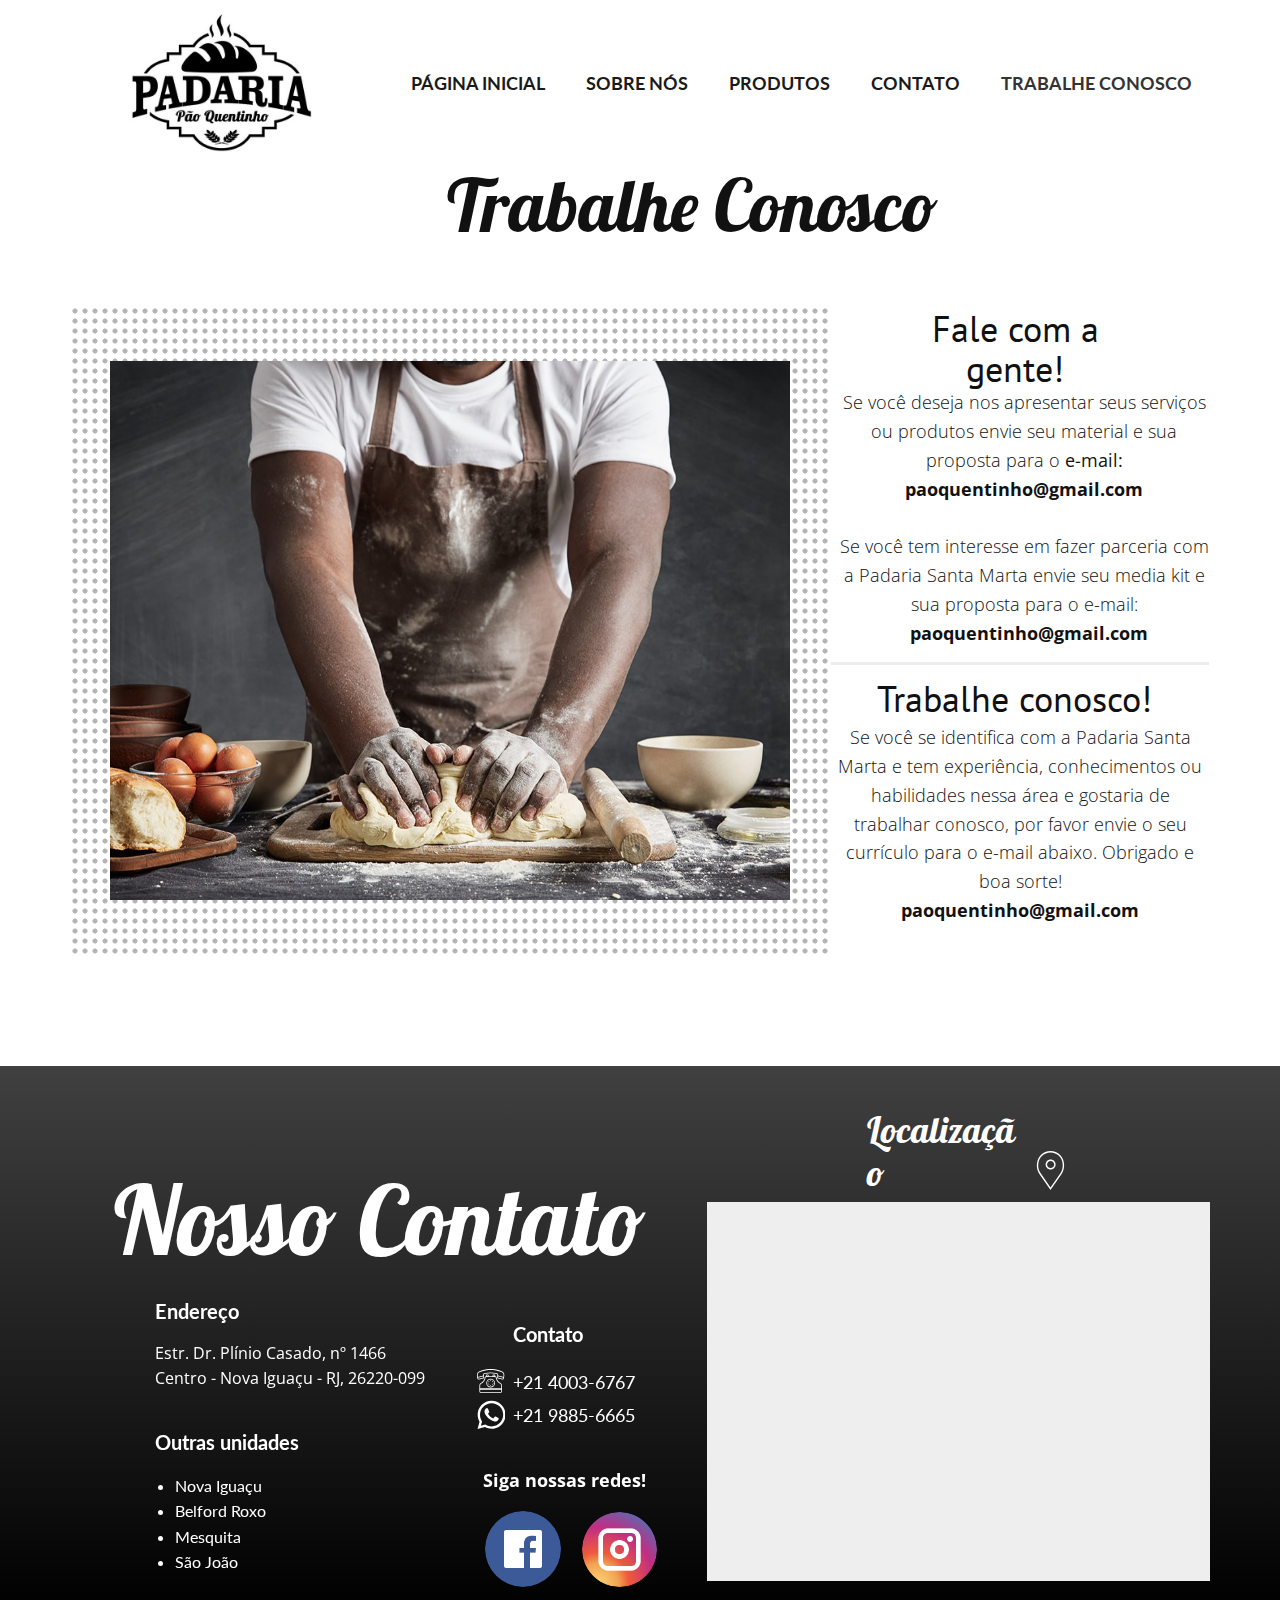
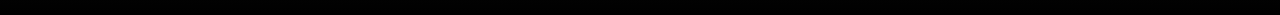
<file: TRABALHE-CONOSCO.html>
<!DOCTYPE html>
<html style="font-size: 16px;">
  <head>
    <meta name="viewport" content="width=device-width, initial-scale=1.0">
    <meta charset="utf-8">
    <meta name="keywords" content="Contato, Fale com a&nbsp; gente!, Trabalhe conosco!, Nosso Contato, Endereço, Outras unidades, Contato">
    <meta name="description" content="">
    <meta name="page_type" content="np-template-header-footer-from-plugin">
    <title>TRABALHE CONOSCO</title>
    <link rel="stylesheet" href="nicepage.css" media="screen">
<link rel="stylesheet" href="TRABALHE-CONOSCO.css" media="screen">
    <script class="u-script" type="text/javascript" src="jquery.js" defer=""></script>
    <script class="u-script" type="text/javascript" src="nicepage.js" defer=""></script>
    <meta name="generator" content="Nicepage 3.16.1, nicepage.com">
    <link id="u-theme-google-font" rel="stylesheet" href="https://fonts.googleapis.com/css?family=Roboto:100,100i,300,300i,400,400i,500,500i,700,700i,900,900i|Open+Sans:300,300i,400,400i,600,600i,700,700i,800,800i">
    <link id="u-page-google-font" rel="stylesheet" href="https://fonts.googleapis.com/css?family=Lobster:400|PT+Sans:400,400i,700,700i|Lato:100,100i,300,300i,400,400i,700,700i,900,900i|Lobster:400">
    
    
    <script type="application/ld+json">{
		"@context": "http://schema.org",
		"@type": "Organization",
		"name": "Site1",
		"url": "index.html"
}</script>
    <meta property="og:title" content="TRABALHE CONOSCO">
    <meta property="og:type" content="website">
    <meta name="theme-color" content="#478ac9">
    <link rel="canonical" href="index.html">
    <meta property="og:url" content="index.html">
  </head>
  <body class="u-body"><header class="u-align-center-sm u-align-center-xs u-clearfix u-header u-header" id="sec-c0ee"><div class="u-clearfix u-sheet u-sheet-1">
        <nav class="u-align-left u-menu u-menu-dropdown u-offcanvas u-menu-1">
          <div class="menu-collapse u-custom-font u-font-lato" style="font-size: 1.125rem; letter-spacing: 0px;">
            <a class="u-button-style u-custom-active-border-color u-custom-active-color u-custom-border u-custom-border-color u-custom-borders u-custom-hover-border-color u-custom-hover-color u-custom-left-right-menu-spacing u-custom-padding-bottom u-custom-text-active-color u-custom-text-color u-custom-text-hover-color u-custom-top-bottom-menu-spacing u-nav-link" href="#" style="padding: 1px 0px; font-size: calc(1em + 2px);">
              <svg class="u-svg-link" preserveAspectRatio="xMidYMin slice" viewBox="0 0 302 302" style=""><use xmlns:xlink="http://www.w3.org/1999/xlink" xlink:href="#svg-8a8f"></use></svg>
              <svg xmlns="http://www.w3.org/2000/svg" xmlns:xlink="http://www.w3.org/1999/xlink" version="1.1" id="svg-8a8f" x="0px" y="0px" viewBox="0 0 302 302" style="enable-background:new 0 0 302 302;" xml:space="preserve" class="u-svg-content"><g><rect y="36" width="302" height="30"></rect><rect y="236" width="302" height="30"></rect><rect y="136" width="302" height="30"></rect>
</g><g></g><g></g><g></g><g></g><g></g><g></g><g></g><g></g><g></g><g></g><g></g><g></g><g></g><g></g><g></g></svg>
            </a>
          </div>
          <div class="u-custom-menu u-nav-container">
            <ul class="u-custom-font u-font-lato u-nav u-spacing-5 u-unstyled u-nav-1"><li class="u-nav-item"><a class="u-border-active-palette-1-base u-border-hover-palette-1-base u-button-style u-nav-link u-text-active-grey-80 u-text-grey-90 u-text-hover-grey-30" href="PÁGINA-INICIAL.html" style="padding: 22px 18px;">PÁGINA INICIAL</a>
</li><li class="u-nav-item"><a class="u-border-active-palette-1-base u-border-hover-palette-1-base u-button-style u-nav-link u-text-active-grey-80 u-text-grey-90 u-text-hover-grey-30" href="PÁGINA-INICIAL.html#carousel_be4a" data-page-id="1154512786" style="padding: 22px 18px;">SOBRE NÓS</a>
</li><li class="u-nav-item"><a class="u-border-active-palette-1-base u-border-hover-palette-1-base u-button-style u-nav-link u-text-active-grey-80 u-text-grey-90 u-text-hover-grey-30" href="PRODUTOS.html" style="padding: 22px 18px;">PRODUTOS</a>
</li><li class="u-nav-item"><a class="u-border-active-palette-1-base u-border-hover-palette-1-base u-button-style u-nav-link u-text-active-grey-80 u-text-grey-90 u-text-hover-grey-30" href="PÁGINA-INICIAL.html#carousel_91c5" data-page-id="1154512786" style="padding: 22px 18px;">CONTATO</a>
</li><li class="u-nav-item"><a class="u-border-active-palette-1-base u-border-hover-palette-1-base u-button-style u-nav-link u-text-active-grey-80 u-text-grey-90 u-text-hover-grey-30" href="TRABALHE-CONOSCO.html" style="padding: 22px 18px;">TRABALHE CONOSCO</a>
</li></ul>
          </div>
          <div class="u-custom-menu u-nav-container-collapse">
            <div class="u-align-center u-black u-container-style u-inner-container-layout u-opacity u-opacity-95 u-sidenav">
              <div class="u-sidenav-overflow">
                <div class="u-menu-close"></div>
                <ul class="u-align-center u-nav u-popupmenu-items u-unstyled u-nav-2"><li class="u-nav-item"><a class="u-button-style u-nav-link" href="PÁGINA-INICIAL.html" style="padding: 22px 18px;">PÁGINA INICIAL</a>
</li><li class="u-nav-item"><a class="u-button-style u-nav-link" href="PÁGINA-INICIAL.html#carousel_be4a" data-page-id="1154512786" style="padding: 22px 18px;">SOBRE NÓS</a>
</li><li class="u-nav-item"><a class="u-button-style u-nav-link" href="PRODUTOS.html" style="padding: 22px 18px;">PRODUTOS</a>
</li><li class="u-nav-item"><a class="u-button-style u-nav-link" href="PÁGINA-INICIAL.html#carousel_91c5" data-page-id="1154512786" style="padding: 22px 18px;">CONTATO</a>
</li><li class="u-nav-item"><a class="u-button-style u-nav-link" href="TRABALHE-CONOSCO.html" style="padding: 22px 18px;">TRABALHE CONOSCO</a>
</li></ul>
              </div>
            </div>
            <div class="u-black u-menu-overlay u-opacity u-opacity-70"></div>
          </div>
        </nav>
        <img class="u-image u-image-1" src="images/logo123.jpg" data-image-width="446" data-image-height="340" data-href="https://nicepage.com">
      </div></header>
    <section class="u-clearfix u-valign-middle-xs u-section-1" id="carousel_c969">
      <div class="u-clearfix u-sheet u-sheet-1">
        <h1 class="u-custom-font u-font-lobster u-text u-text-1">Trabalhe Conosco</h1>
        <div class="u-clearfix u-expanded-width u-layout-wrap u-layout-wrap-1">
          <div class="u-layout">
            <div class="u-layout-row">
              <div class="u-align-center u-container-style u-image u-image-tiles u-layout-cell u-left-cell u-size-30-md u-size-30-sm u-size-30-xs u-size-40-lg u-size-40-xl u-image-1" data-image-width="100" data-image-height="100">
                <div class="u-container-layout u-valign-bottom-md u-valign-bottom-sm u-valign-bottom-xs u-valign-middle-lg u-valign-middle-xl u-container-layout-1">
                  <img class="u-expanded-width u-image u-image-2" src="images/fdg-min.jpg">
                </div>
              </div>
              <div class="u-align-center-xs u-container-style u-layout-cell u-right-cell u-size-20-lg u-size-20-xl u-size-30-md u-size-30-sm u-size-30-xs u-layout-cell-2">
                <div class="u-container-layout u-container-layout-2">
                  <h1 class="u-align-center u-custom-font u-font-pt-sans u-text u-text-2">Fale com a&nbsp; gente!&nbsp;</h1>
                  <p class="u-align-center u-text u-text-3">Se você deseja nos apresentar seus serviços ou produtos envie seu material e sua proposta para o <span style="font-weight: 700;">
                      <span style="font-weight: 400;">e-mail:</span>
                      <br>paoquentinho@gmail.com
                    </span>
                    <br>
                    <br>Se você tem interesse em fazer parceria com a Padaria Santa Marta envie seu media kit e sua proposta para o e-mail:<br>
                    <span style="font-weight: 400;">&nbsp;</span>
                    <span style="font-weight: 700;">paoquentinho@gmail.com</span>
                    <br>
                  </p>
                  <div class="u-border-3 u-border-grey-dark-1 u-line u-line-horizontal u-opacity u-opacity-10 u-line-1"></div>
                  <h1 class="u-custom-font u-font-pt-sans u-text u-text-4">Trabalhe conosco!&nbsp;</h1>
                  <p class="u-align-center u-text u-text-5">Se você se identifica com a Padaria Santa Marta e tem experiência, conhecimentos ou habilidades nessa área e gostaria de trabalhar conosco, por favor envie o seu currículo para o e-mail abaixo. Obrigado e boa sorte!<br>
                    <span style="font-weight: 700;">paoquentinho@gmail.com</span>
                    <br>
                  </p>
                </div>
              </div>
            </div>
          </div>
        </div>
      </div>
    </section>
    
    
    <footer class="u-clearfix u-footer u-gradient u-footer" id="sec-4fe6"><div class="u-clearfix u-sheet u-sheet-1">
        <div class="u-container-style u-group u-group-1">
          <div class="u-container-layout">
            <h3 class="u-custom-font u-font-lobster u-text u-text-body-alt-color u-text-1">Localização</h3><span class="u-icon u-icon-circle u-text-white u-icon-1"><svg class="u-svg-link" preserveAspectRatio="xMidYMin slice" viewBox="0 0 54.757 54.757" style=""><use xmlns:xlink="http://www.w3.org/1999/xlink" xlink:href="#svg-9f32"></use></svg><svg class="u-svg-content" viewBox="0 0 54.757 54.757" x="0px" y="0px" id="svg-9f32" style="enable-background:new 0 0 54.757 54.757;"><g><path d="M27.557,12c-3.859,0-7,3.141-7,7s3.141,7,7,7s7-3.141,7-7S31.416,12,27.557,12z M27.557,24c-2.757,0-5-2.243-5-5
		s2.243-5,5-5s5,2.243,5,5S30.314,24,27.557,24z"></path><path d="M40.94,5.617C37.318,1.995,32.502,0,27.38,0c-5.123,0-9.938,1.995-13.56,5.617c-6.703,6.702-7.536,19.312-1.804,26.952
		L27.38,54.757L42.721,32.6C48.476,24.929,47.643,12.319,40.94,5.617z M41.099,31.431L27.38,51.243L13.639,31.4
		C8.44,24.468,9.185,13.08,15.235,7.031C18.479,3.787,22.792,2,27.38,2s8.901,1.787,12.146,5.031
		C45.576,13.08,46.321,24.468,41.099,31.431z"></path>
</g></svg></span>
            <div class="u-expanded-width u-grey-light-2 u-map u-map-1" data-animation-name="fadeIn" data-animation-duration="1000" data-animation-delay="0" data-animation-direction="">
              <div class="embed-responsive">
                <iframe class="embed-responsive-item" src="//maps.google.com/maps?output=embed&amp;q=Centro%2C%20Nova%20Igua%C3%A7u&amp;z=14&amp;t=m" data-map="JTdCJTIyYWRkcmVzcyUyMiUzQSUyMkNlbnRybyUyQyUyME5vdmElMjBJZ3VhJUMzJUE3dSUyMiUyQyUyMnpvb20lMjIlM0ExNCUyQyUyMnR5cGVJZCUyMiUzQSUyMnJvYWQlMjIlMkMlMjJsYW5nJTIyJTNBJTIyJTIyJTdE"></iframe>
              </div>
            </div>
          </div>
        </div>
        <div class="u-clearfix u-gutter-20 u-layout-wrap u-layout-wrap-1">
          <div class="u-layout">
            <div class="u-layout-row">
              <div class="u-size-60">
                <div class="u-layout-row">
                  <div class="u-container-style u-layout-cell u-left-cell u-size-60 u-layout-cell-1">
                    <div class="u-container-layout u-container-layout-2">
                      <h1 class="u-custom-font u-text u-text-body-alt-color u-title u-text-2">Nosso Contato</h1>
                      <h2 class="u-custom-font u-font-lato u-text u-text-body-alt-color u-text-3">Endereço</h2>
                      <p class="u-text u-text-body-alt-color u-text-4">&nbsp;<br>Estr. Dr. Plínio Casado, nº 1466&nbsp; Centro - Nova Iguaçu - RJ, 26220-099<br>
                        <br>
                      </p><span class="u-icon u-icon-circle u-text-white u-icon-2"><svg class="u-svg-link" preserveAspectRatio="xMidYMin slice" viewBox="-23 -21 682 682.66669" style=""><use xmlns:xlink="http://www.w3.org/1999/xlink" xlink:href="#svg-342e"></use></svg><svg class="u-svg-content" viewBox="-23 -21 682 682.66669" id="svg-342e"><path d="m544.386719 93.007812c-59.875-59.945312-139.503907-92.9726558-224.335938-93.007812-174.804687 0-317.070312 142.261719-317.140625 317.113281-.023437 55.894531 14.578125 110.457031 42.332032 158.550781l-44.992188 164.335938 168.121094-44.101562c46.324218 25.269531 98.476562 38.585937 151.550781 38.601562h.132813c174.785156 0 317.066406-142.273438 317.132812-317.132812.035156-84.742188-32.921875-164.417969-92.800781-224.359376zm-224.335938 487.933594h-.109375c-47.296875-.019531-93.683594-12.730468-134.160156-36.742187l-9.621094-5.714844-99.765625 26.171875 26.628907-97.269531-6.269532-9.972657c-26.386718-41.96875-40.320312-90.476562-40.296875-140.28125.054688-145.332031 118.304688-263.570312 263.699219-263.570312 70.40625.023438 136.589844 27.476562 186.355469 77.300781s77.15625 116.050781 77.132812 186.484375c-.0625 145.34375-118.304687 263.59375-263.59375 263.59375zm144.585938-197.417968c-7.921875-3.96875-46.882813-23.132813-54.148438-25.78125-7.257812-2.644532-12.546875-3.960938-17.824219 3.96875-5.285156 7.929687-20.46875 25.78125-25.09375 31.066406-4.625 5.289062-9.242187 5.953125-17.167968 1.984375-7.925782-3.964844-33.457032-12.335938-63.726563-39.332031-23.554687-21.011719-39.457031-46.960938-44.082031-54.890626-4.617188-7.9375-.039062-11.8125 3.476562-16.171874 8.578126-10.652344 17.167969-21.820313 19.808594-27.105469 2.644532-5.289063 1.320313-9.917969-.664062-13.882813-1.976563-3.964844-17.824219-42.96875-24.425782-58.839844-6.4375-15.445312-12.964843-13.359374-17.832031-13.601562-4.617187-.230469-9.902343-.277344-15.1875-.277344-5.28125 0-13.867187 1.980469-21.132812 9.917969-7.261719 7.933594-27.730469 27.101563-27.730469 66.105469s28.394531 76.683594 32.355469 81.972656c3.960937 5.289062 55.878906 85.328125 135.367187 119.648438 18.90625 8.171874 33.664063 13.042968 45.175782 16.695312 18.984374 6.03125 36.253906 5.179688 49.910156 3.140625 15.226562-2.277344 46.878906-19.171875 53.488281-37.679687 6.601563-18.511719 6.601563-34.375 4.617187-37.683594-1.976562-3.304688-7.261718-5.285156-15.183593-9.253906zm0 0" fill-rule="evenodd"></path></svg></span>
                      <h2 class="u-custom-font u-font-lato u-text u-text-body-alt-color u-text-5">Outras unidades</h2><span class="u-icon u-icon-circle u-text-white u-icon-3"><svg class="u-svg-link" preserveAspectRatio="xMidYMin slice" viewBox="0 0 74 74" style=""><use xmlns:xlink="http://www.w3.org/1999/xlink" xlink:href="#svg-af62"></use></svg><svg class="u-svg-content" viewBox="0 0 74 74" id="svg-af62"><path d="m62.337 69.086h-49.924a3.778 3.778 0 0 1 -3.774-3.774v-6.612a1 1 0 0 1 1-1h55.472a1 1 0 0 1 1 1v6.611a3.778 3.778 0 0 1 -3.774 3.775zm-51.698-9.386v5.611a1.776 1.776 0 0 0 1.774 1.774h49.924a1.776 1.776 0 0 0 1.774-1.774v-5.611z"></path><path d="m31.417 28.006h-4.8a1 1 0 0 1 -1-1v-2.843a2.522 2.522 0 0 1 2.52-2.521h1.763a2.523 2.523 0 0 1 2.521 2.521v2.843a1 1 0 0 1 -1.004 1zm-3.8-2h2.8v-1.843a.521.521 0 0 0 -.521-.521h-1.754a.52.52 0 0 0 -.52.521z"></path><path d="m48.128 28.006h-4.8a1 1 0 0 1 -1-1v-2.843a2.523 2.523 0 0 1 2.521-2.521h1.754a2.522 2.522 0 0 1 2.52 2.521v2.843a1 1 0 0 1 -.995 1zm-3.8-2h2.8v-1.843a.52.52 0 0 0 -.52-.521h-1.754a.521.521 0 0 0 -.521.521z"></path><path d="m70.567 30.005a.981.981 0 0 1 -.233-.027l-15.082-3.6a1 1 0 1 1 .465-1.945l15.082 3.6a1 1 0 0 1 -.232 1.972z"></path><path d="m6.844 34.671a3.351 3.351 0 0 1 -3.325-2.9l-1.061-7.846a9.337 9.337 0 0 1 5.108-9.593c10.656-5.318 22.091-6.432 29.809-6.432 7.74 0 19.2 1.115 29.818 6.429a9.339 9.339 0 0 1 5.1 9.589l-1.062 7.85a3.352 3.352 0 0 1 -4.1 2.812l-10.544-2.519a3.364 3.364 0 0 1 -2.555-3.614l.6-5.7a2.125 2.125 0 0 0 -1.667-2.289 71 71 0 0 0 -31.138 0 2.126 2.126 0 0 0 -1.666 2.289l.6 5.706a3.363 3.363 0 0 1 -2.558 3.614l-10.584 2.514a3.341 3.341 0 0 1 -.775.09zm30.531-24.771c-7.5 0-18.609 1.08-28.916 6.223a7.336 7.336 0 0 0 -4.018 7.536l1.059 7.841a1.352 1.352 0 0 0 1.655 1.135l10.588-2.521a1.357 1.357 0 0 0 1.032-1.458l-.6-5.706a4.127 4.127 0 0 1 3.218-4.45 73 73 0 0 1 32.008 0 4.126 4.126 0 0 1 3.222 4.452l-.6 5.7a1.356 1.356 0 0 0 1.031 1.458l10.541 2.518a1.353 1.353 0 0 0 1.653-1.128l1.061-7.85a7.334 7.334 0 0 0 -4.009-7.534c-10.274-5.139-21.4-6.216-28.925-6.216z"></path><path d="m4.181 30.005a1 1 0 0 1 -.231-1.972l15.25-3.643a1 1 0 1 1 .465 1.945l-15.25 3.643a1 1 0 0 1 -.234.027z"></path><path d="m65.111 59.7h-55.472a1 1 0 0 1 -1-1v-9.548a6.631 6.631 0 0 1 3.615-5.925 18.1 18.1 0 0 0 9.876-13.647 4.127 4.127 0 0 1 4.1-3.58h22.288a4.127 4.127 0 0 1 4.1 3.58 18.1 18.1 0 0 0 9.882 13.647 6.631 6.631 0 0 1 3.615 5.925v9.548a1 1 0 0 1 -1.004 1zm-54.472-2h53.472v-8.548a4.616 4.616 0 0 0 -2.5-4.133 20.1 20.1 0 0 1 -10.971-15.155 2.14 2.14 0 0 0 -2.122-1.864h-22.286a2.14 2.14 0 0 0 -2.122 1.864 20.1 20.1 0 0 1 -10.967 15.155 4.616 4.616 0 0 0 -2.5 4.133z"></path><path d="m37.375 54.694a11.145 11.145 0 1 1 11.145-11.145 11.157 11.157 0 0 1 -11.145 11.145zm0-20.29a9.145 9.145 0 1 0 9.145 9.145 9.156 9.156 0 0 0 -9.145-9.149z"></path><path d="m37.375 38.452a1 1 0 0 1 -1-1v-.62a1 1 0 1 1 2 0v.62a1 1 0 0 1 -1 1z"></path><path d="m33.063 40.237a1 1 0 0 1 -.706-.292l-.439-.438a1 1 0 1 1 1.414-1.415l.438.438a1 1 0 0 1 -.707 1.707z"></path><path d="m31.277 44.549h-.619a1 1 0 1 1 0-2h.619a1 1 0 0 1 0 2z"></path><path d="m32.625 49.3a1 1 0 0 1 -.707-1.708l.439-.438a1 1 0 0 1 1.413 1.415l-.438.438a1 1 0 0 1 -.707.293z"></path><path d="m37.375 51.267a1 1 0 0 1 -1-1v-.62a1 1 0 1 1 2 0v.62a1 1 0 0 1 -1 1z"></path><path d="m42.125 49.3a1 1 0 0 1 -.707-.293l-.438-.438a1 1 0 1 1 1.413-1.415l.439.438a1 1 0 0 1 -.707 1.708z"></path><path d="m44.092 44.549h-.619a1 1 0 0 1 0-2h.619a1 1 0 0 1 0 2z"></path><path d="m41.687 40.237a1 1 0 0 1 -.707-1.707l.438-.438a1 1 0 1 1 1.414 1.415l-.439.438a1 1 0 0 1 -.706.292z"></path></svg></span>
                      <p class="u-custom-font u-font-lato u-text u-text-body-alt-color u-text-6">+21 4003-6767<br>+21 9885-6665<br>
                        <br>
                      </p>
                      <h2 class="u-custom-font u-font-lato u-text u-text-body-alt-color u-text-7">Contato</h2>
                      <ul class="u-custom-font u-font-lato u-text u-text-body-alt-color u-text-8">
                        <li>Nova Iguaçu</li>
                        <li>Belford Roxo</li>
                        <li>Mesquita</li>
                        <li>São João</li>
                      </ul>
                      <p class="u-small-text u-text u-text-body-alt-color u-text-variant u-text-9">Siga nossas redes!</p>
                      <div class="u-image u-image-circle u-preserve-proportions u-image-1" alt="" data-image-width="512" data-image-height="512" data-href="https://www.facebook.com/Padariapaoquentinhorj"></div>
                      <div class="u-image u-image-circle u-preserve-proportions u-image-2" alt="" data-image-width="512" data-image-height="512" data-href="https://www.instagram.com/projetofaculdade001"></div>
                    </div>
                  </div>
                </div>
              </div>
            </div>
          </div>
        </div>
      </div></footer>
    
  </body>
</html>
</file>
